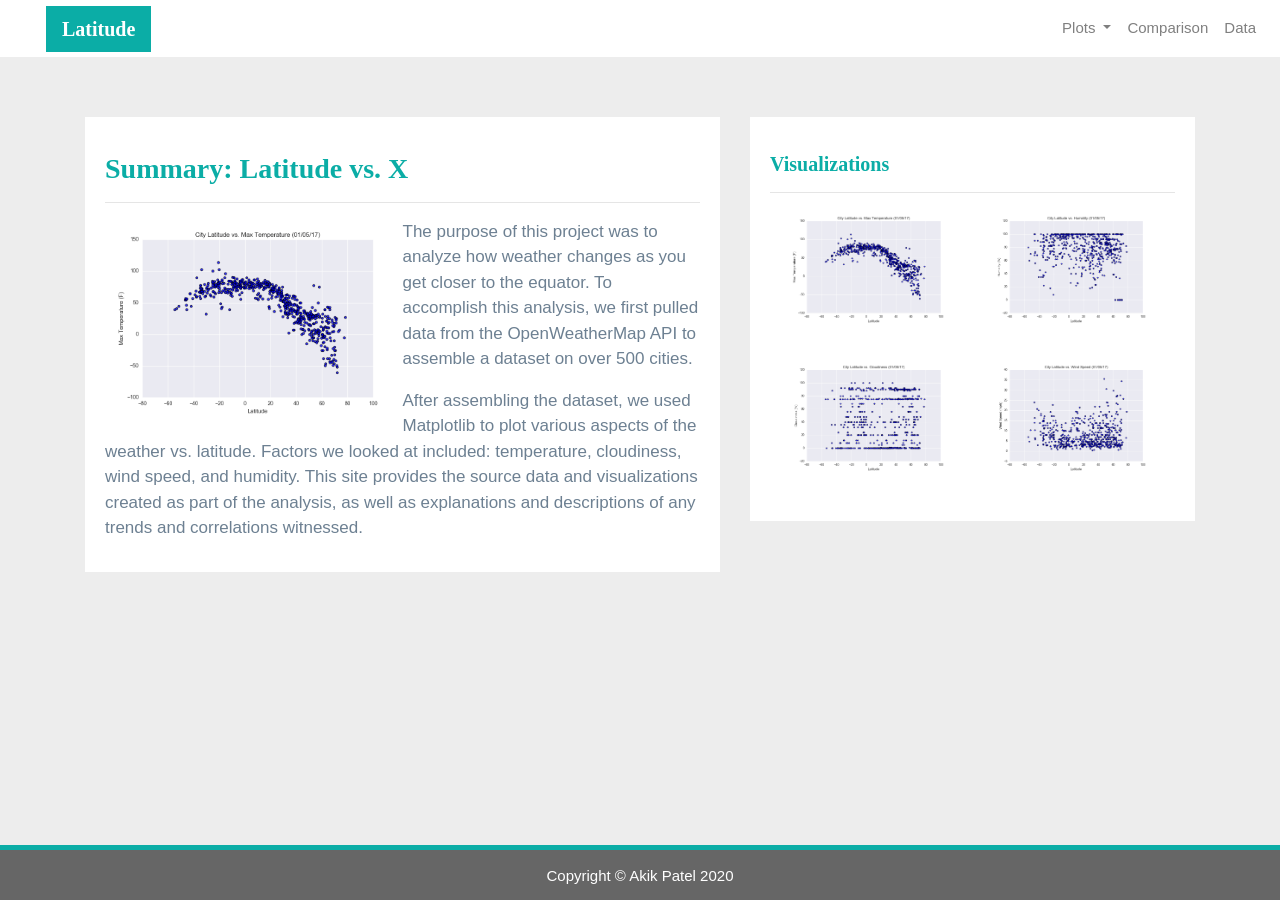
<file: index.html>
<!DOCTYPE html>
<html>

<head>
  <meta charset="utf-8" />
  <meta http-equiv="X-UA-Compatible" content="IE=edge">
  <title>Bootstrap Visualization Dashboard</title>
  <meta name="viewport" content="width=device-width, initial-scale=1">

  <!-- Bootstrap CSS -->
  <link rel="stylesheet" href="https://maxcdn.bootstrapcdn.com/bootstrap/4.0.0/css/bootstrap.min.css" integrity="sha384-Gn5384xqQ1aoWXA+058RXPxPg6fy4IWvTNh0E263XmFcJlSAwiGgFAW/dAiS6JXm"
    crossorigin="anonymous">

  <!--CSS Link-->
  <link rel="stylesheet" type="text/css" href="style.css">

</head>

<body>
  <!-- Navigation Section -->
  <div class="navigation">
    <nav class="navbar navbar-expand-lg navbar-light">
      <a class="navbar-brand" style="background-color: #0BADA6;" href="index.html">Latitude</a>
      <button class="navbar-toggler  border border-white" type="button" data-toggle="collapse" data-target="#navbarNavDropdown"
        aria-controls="navbarNavDropdown" aria-expanded="false" aria-label="Toggle navigation">
        <span class="navbar-toggler-icon"></span>
      </button>
      <div class="collapse navbar-collapse" id="navbarNavDropdown">
        <ul class="navbar-nav ml-auto">
          <li class="nav-item dropdown">
            <a class="nav-link dropdown-toggle" href="#" id="navbarDropdownMenuLink" data-toggle="dropdown"
              aria-haspopup="true" aria-expanded="false">
              Plots
            </a>
            <div class="dropdown-menu" aria-labelledby="navbarDropdownMenuLink">
              <a class="dropdown-item" href="max_temperature.html">Max Temperature</a>
              <a class="dropdown-item" href="humidity.html">Humidity</a>
              <a class="dropdown-item" href="cloudiness.html">Cloudiness</a>
              <a class="dropdown-item" href="wind_speed.html">Wind Speed</a>
            </div>
          </li>
          <li class="nav-item">
            <a class="nav-link" href="comparisons.html">Comparison</a>
          </li>
          <li class="nav-item">
            <a class="nav-link" href="data.html">Data</a>
          </li>

        </ul>
      </div>
    </nav>
  </div>
  <!-- Content Section -->
  <div class="container">
    <div class="row">
      <div class="col-lg-7 col-md-12">
        <!-- Left box  -->
        <div class="box">
          <h3 class="title">Summary: Latitude vs. X</h3>
          <hr>
          <img src="Resources/assets/images/Fig1.png" class="vizualization rounded float-left" alt="Max Temperature Graph">
          <p>The purpose of this project was to analyze how weather changes as you get closer to the equator. To
            accomplish this analysis, we first pulled data from the OpenWeatherMap API to assemble a dataset on over
            500 cities.</p>
          <p>After assembling the dataset, we used Matplotlib to plot various aspects of the weather vs. latitude.
            Factors we looked at included: temperature, cloudiness, wind speed, and humidity. This site provides the
            source data and visualizations created as part of the analysis, as well as explanations and descriptions of
            any trends and correlations witnessed.</p>
        </div>
      </div>
      <div class="col-lg-5 col-md-12">
        <!-- Right Box -->
        <div class="box">
          <h5 class="title">Visualizations</h5>
          <hr>


          <div class="container">
            <div class="row" style="padding-bottom: 30px;">
              <div class="col-6">
                <a href="max_temperature.html">
                  <img class="panel" src="Resources/assets/images/Fig1.png" alt="Max Temperature Image">
                </a>
              </div>
              <div class="col-6">
                <a href="humidity.html">
                  <img class="panel" src="Resources/assets/images/Fig2.png" alt="Humidity Graph">
                </a>
              </div>
            </div>

            <div class="row" style="padding-bottom: 30px;">
              <div class="col-6">
                <a href="cloudiness.html">
                  <img class="panel" src="Resources/assets/images/Fig3.png" alt="Cloudiness Graph">
                </a>
              </div>
              <div class="col-6">
                <a href="wind_speed.html">
                  <img class="panel" src="Resources/assets/images/Fig4.png" alt="Wind Speed Graph">
                </a>
              </div>


            </div>
          </div>


        </div>
      </div>
    </div>
  </div>
  <!-- Footer Section -->
  <footer>
    <div class="footer">Copyright &copy; Akik Patel 2020</div>
  </footer>

  <!-- Bootstrap JS -->
  <script src="https://code.jquery.com/jquery-3.2.1.slim.min.js" integrity="sha384-KJ3o2DKtIkvYIK3UENzmM7KCkRr/rE9/Qpg6aAZGJwFDMVNA/GpGFF93hXpG5KkN"
    crossorigin="anonymous"></script>
  <script src="https://cdnjs.cloudflare.com/ajax/libs/popper.js/1.12.9/umd/popper.min.js" integrity="sha384-ApNbgh9B+Y1QKtv3Rn7W3mgPxhU9K/ScQsAP7hUibX39j7fakFPskvXusvfa0b4Q"
    crossorigin="anonymous"></script>
  <script src="https://maxcdn.bootstrapcdn.com/bootstrap/4.0.0/js/bootstrap.min.js" integrity="sha384-JZR6Spejh4U02d8jOt6vLEHfe/JQGiRRSQQxSfFWpi1MquVdAyjUar5+76PVCmYl"
    crossorigin="anonymous"></script>

</body>

</html>
</file>
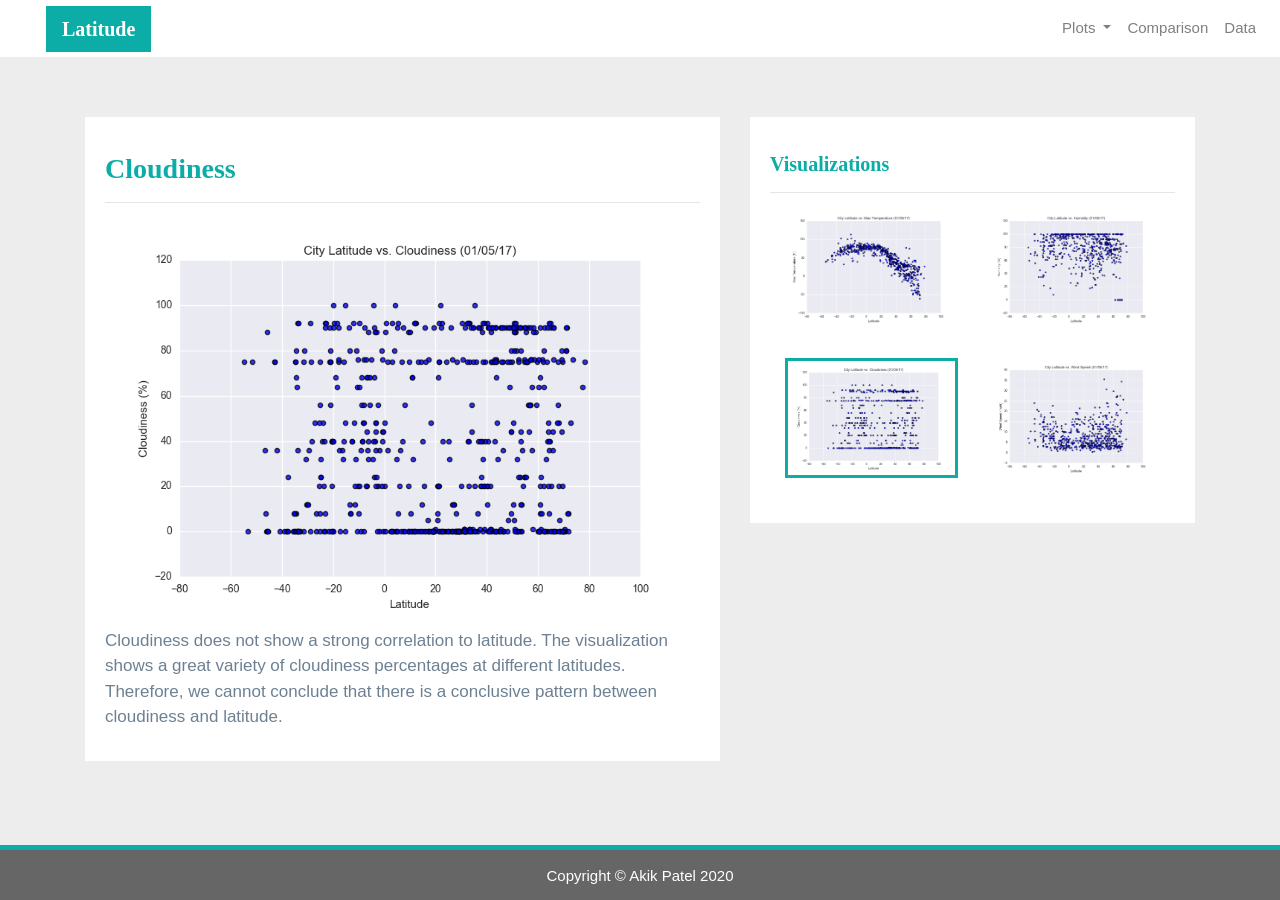
<file: cloudiness.html>
<!DOCTYPE html>
<html>

<head>
  <meta charset="utf-8" />
  <meta http-equiv="X-UA-Compatible" content="IE=edge">
  <title>Bootstrap Visualization Dashboard</title>
  <meta name="viewport" content="width=device-width, initial-scale=1">

  <!-- Bootstrap CSS -->
  <link rel="stylesheet" href="https://maxcdn.bootstrapcdn.com/bootstrap/4.0.0/css/bootstrap.min.css" integrity="sha384-Gn5384xqQ1aoWXA+058RXPxPg6fy4IWvTNh0E263XmFcJlSAwiGgFAW/dAiS6JXm"
    crossorigin="anonymous">

  <!--CSS Link-->
  <link rel="stylesheet" type="text/css" href="style.css">

</head>

<body>
  <!-- Navigation Section -->
  <div class="navigation">
    <nav class="navbar navbar-expand-lg navbar-light">
      <a class="navbar-brand" style="background-color: #0BADA6;" href="index.html">Latitude</a>
      <button class="navbar-toggler border border-white" type="button" data-toggle="collapse" data-target="#navbarNavDropdown"
        aria-controls="navbarNavDropdown" aria-expanded="false" aria-label="Toggle navigation">
        <span class="navbar-toggler-icon"></span>
      </button>
      <div class="collapse navbar-collapse" id="navbarNavDropdown">
        <ul class="navbar-nav ml-auto">
          <li class="nav-item dropdown">
            <a class="nav-link dropdown-toggle" href="#" id="navbarDropdownMenuLink" data-toggle="dropdown"
              aria-haspopup="true" aria-expanded="false">
              Plots
            </a>
            <div class="dropdown-menu" aria-labelledby="navbarDropdownMenuLink">
              <a class="dropdown-item" href="max_temperature.html">Max Temperature</a>
              <a class="dropdown-item" href="humidity.html">Humidity</a>
              <a class="dropdown-item active" href="cloudiness.html">Cloudiness</a>
              <a class="dropdown-item" href="wind_speed.html">Wind Speed</a>
            </div>
          </li>
          <li class="nav-item">
            <a class="nav-link" href="comparisons.html">Comparison</a>
          </li>
          <li class="nav-item">
            <a class="nav-link" href="data.html">Data</a>
          </li>

        </ul>
      </div>
    </nav>
  </div>
  <!-- Content Section -->
  <div class="container">
    <div class="row">
      <div class="col-lg-7 col-md-12">
        <!-- Left box  -->
        <div class="box">
          <h3 class="title">Cloudiness</h3>
          <hr>
          <img src="Resources/assets/images/Fig3.png" alt="Cloudines Graph">
          <p>Cloudiness does not show a strong correlation to latitude. The visualization shows a great variety of
            cloudiness percentages at different latitudes. Therefore, we cannot conclude that there is a conclusive
            pattern between cloudiness and latitude.</p>
        </div>
      </div>
      <div class="col-lg-5 col-md-12">
        <!-- Right Box -->
        <div class="box">
          <h5 class="title">Visualizations</h5>
          <hr>


          <div class="container">
            <div class="row" style="padding-bottom: 30px;">
              <div class="col-6">
                <a href="max_temperature.html">
                  <img class="panel" src="Resources/assets/images/Fig1.png" alt="Max Temperature Image">
                </a>
              </div>
              <div class="col-6">
                <a href="humidity.html">
                  <img class="panel" src="Resources/assets/images/Fig2.png" alt="Humidity Graph">
                </a>
              </div>
            </div>

            <div class="row" style="padding-bottom: 30px;">
              <div class="col-6">
                <a href="cloudiness.html">
                  <img class="panel active" src="Resources/assets/images/Fig3.png" alt="Cloudiness Graph">
                </a>
              </div>
              <div class="col-6">
                <a href="wind_speed.html">
                  <img class="panel" src="Resources/assets/images/Fig4.png" alt="Wind Speed Graph">
                </a>
              </div>


            </div>
          </div>


        </div>
      </div>
    </div>
  </div>
  <!-- Footer Section -->
  <footer>
    <div class="footer">Copyright &copy; Akik Patel 2020</div>
  </footer>

  <!-- Bootstrap JS -->
  <script src="https://code.jquery.com/jquery-3.2.1.slim.min.js" integrity="sha384-KJ3o2DKtIkvYIK3UENzmM7KCkRr/rE9/Qpg6aAZGJwFDMVNA/GpGFF93hXpG5KkN"
    crossorigin="anonymous"></script>
  <script src="https://cdnjs.cloudflare.com/ajax/libs/popper.js/1.12.9/umd/popper.min.js" integrity="sha384-ApNbgh9B+Y1QKtv3Rn7W3mgPxhU9K/ScQsAP7hUibX39j7fakFPskvXusvfa0b4Q"
    crossorigin="anonymous"></script>
  <script src="https://maxcdn.bootstrapcdn.com/bootstrap/4.0.0/js/bootstrap.min.js" integrity="sha384-JZR6Spejh4U02d8jOt6vLEHfe/JQGiRRSQQxSfFWpi1MquVdAyjUar5+76PVCmYl"
    crossorigin="anonymous"></script>

</body>

</html>
</file>
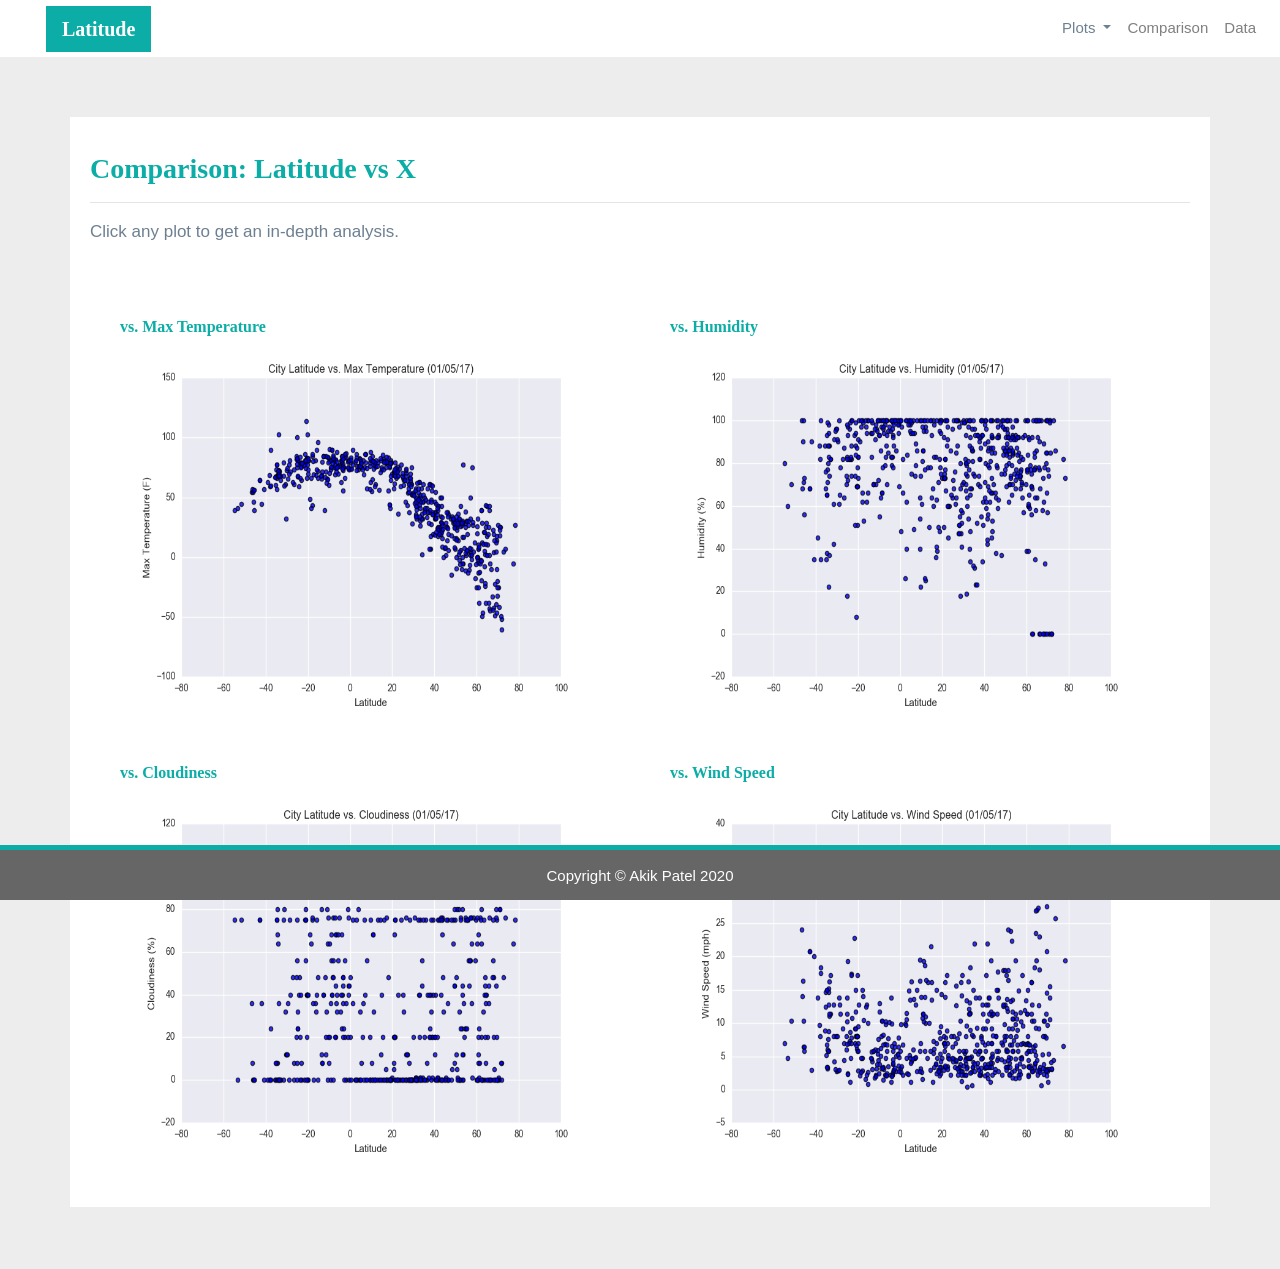
<file: comparisons.html>
<!DOCTYPE html>
<html>

<head>
  <meta charset="utf-8" />
  <meta http-equiv="X-UA-Compatible" content="IE=edge">
  <title>Bootstrap Visualization Dashboard</title>
  <meta name="viewport" content="width=device-width, initial-scale=1">

  <!-- Bootstrap CSS -->
  <link rel="stylesheet" href="https://maxcdn.bootstrapcdn.com/bootstrap/4.0.0/css/bootstrap.min.css" integrity="sha384-Gn5384xqQ1aoWXA+058RXPxPg6fy4IWvTNh0E263XmFcJlSAwiGgFAW/dAiS6JXm"
    crossorigin="anonymous">

  <!--CSS Link-->
  <link rel="stylesheet" type="text/css" href="style.css">

</head>

<body>
  <!-- Navigation Section -->
  <div class="navigation">
    <nav class="navbar navbar-expand-lg navbar-light">
      <a class="navbar-brand" style="background-color: #0BADA6;" href="index.html">Latitude</a>
      <button class="navbar-toggler  border border-white" type="button" data-toggle="collapse" data-target="#navbarNavDropdown"
        aria-controls="navbarNavDropdown" aria-expanded="false" aria-label="Toggle navigation">
        <span class="navbar-toggler-icon"></span>
      </button>
      <div class="collapse navbar-collapse" id="navbarNavDropdown">
        <ul class="navbar-nav ml-auto">
          <li class="nav-item dropdown">
            <a class="nav-link dropdown-toggle" href="#" id="navbarDropdownMenuLink" data-toggle="dropdown"
              aria-haspopup="true" aria-expanded="false" style="color: #6D8092">
              Plots
            </a>
            <div class="dropdown-menu" aria-labelledby="navbarDropdownMenuLink">
              <a class="dropdown-item" href="max_temperature.html">Max Temperature</a>
              <a class="dropdown-item" href="humidity.html">Humidity</a>
              <a class="dropdown-item" href="cloudiness.html">Cloudiness</a>
              <a class="dropdown-item" href="wind_speed.html">Wind Speed</a>
            </div>
          </li>
          <li class="nav-item">
            <a class="nav-link" href="comparisons.html">Comparison</a>
          </li>
          <li class="nav-item">
            <a class="nav-link" href="data.html">Data</a>
          </li>

        </ul>
      </div>
    </nav>
  </div>
  <!-- Content Section -->
  <div class="container">
    <div class="row">
      <div>
        <!-- Left box  -->
        <div class="box">
          <h3 class="title">Comparison: Latitude vs X</h3>
          <hr>
          <p>Click any plot to get an in-depth analysis.</p>
          <div class="container" style="padding-bottom: 40px;">
            <div class="row">
              <div class="col-lg-6" style="padding: 30px;">
                <div class="title">vs. Max Temperature</div>
                <a href="max_temperature.html">
                  <img class="panel" src="Resources/assets/images/Fig1.png" alt="Max Temperature Image">
                </a>
              </div>
              <div class="col-lg-6" style="padding: 30px;">
                <div class="title">vs. Humidity</div>
                <a href="humidity.html">
                  <img class="panel" src="Resources/assets/images/Fig2.png" alt="Humidity Graph">
                </a>
              </div>
            </div>

            <div class="row">
              <div class="col-lg-6" style="padding: 30px;">
                <div class="title">vs. Cloudiness</div>
                <a href="cloudiness.html">
                  <img class="panel" src="Resources/assets/images/Fig3.png" alt="Cloudiness Graph">
                </a>

              </div>
              <div class="col-lg-6" style="padding: 30px;">
                <div class="title">vs. Wind Speed</div>
                <a href="wind_speed.html">
                  <img class="panel" src="Resources/assets/images/Fig4.png" alt="Wind Speed Graph">
                </a>
              </div>
            </div>
          </div>
        </div>
      </div>
    </div>
  </div>

  <!-- Footer Section -->
  <footer>
    <div class="footer">Copyright &copy; Akik Patel 2020</div>
  </footer>

  <!-- Bootstrap JS -->
  <script src="https://code.jquery.com/jquery-3.2.1.slim.min.js" integrity="sha384-KJ3o2DKtIkvYIK3UENzmM7KCkRr/rE9/Qpg6aAZGJwFDMVNA/GpGFF93hXpG5KkN"
    crossorigin="anonymous"></script>
  <script src="https://cdnjs.cloudflare.com/ajax/libs/popper.js/1.12.9/umd/popper.min.js" integrity="sha384-ApNbgh9B+Y1QKtv3Rn7W3mgPxhU9K/ScQsAP7hUibX39j7fakFPskvXusvfa0b4Q"
    crossorigin="anonymous"></script>
  <script src="https://maxcdn.bootstrapcdn.com/bootstrap/4.0.0/js/bootstrap.min.js" integrity="sha384-JZR6Spejh4U02d8jOt6vLEHfe/JQGiRRSQQxSfFWpi1MquVdAyjUar5+76PVCmYl"
    crossorigin="anonymous"></script>

</body>

</html>
</file>
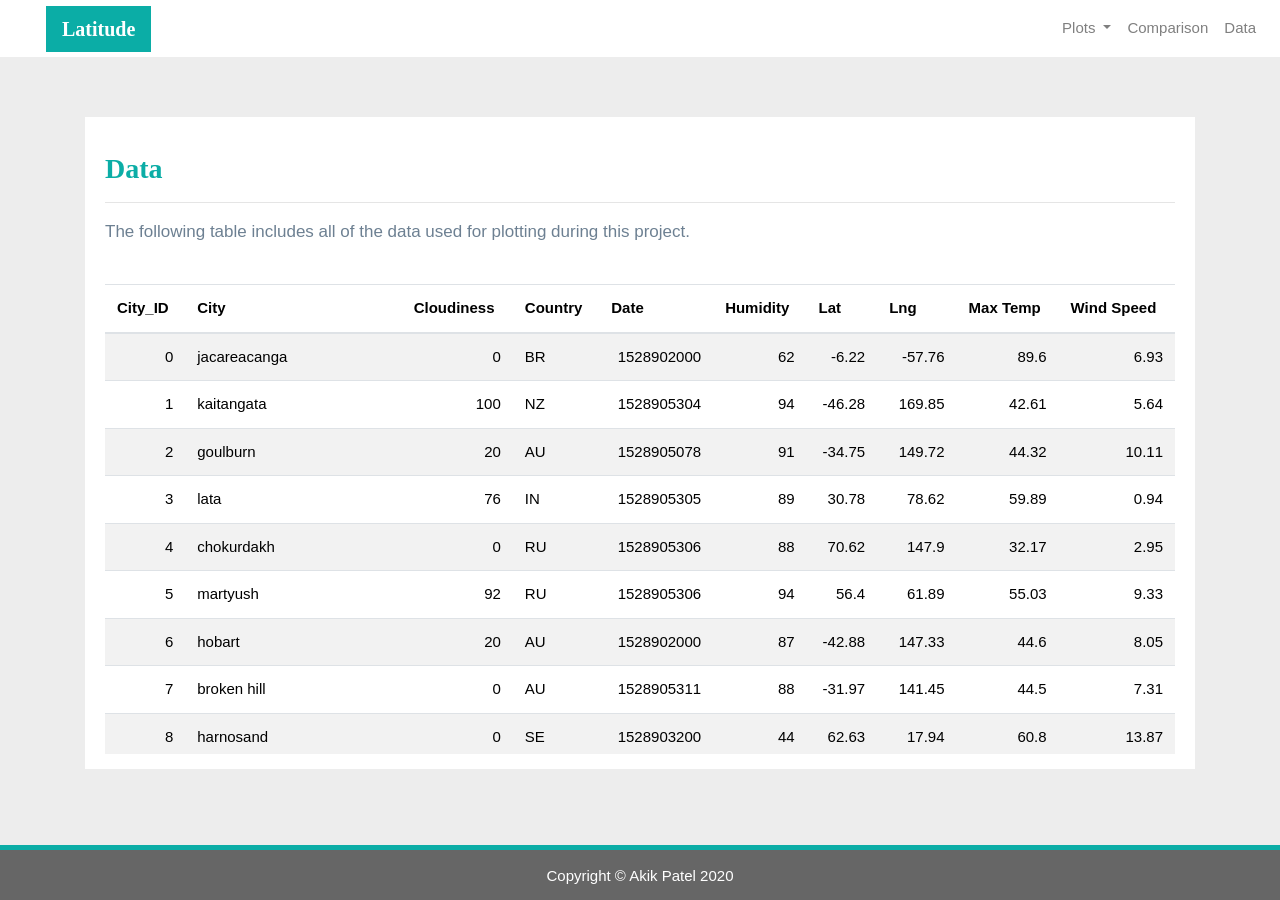
<file: data.html>
<!DOCTYPE html>
<html>

<head>
  <meta charset="utf-8" />
  <meta http-equiv="X-UA-Compatible" content="IE=edge">
  <title>Bootstrap Visualization Dashboard</title>
  <meta name="viewport" content="width=device-width, initial-scale=1">

  <!-- Bootstrap CSS -->
  <link rel="stylesheet" href="https://maxcdn.bootstrapcdn.com/bootstrap/4.0.0/css/bootstrap.min.css" integrity="sha384-Gn5384xqQ1aoWXA+058RXPxPg6fy4IWvTNh0E263XmFcJlSAwiGgFAW/dAiS6JXm"
    crossorigin="anonymous">

  <!--CSS Link-->
  <link rel="stylesheet" type="text/css" href="style.css">

</head>

<body>
  <!-- Navigation Section -->
  <div class="navigation">
    <nav class="navbar navbar-expand-lg navbar-light">
      <a class="navbar-brand" style="background-color: #0BADA6;" href="index.html">Latitude</a>
      <button class="navbar-toggler border border-white" type="button" data-toggle="collapse" data-target="#navbarNavDropdown"
        aria-controls="navbarNavDropdown" aria-expanded="false" aria-label="Toggle navigation">
        <span class="navbar-toggler-icon"></span>
      </button>
      <div class="collapse navbar-collapse" id="navbarNavDropdown">
        <ul class="navbar-nav ml-auto">
          <li class="nav-item dropdown">
            <a class="nav-link dropdown-toggle" href="#" id="navbarDropdownMenuLink" data-toggle="dropdown"
              aria-haspopup="true" aria-expanded="false">
              Plots
            </a>
            <div class="dropdown-menu" aria-labelledby="navbarDropdownMenuLink">
              <a class="dropdown-item" href="max_temperature.html">Max Temperature</a>
              <a class="dropdown-item" href="humidity.html">Humidity</a>
              <a class="dropdown-item" href="cloudiness.html">Cloudiness</a>
              <a class="dropdown-item" href="wind_speed.html">Wind Speed</a>
            </div>
          </li>
          <li class="nav-item">
            <a class="nav-link" href="comparisons.html">Comparison</a>
          </li>
          <li class="nav-item">
            <a class="nav-link" href="data.html">Data</a>
          </li>

        </ul>
      </div>
    </nav>
  </div>
  <!-- Content Section -->
  <div class="container">
    <div class="box">
      <h3 class="title">Data</h3>
      <hr>
      <p>The following table includes all of the data used for plotting during this project.</p>
      <br>
      <div class="table-responsive" style="overflow-x:auto; overflow-y:auto; max-height:470px; max-width: auto;">
        <table class="table table-striped">
          <thead>
            <tr>
              <th title="Field #1">City_ID</th>
              <th title="Field #2">City</th>
              <th title="Field #3">Cloudiness</th>
              <th title="Field #4">Country</th>
              <th title="Field #5">Date</th>
              <th title="Field #6">Humidity</th>
              <th title="Field #7">Lat</th>
              <th title="Field #8">Lng</th>
              <th title="Field #9">Max Temp</th>
              <th title="Field #10">Wind Speed</th>
            </tr>
          </thead>
          <tbody>
            <tr>
              <td align="right">0</td>
              <td>jacareacanga</td>
              <td align="right">0</td>
              <td>BR</td>
              <td align="right">1528902000</td>
              <td align="right">62</td>
              <td align="right">-6.22</td>
              <td align="right">-57.76</td>
              <td align="right">89.6</td>
              <td align="right">6.93</td>
            </tr>
            <tr>
              <td align="right">1</td>
              <td>kaitangata</td>
              <td align="right">100</td>
              <td>NZ</td>
              <td align="right">1528905304</td>
              <td align="right">94</td>
              <td align="right">-46.28</td>
              <td align="right">169.85</td>
              <td align="right">42.61</td>
              <td align="right">5.64</td>
            </tr>
            <tr>
              <td align="right">2</td>
              <td>goulburn</td>
              <td align="right">20</td>
              <td>AU</td>
              <td align="right">1528905078</td>
              <td align="right">91</td>
              <td align="right">-34.75</td>
              <td align="right">149.72</td>
              <td align="right">44.32</td>
              <td align="right">10.11</td>
            </tr>
            <tr>
              <td align="right">3</td>
              <td>lata</td>
              <td align="right">76</td>
              <td>IN</td>
              <td align="right">1528905305</td>
              <td align="right">89</td>
              <td align="right">30.78</td>
              <td align="right">78.62</td>
              <td align="right">59.89</td>
              <td align="right">0.94</td>
            </tr>
            <tr>
              <td align="right">4</td>
              <td>chokurdakh</td>
              <td align="right">0</td>
              <td>RU</td>
              <td align="right">1528905306</td>
              <td align="right">88</td>
              <td align="right">70.62</td>
              <td align="right">147.9</td>
              <td align="right">32.17</td>
              <td align="right">2.95</td>
            </tr>
            <tr>
              <td align="right">5</td>
              <td>martyush</td>
              <td align="right">92</td>
              <td>RU</td>
              <td align="right">1528905306</td>
              <td align="right">94</td>
              <td align="right">56.4</td>
              <td align="right">61.89</td>
              <td align="right">55.03</td>
              <td align="right">9.33</td>
            </tr>
            <tr>
              <td align="right">6</td>
              <td>hobart</td>
              <td align="right">20</td>
              <td>AU</td>
              <td align="right">1528902000</td>
              <td align="right">87</td>
              <td align="right">-42.88</td>
              <td align="right">147.33</td>
              <td align="right">44.6</td>
              <td align="right">8.05</td>
            </tr>
            <tr>
              <td align="right">7</td>
              <td>broken hill</td>
              <td align="right">0</td>
              <td>AU</td>
              <td align="right">1528905311</td>
              <td align="right">88</td>
              <td align="right">-31.97</td>
              <td align="right">141.45</td>
              <td align="right">44.5</td>
              <td align="right">7.31</td>
            </tr>
            <tr>
              <td align="right">8</td>
              <td>harnosand</td>
              <td align="right">0</td>
              <td>SE</td>
              <td align="right">1528903200</td>
              <td align="right">44</td>
              <td align="right">62.63</td>
              <td align="right">17.94</td>
              <td align="right">60.8</td>
              <td align="right">13.87</td>
            </tr>
            <tr>
              <td align="right">9</td>
              <td>tuatapere</td>
              <td align="right">0</td>
              <td>NZ</td>
              <td align="right">1528905312</td>
              <td align="right">100</td>
              <td align="right">-46.13</td>
              <td align="right">167.69</td>
              <td align="right">38.92</td>
              <td align="right">3.4</td>
            </tr>
            <tr>
              <td align="right">10</td>
              <td>puerto ayora</td>
              <td align="right">90</td>
              <td>EC</td>
              <td align="right">1528902000</td>
              <td align="right">69</td>
              <td align="right">-0.74</td>
              <td align="right">-90.35</td>
              <td align="right">77.0</td>
              <td align="right">13.87</td>
            </tr>
            <tr>
              <td align="right">11</td>
              <td>havre-saint-pierre</td>
              <td align="right">75</td>
              <td>CA</td>
              <td align="right">1528902000</td>
              <td align="right">58</td>
              <td align="right">50.23</td>
              <td align="right">-63.6</td>
              <td align="right">53.6</td>
              <td align="right">19.46</td>
            </tr>
            <tr>
              <td align="right">12</td>
              <td>punta arenas</td>
              <td align="right">0</td>
              <td>CL</td>
              <td align="right">1528902000</td>
              <td align="right">100</td>
              <td align="right">-53.16</td>
              <td align="right">-70.91</td>
              <td align="right">35.6</td>
              <td align="right">9.17</td>
            </tr>
            <tr>
              <td align="right">13</td>
              <td>tasiilaq</td>
              <td align="right">75</td>
              <td>GL</td>
              <td align="right">1528901400</td>
              <td align="right">60</td>
              <td align="right">65.61</td>
              <td align="right">-37.64</td>
              <td align="right">39.2</td>
              <td align="right">2.24</td>
            </tr>
            <tr>
              <td align="right">14</td>
              <td>chapais</td>
              <td align="right">40</td>
              <td>CA</td>
              <td align="right">1528902000</td>
              <td align="right">38</td>
              <td align="right">49.78</td>
              <td align="right">-74.86</td>
              <td align="right">59.0</td>
              <td align="right">10.29</td>
            </tr>
            <tr>
              <td align="right">15</td>
              <td>avarua</td>
              <td align="right">40</td>
              <td>CK</td>
              <td align="right">1528902000</td>
              <td align="right">56</td>
              <td align="right">-21.21</td>
              <td align="right">-159.78</td>
              <td align="right">73.4</td>
              <td align="right">10.29</td>
            </tr>
            <tr>
              <td align="right">16</td>
              <td>hofn</td>
              <td align="right">75</td>
              <td>IS</td>
              <td align="right">1528902000</td>
              <td align="right">87</td>
              <td align="right">64.25</td>
              <td align="right">-15.21</td>
              <td align="right">51.8</td>
              <td align="right">8.05</td>
            </tr>
            <tr>
              <td align="right">17</td>
              <td>yukamenskoye</td>
              <td align="right">92</td>
              <td>RU</td>
              <td align="right">1528905315</td>
              <td align="right">98</td>
              <td align="right">57.89</td>
              <td align="right">52.24</td>
              <td align="right">56.65</td>
              <td align="right">10.22</td>
            </tr>
            <tr>
              <td align="right">18</td>
              <td>khandbari</td>
              <td align="right">80</td>
              <td>NP</td>
              <td align="right">1528905315</td>
              <td align="right">67</td>
              <td align="right">27.38</td>
              <td align="right">87.21</td>
              <td align="right">44.59</td>
              <td align="right">1.39</td>
            </tr>
            <tr>
              <td align="right">19</td>
              <td>bethel</td>
              <td align="right">1</td>
              <td>US</td>
              <td align="right">1528901580</td>
              <td align="right">93</td>
              <td align="right">60.79</td>
              <td align="right">-161.76</td>
              <td align="right">44.6</td>
              <td align="right">8.05</td>
            </tr>
            <tr>
              <td align="right">20</td>
              <td>ushuaia</td>
              <td align="right">75</td>
              <td>AR</td>
              <td align="right">1528902000</td>
              <td align="right">64</td>
              <td align="right">-54.81</td>
              <td align="right">-68.31</td>
              <td align="right">41.0</td>
              <td align="right">3.36</td>
            </tr>
            <tr>
              <td align="right">21</td>
              <td>east london</td>
              <td align="right">0</td>
              <td>ZA</td>
              <td align="right">1528902000</td>
              <td align="right">37</td>
              <td align="right">-33.02</td>
              <td align="right">27.91</td>
              <td align="right">69.8</td>
              <td align="right">5.82</td>
            </tr>
            <tr>
              <td align="right">22</td>
              <td>bluff</td>
              <td align="right">76</td>
              <td>AU</td>
              <td align="right">1528905321</td>
              <td align="right">76</td>
              <td align="right">-23.58</td>
              <td align="right">149.07</td>
              <td align="right">61.96</td>
              <td align="right">4.74</td>
            </tr>
            <tr>
              <td align="right">23</td>
              <td>mount isa</td>
              <td align="right">75</td>
              <td>AU</td>
              <td align="right">1528902000</td>
              <td align="right">100</td>
              <td align="right">-20.73</td>
              <td align="right">139.49</td>
              <td align="right">64.4</td>
              <td align="right">3.29</td>
            </tr>
            <tr>
              <td align="right">24</td>
              <td>pevek</td>
              <td align="right">0</td>
              <td>RU</td>
              <td align="right">1528905321</td>
              <td align="right">71</td>
              <td align="right">69.7</td>
              <td align="right">170.27</td>
              <td align="right">36.94</td>
              <td align="right">6.98</td>
            </tr>
            <tr>
              <td align="right">25</td>
              <td>gao</td>
              <td align="right">24</td>
              <td>ML</td>
              <td align="right">1528905321</td>
              <td align="right">16</td>
              <td align="right">16.28</td>
              <td align="right">-0.04</td>
              <td align="right">110.02</td>
              <td align="right">4.97</td>
            </tr>
            <tr>
              <td align="right">26</td>
              <td>cabo san lucas</td>
              <td align="right">75</td>
              <td>MX</td>
              <td align="right">1528901160</td>
              <td align="right">74</td>
              <td align="right">22.89</td>
              <td align="right">-109.91</td>
              <td align="right">84.2</td>
              <td align="right">10.29</td>
            </tr>
            <tr>
              <td align="right">27</td>
              <td>sao filipe</td>
              <td align="right">0</td>
              <td>CV</td>
              <td align="right">1528905323</td>
              <td align="right">88</td>
              <td align="right">14.9</td>
              <td align="right">-24.5</td>
              <td align="right">75.73</td>
              <td align="right">13.02</td>
            </tr>
            <tr>
              <td align="right">28</td>
              <td>tiksi</td>
              <td align="right">44</td>
              <td>RU</td>
              <td align="right">1528905298</td>
              <td align="right">58</td>
              <td align="right">71.64</td>
              <td align="right">128.87</td>
              <td align="right">57.73</td>
              <td align="right">10.11</td>
            </tr>
            <tr>
              <td align="right">29</td>
              <td>busselton</td>
              <td align="right">92</td>
              <td>AU</td>
              <td align="right">1528905323</td>
              <td align="right">100</td>
              <td align="right">-33.64</td>
              <td align="right">115.35</td>
              <td align="right">60.43</td>
              <td align="right">10.56</td>
            </tr>
            <tr>
              <td align="right">30</td>
              <td>alofi</td>
              <td align="right">76</td>
              <td>NU</td>
              <td align="right">1528902000</td>
              <td align="right">88</td>
              <td align="right">-19.06</td>
              <td align="right">-169.92</td>
              <td align="right">71.6</td>
              <td align="right">3.36</td>
            </tr>
            <tr>
              <td align="right">31</td>
              <td>ola</td>
              <td align="right">75</td>
              <td>RU</td>
              <td align="right">1528902000</td>
              <td align="right">100</td>
              <td align="right">59.58</td>
              <td align="right">151.3</td>
              <td align="right">42.8</td>
              <td align="right">7.76</td>
            </tr>
            <tr>
              <td align="right">32</td>
              <td>atar</td>
              <td align="right">20</td>
              <td>MR</td>
              <td align="right">1528902000</td>
              <td align="right">19</td>
              <td align="right">20.52</td>
              <td align="right">-13.05</td>
              <td align="right">91.4</td>
              <td align="right">9.17</td>
            </tr>
            <tr>
              <td align="right">33</td>
              <td>rikitea</td>
              <td align="right">0</td>
              <td>PF</td>
              <td align="right">1528905325</td>
              <td align="right">100</td>
              <td align="right">-23.12</td>
              <td align="right">-134.97</td>
              <td align="right">73.57</td>
              <td align="right">8.66</td>
            </tr>
            <tr>
              <td align="right">34</td>
              <td>hermanus</td>
              <td align="right">0</td>
              <td>ZA</td>
              <td align="right">1528905325</td>
              <td align="right">24</td>
              <td align="right">-34.42</td>
              <td align="right">19.24</td>
              <td align="right">77.17</td>
              <td align="right">8.66</td>
            </tr>
            <tr>
              <td align="right">35</td>
              <td>ponta delgada</td>
              <td align="right">75</td>
              <td>PT</td>
              <td align="right">1528903800</td>
              <td align="right">88</td>
              <td align="right">37.73</td>
              <td align="right">-25.67</td>
              <td align="right">71.6</td>
              <td align="right">12.75</td>
            </tr>
            <tr>
              <td align="right">36</td>
              <td>bambari</td>
              <td align="right">24</td>
              <td>CF</td>
              <td align="right">1528905326</td>
              <td align="right">84</td>
              <td align="right">5.77</td>
              <td align="right">20.68</td>
              <td align="right">81.85</td>
              <td align="right">7.65</td>
            </tr>
            <tr>
              <td align="right">37</td>
              <td>cap malheureux</td>
              <td align="right">75</td>
              <td>MU</td>
              <td align="right">1528902000</td>
              <td align="right">69</td>
              <td align="right">-19.98</td>
              <td align="right">57.61</td>
              <td align="right">75.2</td>
              <td align="right">14.99</td>
            </tr>
            <tr>
              <td align="right">38</td>
              <td>puerto escondido</td>
              <td align="right">75</td>
              <td>MX</td>
              <td align="right">1528901100</td>
              <td align="right">65</td>
              <td align="right">15.86</td>
              <td align="right">-97.07</td>
              <td align="right">80.6</td>
              <td align="right">3.36</td>
            </tr>
            <tr>
              <td align="right">39</td>
              <td>qaanaaq</td>
              <td align="right">32</td>
              <td>GL</td>
              <td align="right">1528905330</td>
              <td align="right">100</td>
              <td align="right">77.48</td>
              <td align="right">-69.36</td>
              <td align="right">31.45</td>
              <td align="right">6.31</td>
            </tr>
            <tr>
              <td align="right">40</td>
              <td>new norfolk</td>
              <td align="right">20</td>
              <td>AU</td>
              <td align="right">1528902000</td>
              <td align="right">87</td>
              <td align="right">-42.78</td>
              <td align="right">147.06</td>
              <td align="right">44.6</td>
              <td align="right">8.05</td>
            </tr>
            <tr>
              <td align="right">41</td>
              <td>najran</td>
              <td align="right">40</td>
              <td>SA</td>
              <td align="right">1528902000</td>
              <td align="right">13</td>
              <td align="right">17.54</td>
              <td align="right">44.22</td>
              <td align="right">98.6</td>
              <td align="right">11.41</td>
            </tr>
            <tr>
              <td align="right">42</td>
              <td>isla mujeres</td>
              <td align="right">90</td>
              <td>MX</td>
              <td align="right">1528904340</td>
              <td align="right">100</td>
              <td align="right">21.23</td>
              <td align="right">-86.73</td>
              <td align="right">75.2</td>
              <td align="right">16.11</td>
            </tr>
            <tr>
              <td align="right">43</td>
              <td>mar del plata</td>
              <td align="right">0</td>
              <td>AR</td>
              <td align="right">1528905297</td>
              <td align="right">100</td>
              <td align="right">-46.43</td>
              <td align="right">-67.52</td>
              <td align="right">32.53</td>
              <td align="right">7.31</td>
            </tr>
            <tr>
              <td align="right">44</td>
              <td>provideniya</td>
              <td align="right">0</td>
              <td>RU</td>
              <td align="right">1528905332</td>
              <td align="right">91</td>
              <td align="right">64.42</td>
              <td align="right">-173.23</td>
              <td align="right">40.63</td>
              <td align="right">10.78</td>
            </tr>
            <tr>
              <td align="right">45</td>
              <td>jamestown</td>
              <td align="right">12</td>
              <td>AU</td>
              <td align="right">1528905333</td>
              <td align="right">88</td>
              <td align="right">-33.21</td>
              <td align="right">138.6</td>
              <td align="right">43.15</td>
              <td align="right">10.89</td>
            </tr>
            <tr>
              <td align="right">46</td>
              <td>medicine hat</td>
              <td align="right">20</td>
              <td>CA</td>
              <td align="right">1528902000</td>
              <td align="right">34</td>
              <td align="right">50.04</td>
              <td align="right">-110.68</td>
              <td align="right">66.2</td>
              <td align="right">14.99</td>
            </tr>
            <tr>
              <td align="right">47</td>
              <td>katsuura</td>
              <td align="right">8</td>
              <td>JP</td>
              <td align="right">1528905334</td>
              <td align="right">88</td>
              <td align="right">33.93</td>
              <td align="right">134.5</td>
              <td align="right">62.05</td>
              <td align="right">7.54</td>
            </tr>
            <tr>
              <td align="right">48</td>
              <td>aklavik</td>
              <td align="right">20</td>
              <td>CA</td>
              <td align="right">1528902000</td>
              <td align="right">53</td>
              <td align="right">68.22</td>
              <td align="right">-135.01</td>
              <td align="right">51.8</td>
              <td align="right">11.41</td>
            </tr>
            <tr>
              <td align="right">49</td>
              <td>tuktoyaktuk</td>
              <td align="right">20</td>
              <td>CA</td>
              <td align="right">1528902000</td>
              <td align="right">61</td>
              <td align="right">69.44</td>
              <td align="right">-133.03</td>
              <td align="right">46.4</td>
              <td align="right">6.93</td>
            </tr>
            <tr>
              <td align="right">50</td>
              <td>kapaa</td>
              <td align="right">90</td>
              <td>US</td>
              <td align="right">1528901760</td>
              <td align="right">88</td>
              <td align="right">22.08</td>
              <td align="right">-159.32</td>
              <td align="right">75.2</td>
              <td align="right">14.99</td>
            </tr>
            <tr>
              <td align="right">51</td>
              <td>mildura</td>
              <td align="right">0</td>
              <td>AU</td>
              <td align="right">1528905300</td>
              <td align="right">92</td>
              <td align="right">-34.18</td>
              <td align="right">142.16</td>
              <td align="right">45.67</td>
              <td align="right">9.66</td>
            </tr>
            <tr>
              <td align="right">52</td>
              <td>souillac</td>
              <td align="right">75</td>
              <td>FR</td>
              <td align="right">1528903800</td>
              <td align="right">49</td>
              <td align="right">45.6</td>
              <td align="right">-0.6</td>
              <td align="right">73.4</td>
              <td align="right">10.29</td>
            </tr>
            <tr>
              <td align="right">53</td>
              <td>lorengau</td>
              <td align="right">100</td>
              <td>PG</td>
              <td align="right">1528905336</td>
              <td align="right">100</td>
              <td align="right">-2.02</td>
              <td align="right">147.27</td>
              <td align="right">80.59</td>
              <td align="right">3.85</td>
            </tr>
            <tr>
              <td align="right">54</td>
              <td>praia</td>
              <td align="right">20</td>
              <td>BR</td>
              <td align="right">1528902000</td>
              <td align="right">47</td>
              <td align="right">-20.25</td>
              <td align="right">-43.81</td>
              <td align="right">82.4</td>
              <td align="right">3.36</td>
            </tr>
            <tr>
              <td align="right">55</td>
              <td>port alfred</td>
              <td align="right">0</td>
              <td>ZA</td>
              <td align="right">1528905338</td>
              <td align="right">50</td>
              <td align="right">-33.59</td>
              <td align="right">26.89</td>
              <td align="right">76.54</td>
              <td align="right">7.2</td>
            </tr>
            <tr>
              <td align="right">56</td>
              <td>barranca</td>
              <td align="right">0</td>
              <td>PE</td>
              <td align="right">1528905339</td>
              <td align="right">98</td>
              <td align="right">-10.75</td>
              <td align="right">-77.76</td>
              <td align="right">61.87</td>
              <td align="right">9.89</td>
            </tr>
            <tr>
              <td align="right">57</td>
              <td>nome</td>
              <td align="right">40</td>
              <td>US</td>
              <td align="right">1528902900</td>
              <td align="right">70</td>
              <td align="right">30.04</td>
              <td align="right">-94.42</td>
              <td align="right">87.8</td>
              <td align="right">3.36</td>
            </tr>
            <tr>
              <td align="right">58</td>
              <td>matay</td>
              <td align="right">0</td>
              <td>EG</td>
              <td align="right">1528905339</td>
              <td align="right">23</td>
              <td align="right">28.42</td>
              <td align="right">30.79</td>
              <td align="right">97.69</td>
              <td align="right">6.98</td>
            </tr>
            <tr>
              <td align="right">59</td>
              <td>saskylakh</td>
              <td align="right">48</td>
              <td>RU</td>
              <td align="right">1528905339</td>
              <td align="right">55</td>
              <td align="right">71.97</td>
              <td align="right">114.09</td>
              <td align="right">59.53</td>
              <td align="right">5.86</td>
            </tr>
            <tr>
              <td align="right">60</td>
              <td>itarema</td>
              <td align="right">0</td>
              <td>BR</td>
              <td align="right">1528905340</td>
              <td align="right">61</td>
              <td align="right">-2.92</td>
              <td align="right">-39.92</td>
              <td align="right">88.33</td>
              <td align="right">12.57</td>
            </tr>
            <tr>
              <td align="right">61</td>
              <td>butaritari</td>
              <td align="right">56</td>
              <td>KI</td>
              <td align="right">1528905340</td>
              <td align="right">100</td>
              <td align="right">3.07</td>
              <td align="right">172.79</td>
              <td align="right">81.13</td>
              <td align="right">7.31</td>
            </tr>
            <tr>
              <td align="right">62</td>
              <td>peniche</td>
              <td align="right">20</td>
              <td>PT</td>
              <td align="right">1528903800</td>
              <td align="right">64</td>
              <td align="right">39.36</td>
              <td align="right">-9.38</td>
              <td align="right">75.2</td>
              <td align="right">12.75</td>
            </tr>
            <tr>
              <td align="right">63</td>
              <td>beloha</td>
              <td align="right">0</td>
              <td>MG</td>
              <td align="right">1528905340</td>
              <td align="right">57</td>
              <td align="right">-25.17</td>
              <td align="right">45.06</td>
              <td align="right">71.95</td>
              <td align="right">16.37</td>
            </tr>
            <tr>
              <td align="right">64</td>
              <td>anadyr</td>
              <td align="right">0</td>
              <td>RU</td>
              <td align="right">1528902000</td>
              <td align="right">57</td>
              <td align="right">64.73</td>
              <td align="right">177.51</td>
              <td align="right">48.2</td>
              <td align="right">4.47</td>
            </tr>
            <tr>
              <td align="right">65</td>
              <td>luderitz</td>
              <td align="right">12</td>
              <td>NA</td>
              <td align="right">1528905342</td>
              <td align="right">64</td>
              <td align="right">-26.65</td>
              <td align="right">15.16</td>
              <td align="right">64.03</td>
              <td align="right">17.38</td>
            </tr>
            <tr>
              <td align="right">66</td>
              <td>rochester</td>
              <td align="right">1</td>
              <td>US</td>
              <td align="right">1528902960</td>
              <td align="right">37</td>
              <td align="right">44.02</td>
              <td align="right">-92.46</td>
              <td align="right">73.4</td>
              <td align="right">6.93</td>
            </tr>
            <tr>
              <td align="right">67</td>
              <td>bosaso</td>
              <td align="right">0</td>
              <td>SO</td>
              <td align="right">1528905347</td>
              <td align="right">86</td>
              <td align="right">11.28</td>
              <td align="right">49.18</td>
              <td align="right">89.77</td>
              <td align="right">3.96</td>
            </tr>
            <tr>
              <td align="right">68</td>
              <td>faanui</td>
              <td align="right">0</td>
              <td>PF</td>
              <td align="right">1528905347</td>
              <td align="right">100</td>
              <td align="right">-16.48</td>
              <td align="right">-151.75</td>
              <td align="right">79.96</td>
              <td align="right">11.79</td>
            </tr>
            <tr>
              <td align="right">69</td>
              <td>grindavik</td>
              <td align="right">75</td>
              <td>IS</td>
              <td align="right">1528902000</td>
              <td align="right">70</td>
              <td align="right">63.84</td>
              <td align="right">-22.43</td>
              <td align="right">48.2</td>
              <td align="right">5.82</td>
            </tr>
            <tr>
              <td align="right">70</td>
              <td>margate</td>
              <td align="right">20</td>
              <td>AU</td>
              <td align="right">1528902000</td>
              <td align="right">87</td>
              <td align="right">-43.03</td>
              <td align="right">147.26</td>
              <td align="right">44.6</td>
              <td align="right">8.05</td>
            </tr>
            <tr>
              <td align="right">71</td>
              <td>marsh harbour</td>
              <td align="right">88</td>
              <td>BS</td>
              <td align="right">1528905349</td>
              <td align="right">95</td>
              <td align="right">26.54</td>
              <td align="right">-77.06</td>
              <td align="right">82.39</td>
              <td align="right">10.0</td>
            </tr>
            <tr>
              <td align="right">72</td>
              <td>comodoro rivadavia</td>
              <td align="right">40</td>
              <td>AR</td>
              <td align="right">1528902000</td>
              <td align="right">60</td>
              <td align="right">-45.87</td>
              <td align="right">-67.48</td>
              <td align="right">42.8</td>
              <td align="right">9.17</td>
            </tr>
            <tr>
              <td align="right">73</td>
              <td>upernavik</td>
              <td align="right">92</td>
              <td>GL</td>
              <td align="right">1528905350</td>
              <td align="right">100</td>
              <td align="right">72.79</td>
              <td align="right">-56.15</td>
              <td align="right">29.29</td>
              <td align="right">3.74</td>
            </tr>
            <tr>
              <td align="right">74</td>
              <td>uige</td>
              <td align="right">0</td>
              <td>AO</td>
              <td align="right">1528905350</td>
              <td align="right">29</td>
              <td align="right">-7.61</td>
              <td align="right">15.06</td>
              <td align="right">86.8</td>
              <td align="right">3.18</td>
            </tr>
            <tr>
              <td align="right">75</td>
              <td>bredasdorp</td>
              <td align="right">0</td>
              <td>ZA</td>
              <td align="right">1528902000</td>
              <td align="right">23</td>
              <td align="right">-34.53</td>
              <td align="right">20.04</td>
              <td align="right">82.4</td>
              <td align="right">5.82</td>
            </tr>
            <tr>
              <td align="right">76</td>
              <td>bodden town</td>
              <td align="right">40</td>
              <td>KY</td>
              <td align="right">1528902000</td>
              <td align="right">78</td>
              <td align="right">19.28</td>
              <td align="right">-81.25</td>
              <td align="right">80.6</td>
              <td align="right">16.11</td>
            </tr>
            <tr>
              <td align="right">77</td>
              <td>guerrero negro</td>
              <td align="right">44</td>
              <td>MX</td>
              <td align="right">1528905350</td>
              <td align="right">88</td>
              <td align="right">27.97</td>
              <td align="right">-114.04</td>
              <td align="right">63.85</td>
              <td align="right">3.74</td>
            </tr>
            <tr>
              <td align="right">78</td>
              <td>bilma</td>
              <td align="right">0</td>
              <td>NE</td>
              <td align="right">1528905351</td>
              <td align="right">12</td>
              <td align="right">18.69</td>
              <td align="right">12.92</td>
              <td align="right">110.47</td>
              <td align="right">4.63</td>
            </tr>
            <tr>
              <td align="right">79</td>
              <td>carnarvon</td>
              <td align="right">0</td>
              <td>ZA</td>
              <td align="right">1528905351</td>
              <td align="right">30</td>
              <td align="right">-30.97</td>
              <td align="right">22.13</td>
              <td align="right">60.43</td>
              <td align="right">14.25</td>
            </tr>
            <tr>
              <td align="right">80</td>
              <td>ponta do sol</td>
              <td align="right">12</td>
              <td>BR</td>
              <td align="right">1528905352</td>
              <td align="right">72</td>
              <td align="right">-20.63</td>
              <td align="right">-46.0</td>
              <td align="right">78.25</td>
              <td align="right">3.96</td>
            </tr>
            <tr>
              <td align="right">81</td>
              <td>vila franca do campo</td>
              <td align="right">75</td>
              <td>PT</td>
              <td align="right">1528903800</td>
              <td align="right">88</td>
              <td align="right">37.72</td>
              <td align="right">-25.43</td>
              <td align="right">71.6</td>
              <td align="right">12.75</td>
            </tr>
            <tr>
              <td align="right">82</td>
              <td>puerto del rosario</td>
              <td align="right">20</td>
              <td>ES</td>
              <td align="right">1528903800</td>
              <td align="right">60</td>
              <td align="right">28.5</td>
              <td align="right">-13.86</td>
              <td align="right">73.4</td>
              <td align="right">17.22</td>
            </tr>
            <tr>
              <td align="right">83</td>
              <td>sitka</td>
              <td align="right">20</td>
              <td>US</td>
              <td align="right">1528905353</td>
              <td align="right">92</td>
              <td align="right">37.17</td>
              <td align="right">-99.65</td>
              <td align="right">74.02</td>
              <td align="right">5.97</td>
            </tr>
            <tr>
              <td align="right">84</td>
              <td>camacha</td>
              <td align="right">75</td>
              <td>PT</td>
              <td align="right">1528903800</td>
              <td align="right">72</td>
              <td align="right">33.08</td>
              <td align="right">-16.33</td>
              <td align="right">68.0</td>
              <td align="right">16.11</td>
            </tr>
            <tr>
              <td align="right">85</td>
              <td>saint-philippe</td>
              <td align="right">1</td>
              <td>CA</td>
              <td align="right">1528902900</td>
              <td align="right">54</td>
              <td align="right">45.36</td>
              <td align="right">-73.48</td>
              <td align="right">78.8</td>
              <td align="right">11.41</td>
            </tr>
            <tr>
              <td align="right">86</td>
              <td>port blair</td>
              <td align="right">92</td>
              <td>IN</td>
              <td align="right">1528905357</td>
              <td align="right">97</td>
              <td align="right">11.67</td>
              <td align="right">92.75</td>
              <td align="right">84.37</td>
              <td align="right">25.1</td>
            </tr>
            <tr>
              <td align="right">87</td>
              <td>albany</td>
              <td align="right">90</td>
              <td>US</td>
              <td align="right">1528903860</td>
              <td align="right">68</td>
              <td align="right">42.65</td>
              <td align="right">-73.75</td>
              <td align="right">69.8</td>
              <td align="right">3.36</td>
            </tr>
            <tr>
              <td align="right">88</td>
              <td>barrow</td>
              <td align="right">88</td>
              <td>AR</td>
              <td align="right">1528905182</td>
              <td align="right">72</td>
              <td align="right">-38.31</td>
              <td align="right">-60.23</td>
              <td align="right">50.26</td>
              <td align="right">8.21</td>
            </tr>
            <tr>
              <td align="right">89</td>
              <td>qorveh</td>
              <td align="right">92</td>
              <td>IR</td>
              <td align="right">1528905357</td>
              <td align="right">22</td>
              <td align="right">35.17</td>
              <td align="right">47.8</td>
              <td align="right">76.72</td>
              <td align="right">3.18</td>
            </tr>
            <tr>
              <td align="right">90</td>
              <td>san jeronimo</td>
              <td align="right">90</td>
              <td>PE</td>
              <td align="right">1528902000</td>
              <td align="right">81</td>
              <td align="right">-13.65</td>
              <td align="right">-73.37</td>
              <td align="right">46.4</td>
              <td align="right">2.39</td>
            </tr>
            <tr>
              <td align="right">91</td>
              <td>mataura</td>
              <td align="right">24</td>
              <td>NZ</td>
              <td align="right">1528905299</td>
              <td align="right">79</td>
              <td align="right">-46.19</td>
              <td align="right">168.86</td>
              <td align="right">25.69</td>
              <td align="right">3.18</td>
            </tr>
            <tr>
              <td align="right">92</td>
              <td>buala</td>
              <td align="right">64</td>
              <td>SB</td>
              <td align="right">1528905359</td>
              <td align="right">100</td>
              <td align="right">-8.15</td>
              <td align="right">159.59</td>
              <td align="right">78.7</td>
              <td align="right">4.18</td>
            </tr>
            <tr>
              <td align="right">93</td>
              <td>eyl</td>
              <td align="right">20</td>
              <td>SO</td>
              <td align="right">1528905359</td>
              <td align="right">57</td>
              <td align="right">7.98</td>
              <td align="right">49.82</td>
              <td align="right">86.62</td>
              <td align="right">22.41</td>
            </tr>
            <tr>
              <td align="right">94</td>
              <td>abu dhabi</td>
              <td align="right">0</td>
              <td>AE</td>
              <td align="right">1528902000</td>
              <td align="right">29</td>
              <td align="right">24.47</td>
              <td align="right">54.37</td>
              <td align="right">98.6</td>
              <td align="right">16.11</td>
            </tr>
            <tr>
              <td align="right">95</td>
              <td>tahe</td>
              <td align="right">92</td>
              <td>CN</td>
              <td align="right">1528905359</td>
              <td align="right">98</td>
              <td align="right">52.34</td>
              <td align="right">124.71</td>
              <td align="right">51.43</td>
              <td align="right">2.17</td>
            </tr>
            <tr>
              <td align="right">96</td>
              <td>chuy</td>
              <td align="right">80</td>
              <td>UY</td>
              <td align="right">1528905099</td>
              <td align="right">93</td>
              <td align="right">-33.69</td>
              <td align="right">-53.46</td>
              <td align="right">52.87</td>
              <td align="right">28.9</td>
            </tr>
            <tr>
              <td align="right">97</td>
              <td>dzerzhinskoye</td>
              <td align="right">8</td>
              <td>RU</td>
              <td align="right">1528905360</td>
              <td align="right">69</td>
              <td align="right">56.84</td>
              <td align="right">95.22</td>
              <td align="right">65.11</td>
              <td align="right">3.85</td>
            </tr>
            <tr>
              <td align="right">98</td>
              <td>vanavara</td>
              <td align="right">0</td>
              <td>RU</td>
              <td align="right">1528905360</td>
              <td align="right">50</td>
              <td align="right">60.35</td>
              <td align="right">102.28</td>
              <td align="right">64.21</td>
              <td align="right">5.64</td>
            </tr>
            <tr>
              <td align="right">99</td>
              <td>muros</td>
              <td align="right">40</td>
              <td>ES</td>
              <td align="right">1528903800</td>
              <td align="right">72</td>
              <td align="right">42.77</td>
              <td align="right">-9.06</td>
              <td align="right">66.2</td>
              <td align="right">10.29</td>
            </tr>
            <tr>
              <td align="right">100</td>
              <td>auchel</td>
              <td align="right">0</td>
              <td>FR</td>
              <td align="right">1528903800</td>
              <td align="right">49</td>
              <td align="right">50.51</td>
              <td align="right">2.47</td>
              <td align="right">68.0</td>
              <td align="right">3.36</td>
            </tr>
            <tr>
              <td align="right">101</td>
              <td>bubaque</td>
              <td align="right">40</td>
              <td>GW</td>
              <td align="right">1528902000</td>
              <td align="right">55</td>
              <td align="right">11.28</td>
              <td align="right">-15.83</td>
              <td align="right">91.4</td>
              <td align="right">11.41</td>
            </tr>
            <tr>
              <td align="right">102</td>
              <td>khatanga</td>
              <td align="right">8</td>
              <td>RU</td>
              <td align="right">1528905361</td>
              <td align="right">65</td>
              <td align="right">71.98</td>
              <td align="right">102.47</td>
              <td align="right">60.97</td>
              <td align="right">4.63</td>
            </tr>
            <tr>
              <td align="right">103</td>
              <td>los banos</td>
              <td align="right">1</td>
              <td>US</td>
              <td align="right">1528904100</td>
              <td align="right">67</td>
              <td align="right">37.06</td>
              <td align="right">-120.85</td>
              <td align="right">75.2</td>
              <td align="right">4.74</td>
            </tr>
            <tr>
              <td align="right">104</td>
              <td>labuhan</td>
              <td align="right">12</td>
              <td>ID</td>
              <td align="right">1528905361</td>
              <td align="right">95</td>
              <td align="right">-2.54</td>
              <td align="right">115.51</td>
              <td align="right">72.94</td>
              <td align="right">1.83</td>
            </tr>
            <tr>
              <td align="right">105</td>
              <td>saint-paul</td>
              <td align="right">75</td>
              <td>FR</td>
              <td align="right">1528903800</td>
              <td align="right">56</td>
              <td align="right">45.22</td>
              <td align="right">1.9</td>
              <td align="right">68.0</td>
              <td align="right">14.99</td>
            </tr>
            <tr>
              <td align="right">106</td>
              <td>petatlan</td>
              <td align="right">90</td>
              <td>MX</td>
              <td align="right">1528901220</td>
              <td align="right">74</td>
              <td align="right">17.52</td>
              <td align="right">-101.27</td>
              <td align="right">84.2</td>
              <td align="right">1.83</td>
            </tr>
            <tr>
              <td align="right">107</td>
              <td>baykit</td>
              <td align="right">36</td>
              <td>RU</td>
              <td align="right">1528905366</td>
              <td align="right">68</td>
              <td align="right">61.68</td>
              <td align="right">96.39</td>
              <td align="right">63.94</td>
              <td align="right">4.29</td>
            </tr>
            <tr>
              <td align="right">108</td>
              <td>dalby</td>
              <td align="right">75</td>
              <td>AU</td>
              <td align="right">1528902000</td>
              <td align="right">93</td>
              <td align="right">-27.18</td>
              <td align="right">151.26</td>
              <td align="right">53.6</td>
              <td align="right">2.24</td>
            </tr>
            <tr>
              <td align="right">109</td>
              <td>yellowknife</td>
              <td align="right">90</td>
              <td>CA</td>
              <td align="right">1528902540</td>
              <td align="right">93</td>
              <td align="right">62.45</td>
              <td align="right">-114.38</td>
              <td align="right">46.4</td>
              <td align="right">8.05</td>
            </tr>
            <tr>
              <td align="right">110</td>
              <td>hilo</td>
              <td align="right">75</td>
              <td>US</td>
              <td align="right">1528901580</td>
              <td align="right">88</td>
              <td align="right">19.71</td>
              <td align="right">-155.08</td>
              <td align="right">66.2</td>
              <td align="right">5.82</td>
            </tr>
            <tr>
              <td align="right">111</td>
              <td>turukhansk</td>
              <td align="right">36</td>
              <td>RU</td>
              <td align="right">1528905297</td>
              <td align="right">76</td>
              <td align="right">65.8</td>
              <td align="right">87.96</td>
              <td align="right">66.37</td>
              <td align="right">6.42</td>
            </tr>
            <tr>
              <td align="right">112</td>
              <td>dingle</td>
              <td align="right">68</td>
              <td>PH</td>
              <td align="right">1528905368</td>
              <td align="right">82</td>
              <td align="right">11.0</td>
              <td align="right">122.67</td>
              <td align="right">79.96</td>
              <td align="right">8.21</td>
            </tr>
            <tr>
              <td align="right">113</td>
              <td>dillon</td>
              <td align="right">1</td>
              <td>US</td>
              <td align="right">1528901580</td>
              <td align="right">44</td>
              <td align="right">45.22</td>
              <td align="right">-112.64</td>
              <td align="right">57.2</td>
              <td align="right">5.82</td>
            </tr>
            <tr>
              <td align="right">114</td>
              <td>labytnangi</td>
              <td align="right">64</td>
              <td>RU</td>
              <td align="right">1528905370</td>
              <td align="right">75</td>
              <td align="right">66.66</td>
              <td align="right">66.39</td>
              <td align="right">47.11</td>
              <td align="right">17.49</td>
            </tr>
            <tr>
              <td align="right">115</td>
              <td>gigmoto</td>
              <td align="right">36</td>
              <td>PH</td>
              <td align="right">1528905370</td>
              <td align="right">98</td>
              <td align="right">13.78</td>
              <td align="right">124.39</td>
              <td align="right">83.56</td>
              <td align="right">17.6</td>
            </tr>
            <tr>
              <td align="right">116</td>
              <td>nouakchott</td>
              <td align="right">68</td>
              <td>MR</td>
              <td align="right">1528905371</td>
              <td align="right">76</td>
              <td align="right">18.08</td>
              <td align="right">-15.98</td>
              <td align="right">76.72</td>
              <td align="right">1.39</td>
            </tr>
            <tr>
              <td align="right">117</td>
              <td>rumoi</td>
              <td align="right">92</td>
              <td>JP</td>
              <td align="right">1528905371</td>
              <td align="right">100</td>
              <td align="right">43.93</td>
              <td align="right">141.67</td>
              <td align="right">44.41</td>
              <td align="right">8.1</td>
            </tr>
            <tr>
              <td align="right">118</td>
              <td>dikson</td>
              <td align="right">32</td>
              <td>RU</td>
              <td align="right">1528905373</td>
              <td align="right">100</td>
              <td align="right">73.51</td>
              <td align="right">80.55</td>
              <td align="right">31.09</td>
              <td align="right">13.13</td>
            </tr>
            <tr>
              <td align="right">119</td>
              <td>chinsali</td>
              <td align="right">0</td>
              <td>ZM</td>
              <td align="right">1528905377</td>
              <td align="right">36</td>
              <td align="right">-10.55</td>
              <td align="right">32.07</td>
              <td align="right">73.39</td>
              <td align="right">9.22</td>
            </tr>
            <tr>
              <td align="right">120</td>
              <td>georgetown</td>
              <td align="right">75</td>
              <td>GY</td>
              <td align="right">1528902000</td>
              <td align="right">78</td>
              <td align="right">6.8</td>
              <td align="right">-58.16</td>
              <td align="right">82.4</td>
              <td align="right">9.17</td>
            </tr>
            <tr>
              <td align="right">121</td>
              <td>tooele</td>
              <td align="right">1</td>
              <td>US</td>
              <td align="right">1528902900</td>
              <td align="right">35</td>
              <td align="right">40.53</td>
              <td align="right">-112.3</td>
              <td align="right">73.4</td>
              <td align="right">9.17</td>
            </tr>
            <tr>
              <td align="right">122</td>
              <td>nikolskoye</td>
              <td align="right">40</td>
              <td>RU</td>
              <td align="right">1528902000</td>
              <td align="right">41</td>
              <td align="right">59.7</td>
              <td align="right">30.79</td>
              <td align="right">60.8</td>
              <td align="right">4.47</td>
            </tr>
            <tr>
              <td align="right">123</td>
              <td>bodo</td>
              <td align="right">80</td>
              <td>CI</td>
              <td align="right">1528905379</td>
              <td align="right">66</td>
              <td align="right">5.91</td>
              <td align="right">-4.68</td>
              <td align="right">87.7</td>
              <td align="right">8.21</td>
            </tr>
            <tr>
              <td align="right">124</td>
              <td>minador do negrao</td>
              <td align="right">32</td>
              <td>BR</td>
              <td align="right">1528905379</td>
              <td align="right">80</td>
              <td align="right">-9.31</td>
              <td align="right">-36.86</td>
              <td align="right">76.81</td>
              <td align="right">13.24</td>
            </tr>
            <tr>
              <td align="right">125</td>
              <td>sambava</td>
              <td align="right">88</td>
              <td>MG</td>
              <td align="right">1528905379</td>
              <td align="right">100</td>
              <td align="right">-14.27</td>
              <td align="right">50.17</td>
              <td align="right">77.35</td>
              <td align="right">19.73</td>
            </tr>
            <tr>
              <td align="right">126</td>
              <td>yerbogachen</td>
              <td align="right">0</td>
              <td>RU</td>
              <td align="right">1528905380</td>
              <td align="right">44</td>
              <td align="right">61.28</td>
              <td align="right">108.01</td>
              <td align="right">64.93</td>
              <td align="right">7.43</td>
            </tr>
            <tr>
              <td align="right">127</td>
              <td>kahului</td>
              <td align="right">1</td>
              <td>US</td>
              <td align="right">1528901760</td>
              <td align="right">93</td>
              <td align="right">20.89</td>
              <td align="right">-156.47</td>
              <td align="right">66.2</td>
              <td align="right">3.36</td>
            </tr>
            <tr>
              <td align="right">128</td>
              <td>clyde river</td>
              <td align="right">75</td>
              <td>CA</td>
              <td align="right">1528902660</td>
              <td align="right">100</td>
              <td align="right">70.47</td>
              <td align="right">-68.59</td>
              <td align="right">35.6</td>
              <td align="right">21.92</td>
            </tr>
            <tr>
              <td align="right">129</td>
              <td>ancud</td>
              <td align="right">20</td>
              <td>CL</td>
              <td align="right">1528905381</td>
              <td align="right">90</td>
              <td align="right">-41.87</td>
              <td align="right">-73.83</td>
              <td align="right">39.1</td>
              <td align="right">2.73</td>
            </tr>
            <tr>
              <td align="right">130</td>
              <td>beringovskiy</td>
              <td align="right">0</td>
              <td>RU</td>
              <td align="right">1528905381</td>
              <td align="right">88</td>
              <td align="right">63.05</td>
              <td align="right">179.32</td>
              <td align="right">39.37</td>
              <td align="right">3.4</td>
            </tr>
            <tr>
              <td align="right">131</td>
              <td>majene</td>
              <td align="right">32</td>
              <td>ID</td>
              <td align="right">1528905382</td>
              <td align="right">100</td>
              <td align="right">-3.54</td>
              <td align="right">118.97</td>
              <td align="right">81.85</td>
              <td align="right">11.01</td>
            </tr>
            <tr>
              <td align="right">132</td>
              <td>ahar</td>
              <td align="right">36</td>
              <td>IR</td>
              <td align="right">1528905382</td>
              <td align="right">62</td>
              <td align="right">38.48</td>
              <td align="right">47.07</td>
              <td align="right">62.77</td>
              <td align="right">3.74</td>
            </tr>
            <tr>
              <td align="right">133</td>
              <td>ilhabela</td>
              <td align="right">80</td>
              <td>BR</td>
              <td align="right">1528905382</td>
              <td align="right">98</td>
              <td align="right">-23.78</td>
              <td align="right">-45.36</td>
              <td align="right">72.85</td>
              <td align="right">2.28</td>
            </tr>
            <tr>
              <td align="right">134</td>
              <td>listvyagi</td>
              <td align="right">0</td>
              <td>RU</td>
              <td align="right">1528905382</td>
              <td align="right">78</td>
              <td align="right">53.68</td>
              <td align="right">86.95</td>
              <td align="right">65.11</td>
              <td align="right">2.06</td>
            </tr>
            <tr>
              <td align="right">135</td>
              <td>skjervoy</td>
              <td align="right">40</td>
              <td>NO</td>
              <td align="right">1528903200</td>
              <td align="right">65</td>
              <td align="right">70.03</td>
              <td align="right">20.97</td>
              <td align="right">44.6</td>
              <td align="right">10.29</td>
            </tr>
            <tr>
              <td align="right">136</td>
              <td>cape town</td>
              <td align="right">0</td>
              <td>ZA</td>
              <td align="right">1528902000</td>
              <td align="right">35</td>
              <td align="right">-33.93</td>
              <td align="right">18.42</td>
              <td align="right">73.4</td>
              <td align="right">9.17</td>
            </tr>
            <tr>
              <td align="right">137</td>
              <td>iqaluit</td>
              <td align="right">90</td>
              <td>CA</td>
              <td align="right">1528902000</td>
              <td align="right">96</td>
              <td align="right">63.75</td>
              <td align="right">-68.52</td>
              <td align="right">35.6</td>
              <td align="right">20.8</td>
            </tr>
            <tr>
              <td align="right">138</td>
              <td>fort-shevchenko</td>
              <td align="right">0</td>
              <td>KZ</td>
              <td align="right">1528905387</td>
              <td align="right">59</td>
              <td align="right">44.51</td>
              <td align="right">50.26</td>
              <td align="right">74.2</td>
              <td align="right">3.62</td>
            </tr>
            <tr>
              <td align="right">139</td>
              <td>severo-kurilsk</td>
              <td align="right">92</td>
              <td>RU</td>
              <td align="right">1528905387</td>
              <td align="right">100</td>
              <td align="right">50.68</td>
              <td align="right">156.12</td>
              <td align="right">38.02</td>
              <td align="right">16.26</td>
            </tr>
            <tr>
              <td align="right">140</td>
              <td>arraial do cabo</td>
              <td align="right">0</td>
              <td>BR</td>
              <td align="right">1528905600</td>
              <td align="right">65</td>
              <td align="right">-22.97</td>
              <td align="right">-42.02</td>
              <td align="right">80.6</td>
              <td align="right">4.7</td>
            </tr>
            <tr>
              <td align="right">141</td>
              <td>torbay</td>
              <td align="right">90</td>
              <td>CA</td>
              <td align="right">1528903560</td>
              <td align="right">93</td>
              <td align="right">47.66</td>
              <td align="right">-52.73</td>
              <td align="right">50.0</td>
              <td align="right">19.46</td>
            </tr>
            <tr>
              <td align="right">142</td>
              <td>ahipara</td>
              <td align="right">88</td>
              <td>NZ</td>
              <td align="right">1528905388</td>
              <td align="right">91</td>
              <td align="right">-35.17</td>
              <td align="right">173.16</td>
              <td align="right">56.65</td>
              <td align="right">9.66</td>
            </tr>
            <tr>
              <td align="right">143</td>
              <td>bandarbeyla</td>
              <td align="right">0</td>
              <td>SO</td>
              <td align="right">1528905389</td>
              <td align="right">79</td>
              <td align="right">9.49</td>
              <td align="right">50.81</td>
              <td align="right">79.15</td>
              <td align="right">32.93</td>
            </tr>
            <tr>
              <td align="right">144</td>
              <td>vuktyl</td>
              <td align="right">92</td>
              <td>RU</td>
              <td align="right">1528905389</td>
              <td align="right">96</td>
              <td align="right">63.86</td>
              <td align="right">57.31</td>
              <td align="right">52.6</td>
              <td align="right">7.43</td>
            </tr>
            <tr>
              <td align="right">145</td>
              <td>caravelas</td>
              <td align="right">0</td>
              <td>BR</td>
              <td align="right">1528905390</td>
              <td align="right">98</td>
              <td align="right">-17.73</td>
              <td align="right">-39.27</td>
              <td align="right">77.62</td>
              <td align="right">10.45</td>
            </tr>
            <tr>
              <td align="right">146</td>
              <td>waipawa</td>
              <td align="right">92</td>
              <td>NZ</td>
              <td align="right">1528905390</td>
              <td align="right">94</td>
              <td align="right">-39.94</td>
              <td align="right">176.59</td>
              <td align="right">50.89</td>
              <td align="right">9.44</td>
            </tr>
            <tr>
              <td align="right">147</td>
              <td>khomutovo</td>
              <td align="right">0</td>
              <td>RU</td>
              <td align="right">1528905390</td>
              <td align="right">65</td>
              <td align="right">52.85</td>
              <td align="right">37.45</td>
              <td align="right">72.31</td>
              <td align="right">5.97</td>
            </tr>
            <tr>
              <td align="right">148</td>
              <td>acajutla</td>
              <td align="right">40</td>
              <td>SV</td>
              <td align="right">1528901400</td>
              <td align="right">79</td>
              <td align="right">13.59</td>
              <td align="right">-89.83</td>
              <td align="right">84.2</td>
              <td align="right">1.12</td>
            </tr>
            <tr>
              <td align="right">149</td>
              <td>buritis</td>
              <td align="right">0</td>
              <td>BR</td>
              <td align="right">1528905391</td>
              <td align="right">53</td>
              <td align="right">-15.62</td>
              <td align="right">-46.42</td>
              <td align="right">83.74</td>
              <td align="right">6.87</td>
            </tr>
            <tr>
              <td align="right">150</td>
              <td>meulaboh</td>
              <td align="right">48</td>
              <td>ID</td>
              <td align="right">1528905392</td>
              <td align="right">100</td>
              <td align="right">4.14</td>
              <td align="right">96.13</td>
              <td align="right">82.03</td>
              <td align="right">3.4</td>
            </tr>
            <tr>
              <td align="right">151</td>
              <td>vaini</td>
              <td align="right">100</td>
              <td>IN</td>
              <td align="right">1528905392</td>
              <td align="right">98</td>
              <td align="right">15.34</td>
              <td align="right">74.49</td>
              <td align="right">70.42</td>
              <td align="right">4.29</td>
            </tr>
            <tr>
              <td align="right">152</td>
              <td>teya</td>
              <td align="right">75</td>
              <td>MX</td>
              <td align="right">1528901400</td>
              <td align="right">66</td>
              <td align="right">21.05</td>
              <td align="right">-89.07</td>
              <td align="right">86.0</td>
              <td align="right">13.87</td>
            </tr>
            <tr>
              <td align="right">153</td>
              <td>bambous virieux</td>
              <td align="right">75</td>
              <td>MU</td>
              <td align="right">1528902000</td>
              <td align="right">69</td>
              <td align="right">-20.34</td>
              <td align="right">57.76</td>
              <td align="right">75.2</td>
              <td align="right">14.99</td>
            </tr>
            <tr>
              <td align="right">154</td>
              <td>zaragoza</td>
              <td align="right">20</td>
              <td>ES</td>
              <td align="right">1528903800</td>
              <td align="right">49</td>
              <td align="right">41.65</td>
              <td align="right">-0.88</td>
              <td align="right">77.0</td>
              <td align="right">28.86</td>
            </tr>
            <tr>
              <td align="right">155</td>
              <td>thompson</td>
              <td align="right">75</td>
              <td>CA</td>
              <td align="right">1528902600</td>
              <td align="right">76</td>
              <td align="right">55.74</td>
              <td align="right">-97.86</td>
              <td align="right">57.2</td>
              <td align="right">3.36</td>
            </tr>
            <tr>
              <td align="right">156</td>
              <td>kodiak</td>
              <td align="right">1</td>
              <td>US</td>
              <td align="right">1528901580</td>
              <td align="right">50</td>
              <td align="right">39.95</td>
              <td align="right">-94.76</td>
              <td align="right">75.2</td>
              <td align="right">13.87</td>
            </tr>
            <tr>
              <td align="right">157</td>
              <td>nsanje</td>
              <td align="right">92</td>
              <td>MZ</td>
              <td align="right">1528905397</td>
              <td align="right">84</td>
              <td align="right">-16.92</td>
              <td align="right">35.26</td>
              <td align="right">70.33</td>
              <td align="right">4.18</td>
            </tr>
            <tr>
              <td align="right">158</td>
              <td>the pas</td>
              <td align="right">1</td>
              <td>CA</td>
              <td align="right">1528902000</td>
              <td align="right">63</td>
              <td align="right">53.82</td>
              <td align="right">-101.24</td>
              <td align="right">60.8</td>
              <td align="right">10.29</td>
            </tr>
            <tr>
              <td align="right">159</td>
              <td>masalli</td>
              <td align="right">12</td>
              <td>KR</td>
              <td align="right">1528902000</td>
              <td align="right">77</td>
              <td align="right">34.8</td>
              <td align="right">126.66</td>
              <td align="right">68.0</td>
              <td align="right">9.17</td>
            </tr>
            <tr>
              <td align="right">160</td>
              <td>talnakh</td>
              <td align="right">20</td>
              <td>RU</td>
              <td align="right">1528905398</td>
              <td align="right">100</td>
              <td align="right">69.49</td>
              <td align="right">88.39</td>
              <td align="right">42.79</td>
              <td align="right">3.18</td>
            </tr>
            <tr>
              <td align="right">161</td>
              <td>ilulissat</td>
              <td align="right">90</td>
              <td>GL</td>
              <td align="right">1528901400</td>
              <td align="right">97</td>
              <td align="right">69.22</td>
              <td align="right">-51.1</td>
              <td align="right">32.0</td>
              <td align="right">4.7</td>
            </tr>
            <tr>
              <td align="right">162</td>
              <td>vallenar</td>
              <td align="right">0</td>
              <td>CL</td>
              <td align="right">1528905399</td>
              <td align="right">56</td>
              <td align="right">-28.58</td>
              <td align="right">-70.76</td>
              <td align="right">54.4</td>
              <td align="right">1.28</td>
            </tr>
            <tr>
              <td align="right">163</td>
              <td>cap-aux-meules</td>
              <td align="right">40</td>
              <td>CA</td>
              <td align="right">1528902000</td>
              <td align="right">62</td>
              <td align="right">47.38</td>
              <td align="right">-61.86</td>
              <td align="right">51.8</td>
              <td align="right">20.8</td>
            </tr>
            <tr>
              <td align="right">164</td>
              <td>san quintin</td>
              <td align="right">90</td>
              <td>PH</td>
              <td align="right">1528902000</td>
              <td align="right">100</td>
              <td align="right">17.54</td>
              <td align="right">120.52</td>
              <td align="right">77.0</td>
              <td align="right">13.87</td>
            </tr>
            <tr>
              <td align="right">165</td>
              <td>victoria</td>
              <td align="right">75</td>
              <td>BN</td>
              <td align="right">1528902000</td>
              <td align="right">94</td>
              <td align="right">5.28</td>
              <td align="right">115.24</td>
              <td align="right">80.6</td>
              <td align="right">1.12</td>
            </tr>
            <tr>
              <td align="right">166</td>
              <td>okhotsk</td>
              <td align="right">12</td>
              <td>RU</td>
              <td align="right">1528905400</td>
              <td align="right">100</td>
              <td align="right">59.36</td>
              <td align="right">143.24</td>
              <td align="right">38.02</td>
              <td align="right">2.17</td>
            </tr>
            <tr>
              <td align="right">167</td>
              <td>bonavista</td>
              <td align="right">92</td>
              <td>CA</td>
              <td align="right">1528905401</td>
              <td align="right">82</td>
              <td align="right">48.65</td>
              <td align="right">-53.11</td>
              <td align="right">46.57</td>
              <td align="right">22.97</td>
            </tr>
            <tr>
              <td align="right">168</td>
              <td>manokwari</td>
              <td align="right">80</td>
              <td>ID</td>
              <td align="right">1528905401</td>
              <td align="right">100</td>
              <td align="right">-0.87</td>
              <td align="right">134.08</td>
              <td align="right">78.07</td>
              <td align="right">8.1</td>
            </tr>
            <tr>
              <td align="right">169</td>
              <td>lebu</td>
              <td align="right">92</td>
              <td>ET</td>
              <td align="right">1528905404</td>
              <td align="right">100</td>
              <td align="right">8.96</td>
              <td align="right">38.73</td>
              <td align="right">55.3</td>
              <td align="right">0.72</td>
            </tr>
            <tr>
              <td align="right">170</td>
              <td>qostanay</td>
              <td align="right">75</td>
              <td>KZ</td>
              <td align="right">1528902000</td>
              <td align="right">54</td>
              <td align="right">53.17</td>
              <td align="right">63.58</td>
              <td align="right">59.0</td>
              <td align="right">6.71</td>
            </tr>
            <tr>
              <td align="right">171</td>
              <td>victor harbor</td>
              <td align="right">75</td>
              <td>AU</td>
              <td align="right">1528902000</td>
              <td align="right">82</td>
              <td align="right">-35.55</td>
              <td align="right">138.62</td>
              <td align="right">55.4</td>
              <td align="right">17.22</td>
            </tr>
            <tr>
              <td align="right">172</td>
              <td>kamenka</td>
              <td align="right">12</td>
              <td>RU</td>
              <td align="right">1528905405</td>
              <td align="right">98</td>
              <td align="right">53.19</td>
              <td align="right">44.05</td>
              <td align="right">61.6</td>
              <td align="right">9.44</td>
            </tr>
            <tr>
              <td align="right">173</td>
              <td>cherskiy</td>
              <td align="right">8</td>
              <td>RU</td>
              <td align="right">1528905405</td>
              <td align="right">48</td>
              <td align="right">68.75</td>
              <td align="right">161.3</td>
              <td align="right">55.21</td>
              <td align="right">3.18</td>
            </tr>
            <tr>
              <td align="right">174</td>
              <td>kimbe</td>
              <td align="right">92</td>
              <td>PG</td>
              <td align="right">1528905405</td>
              <td align="right">100</td>
              <td align="right">-5.56</td>
              <td align="right">150.15</td>
              <td align="right">78.43</td>
              <td align="right">6.64</td>
            </tr>
            <tr>
              <td align="right">175</td>
              <td>guba</td>
              <td align="right">75</td>
              <td>PH</td>
              <td align="right">1528902000</td>
              <td align="right">74</td>
              <td align="right">10.43</td>
              <td align="right">123.89</td>
              <td align="right">84.2</td>
              <td align="right">8.05</td>
            </tr>
            <tr>
              <td align="right">176</td>
              <td>inuvik</td>
              <td align="right">40</td>
              <td>CA</td>
              <td align="right">1528902000</td>
              <td align="right">53</td>
              <td align="right">68.36</td>
              <td align="right">-133.71</td>
              <td align="right">51.8</td>
              <td align="right">3.36</td>
            </tr>
            <tr>
              <td align="right">177</td>
              <td>jiazi</td>
              <td align="right">20</td>
              <td>CN</td>
              <td align="right">1528902000</td>
              <td align="right">78</td>
              <td align="right">19.61</td>
              <td align="right">110.49</td>
              <td align="right">82.4</td>
              <td align="right">4.47</td>
            </tr>
            <tr>
              <td align="right">178</td>
              <td>namatanai</td>
              <td align="right">76</td>
              <td>PG</td>
              <td align="right">1528905407</td>
              <td align="right">100</td>
              <td align="right">-3.66</td>
              <td align="right">152.44</td>
              <td align="right">78.07</td>
              <td align="right">11.68</td>
            </tr>
            <tr>
              <td align="right">179</td>
              <td>port elizabeth</td>
              <td align="right">90</td>
              <td>US</td>
              <td align="right">1528903500</td>
              <td align="right">83</td>
              <td align="right">39.31</td>
              <td align="right">-74.98</td>
              <td align="right">75.2</td>
              <td align="right">9.17</td>
            </tr>
            <tr>
              <td align="right">180</td>
              <td>chilca</td>
              <td align="right">75</td>
              <td>PE</td>
              <td align="right">1528903800</td>
              <td align="right">47</td>
              <td align="right">-13.22</td>
              <td align="right">-72.34</td>
              <td align="right">55.4</td>
              <td align="right">3.36</td>
            </tr>
            <tr>
              <td align="right">181</td>
              <td>tual</td>
              <td align="right">68</td>
              <td>ID</td>
              <td align="right">1528905408</td>
              <td align="right">100</td>
              <td align="right">-5.67</td>
              <td align="right">132.75</td>
              <td align="right">79.78</td>
              <td align="right">12.12</td>
            </tr>
            <tr>
              <td align="right">182</td>
              <td>puerto colombia</td>
              <td align="right">40</td>
              <td>CO</td>
              <td align="right">1528902000</td>
              <td align="right">74</td>
              <td align="right">10.99</td>
              <td align="right">-74.96</td>
              <td align="right">87.8</td>
              <td align="right">6.93</td>
            </tr>
            <tr>
              <td align="right">183</td>
              <td>muzhi</td>
              <td align="right">0</td>
              <td>RU</td>
              <td align="right">1528905409</td>
              <td align="right">63</td>
              <td align="right">65.4</td>
              <td align="right">64.7</td>
              <td align="right">55.57</td>
              <td align="right">10.67</td>
            </tr>
            <tr>
              <td align="right">184</td>
              <td>tabuk</td>
              <td align="right">92</td>
              <td>PH</td>
              <td align="right">1528905413</td>
              <td align="right">86</td>
              <td align="right">17.41</td>
              <td align="right">121.44</td>
              <td align="right">72.4</td>
              <td align="right">1.83</td>
            </tr>
            <tr>
              <td align="right">185</td>
              <td>palauig</td>
              <td align="right">92</td>
              <td>PH</td>
              <td align="right">1528905413</td>
              <td align="right">100</td>
              <td align="right">15.44</td>
              <td align="right">119.9</td>
              <td align="right">74.11</td>
              <td align="right">10.67</td>
            </tr>
            <tr>
              <td align="right">186</td>
              <td>komsomolskiy</td>
              <td align="right">0</td>
              <td>RU</td>
              <td align="right">1528905413</td>
              <td align="right">84</td>
              <td align="right">67.55</td>
              <td align="right">63.78</td>
              <td align="right">37.39</td>
              <td align="right">9.22</td>
            </tr>
            <tr>
              <td align="right">187</td>
              <td>atuona</td>
              <td align="right">44</td>
              <td>PF</td>
              <td align="right">1528905298</td>
              <td align="right">100</td>
              <td align="right">-9.8</td>
              <td align="right">-139.03</td>
              <td align="right">79.6</td>
              <td align="right">12.91</td>
            </tr>
            <tr>
              <td align="right">188</td>
              <td>sinnamary</td>
              <td align="right">92</td>
              <td>GF</td>
              <td align="right">1528905414</td>
              <td align="right">100</td>
              <td align="right">5.38</td>
              <td align="right">-52.96</td>
              <td align="right">75.19</td>
              <td align="right">3.4</td>
            </tr>
            <tr>
              <td align="right">189</td>
              <td>kavieng</td>
              <td align="right">92</td>
              <td>PG</td>
              <td align="right">1528905414</td>
              <td align="right">100</td>
              <td align="right">-2.57</td>
              <td align="right">150.8</td>
              <td align="right">78.97</td>
              <td align="right">5.41</td>
            </tr>
            <tr>
              <td align="right">190</td>
              <td>moron</td>
              <td align="right">0</td>
              <td>VE</td>
              <td align="right">1528905415</td>
              <td align="right">70</td>
              <td align="right">10.49</td>
              <td align="right">-68.2</td>
              <td align="right">81.67</td>
              <td align="right">3.06</td>
            </tr>
            <tr>
              <td align="right">191</td>
              <td>fortuna</td>
              <td align="right">20</td>
              <td>ES</td>
              <td align="right">1528903800</td>
              <td align="right">64</td>
              <td align="right">38.18</td>
              <td align="right">-1.13</td>
              <td align="right">86.0</td>
              <td align="right">12.75</td>
            </tr>
            <tr>
              <td align="right">192</td>
              <td>pangnirtung</td>
              <td align="right">90</td>
              <td>CA</td>
              <td align="right">1528902000</td>
              <td align="right">93</td>
              <td align="right">66.15</td>
              <td align="right">-65.72</td>
              <td align="right">35.6</td>
              <td align="right">4.7</td>
            </tr>
            <tr>
              <td align="right">193</td>
              <td>paamiut</td>
              <td align="right">68</td>
              <td>GL</td>
              <td align="right">1528905416</td>
              <td align="right">100</td>
              <td align="right">61.99</td>
              <td align="right">-49.67</td>
              <td align="right">35.32</td>
              <td align="right">12.46</td>
            </tr>
            <tr>
              <td align="right">194</td>
              <td>juegang</td>
              <td align="right">36</td>
              <td>CN</td>
              <td align="right">1528905417</td>
              <td align="right">76</td>
              <td align="right">32.31</td>
              <td align="right">121.18</td>
              <td align="right">75.28</td>
              <td align="right">16.6</td>
            </tr>
            <tr>
              <td align="right">195</td>
              <td>kiama</td>
              <td align="right">0</td>
              <td>AU</td>
              <td align="right">1528905418</td>
              <td align="right">86</td>
              <td align="right">-34.67</td>
              <td align="right">150.86</td>
              <td align="right">50.44</td>
              <td align="right">6.87</td>
            </tr>
            <tr>
              <td align="right">196</td>
              <td>yamada</td>
              <td align="right">20</td>
              <td>JP</td>
              <td align="right">1528902000</td>
              <td align="right">72</td>
              <td align="right">36.58</td>
              <td align="right">137.08</td>
              <td align="right">60.8</td>
              <td align="right">14.99</td>
            </tr>
            <tr>
              <td align="right">197</td>
              <td>russell</td>
              <td align="right">0</td>
              <td>AR</td>
              <td align="right">1528902000</td>
              <td align="right">48</td>
              <td align="right">-33.01</td>
              <td align="right">-68.8</td>
              <td align="right">42.8</td>
              <td align="right">3.36</td>
            </tr>
            <tr>
              <td align="right">198</td>
              <td>port hawkesbury</td>
              <td align="right">1</td>
              <td>CA</td>
              <td align="right">1528902000</td>
              <td align="right">63</td>
              <td align="right">45.62</td>
              <td align="right">-61.36</td>
              <td align="right">64.4</td>
              <td align="right">16.11</td>
            </tr>
            <tr>
              <td align="right">199</td>
              <td>naze</td>
              <td align="right">75</td>
              <td>NG</td>
              <td align="right">1528902000</td>
              <td align="right">62</td>
              <td align="right">5.43</td>
              <td align="right">7.07</td>
              <td align="right">89.6</td>
              <td align="right">9.17</td>
            </tr>
            <tr>
              <td align="right">200</td>
              <td>namibe</td>
              <td align="right">0</td>
              <td>AO</td>
              <td align="right">1528905419</td>
              <td align="right">89</td>
              <td align="right">-15.19</td>
              <td align="right">12.15</td>
              <td align="right">74.02</td>
              <td align="right">17.49</td>
            </tr>
            <tr>
              <td align="right">201</td>
              <td>lodja</td>
              <td align="right">0</td>
              <td>CD</td>
              <td align="right">1528905419</td>
              <td align="right">20</td>
              <td align="right">-3.52</td>
              <td align="right">23.6</td>
              <td align="right">94.36</td>
              <td align="right">4.97</td>
            </tr>
            <tr>
              <td align="right">202</td>
              <td>basco</td>
              <td align="right">1</td>
              <td>US</td>
              <td align="right">1528904100</td>
              <td align="right">44</td>
              <td align="right">40.33</td>
              <td align="right">-91.2</td>
              <td align="right">77.0</td>
              <td align="right">13.87</td>
            </tr>
            <tr>
              <td align="right">203</td>
              <td>suleja</td>
              <td align="right">20</td>
              <td>NG</td>
              <td align="right">1528905420</td>
              <td align="right">74</td>
              <td align="right">9.18</td>
              <td align="right">7.18</td>
              <td align="right">87.34</td>
              <td align="right">2.95</td>
            </tr>
            <tr>
              <td align="right">204</td>
              <td>tazovskiy</td>
              <td align="right">12</td>
              <td>RU</td>
              <td align="right">1528905420</td>
              <td align="right">60</td>
              <td align="right">67.47</td>
              <td align="right">78.7</td>
              <td align="right">67.72</td>
              <td align="right">14.81</td>
            </tr>
            <tr>
              <td align="right">205</td>
              <td>waterloo</td>
              <td align="right">75</td>
              <td>CA</td>
              <td align="right">1528902000</td>
              <td align="right">78</td>
              <td align="right">43.47</td>
              <td align="right">-80.52</td>
              <td align="right">75.2</td>
              <td align="right">12.75</td>
            </tr>
            <tr>
              <td align="right">206</td>
              <td>kruisfontein</td>
              <td align="right">0</td>
              <td>ZA</td>
              <td align="right">1528905421</td>
              <td align="right">47</td>
              <td align="right">-34.0</td>
              <td align="right">24.73</td>
              <td align="right">75.82</td>
              <td align="right">8.43</td>
            </tr>
            <tr>
              <td align="right">207</td>
              <td>hithadhoo</td>
              <td align="right">12</td>
              <td>MV</td>
              <td align="right">1528905421</td>
              <td align="right">100</td>
              <td align="right">-0.6</td>
              <td align="right">73.08</td>
              <td align="right">83.65</td>
              <td align="right">6.42</td>
            </tr>
            <tr>
              <td align="right">208</td>
              <td>aqtobe</td>
              <td align="right">0</td>
              <td>KZ</td>
              <td align="right">1528902000</td>
              <td align="right">24</td>
              <td align="right">50.28</td>
              <td align="right">57.21</td>
              <td align="right">71.6</td>
              <td align="right">6.71</td>
            </tr>
            <tr>
              <td align="right">209</td>
              <td>trinidad</td>
              <td align="right">75</td>
              <td>UY</td>
              <td align="right">1528902000</td>
              <td align="right">76</td>
              <td align="right">-33.52</td>
              <td align="right">-56.9</td>
              <td align="right">50.0</td>
              <td align="right">17.22</td>
            </tr>
            <tr>
              <td align="right">210</td>
              <td>jasper</td>
              <td align="right">12</td>
              <td>US</td>
              <td align="right">1528904100</td>
              <td align="right">83</td>
              <td align="right">33.83</td>
              <td align="right">-87.28</td>
              <td align="right">78.8</td>
              <td align="right">5.19</td>
            </tr>
            <tr>
              <td align="right">211</td>
              <td>tempio pausania</td>
              <td align="right">40</td>
              <td>IT</td>
              <td align="right">1528903800</td>
              <td align="right">77</td>
              <td align="right">40.9</td>
              <td align="right">9.1</td>
              <td align="right">69.8</td>
              <td align="right">11.41</td>
            </tr>
            <tr>
              <td align="right">212</td>
              <td>kununurra</td>
              <td align="right">75</td>
              <td>AU</td>
              <td align="right">1528902000</td>
              <td align="right">73</td>
              <td align="right">-15.77</td>
              <td align="right">128.74</td>
              <td align="right">73.4</td>
              <td align="right">5.82</td>
            </tr>
            <tr>
              <td align="right">213</td>
              <td>zhob</td>
              <td align="right">0</td>
              <td>PK</td>
              <td align="right">1528905423</td>
              <td align="right">10</td>
              <td align="right">31.34</td>
              <td align="right">69.45</td>
              <td align="right">80.95</td>
              <td align="right">5.64</td>
            </tr>
            <tr>
              <td align="right">214</td>
              <td>los llanos de aridane</td>
              <td align="right">20</td>
              <td>ES</td>
              <td align="right">1528903800</td>
              <td align="right">60</td>
              <td align="right">28.66</td>
              <td align="right">-17.92</td>
              <td align="right">73.4</td>
              <td align="right">12.75</td>
            </tr>
            <tr>
              <td align="right">215</td>
              <td>nohar</td>
              <td align="right">0</td>
              <td>IN</td>
              <td align="right">1528905423</td>
              <td align="right">22</td>
              <td align="right">29.18</td>
              <td align="right">74.77</td>
              <td align="right">98.5</td>
              <td align="right">9.55</td>
            </tr>
            <tr>
              <td align="right">216</td>
              <td>sainte-suzanne</td>
              <td align="right">76</td>
              <td>CH</td>
              <td align="right">1528903800</td>
              <td align="right">48</td>
              <td align="right">47.51</td>
              <td align="right">6.77</td>
              <td align="right">66.2</td>
              <td align="right">10.29</td>
            </tr>
            <tr>
              <td align="right">217</td>
              <td>crotone</td>
              <td align="right">0</td>
              <td>IT</td>
              <td align="right">1528901400</td>
              <td align="right">42</td>
              <td align="right">39.09</td>
              <td align="right">17.12</td>
              <td align="right">82.4</td>
              <td align="right">23.04</td>
            </tr>
            <tr>
              <td align="right">218</td>
              <td>gambela</td>
              <td align="right">92</td>
              <td>ET</td>
              <td align="right">1528905424</td>
              <td align="right">94</td>
              <td align="right">8.25</td>
              <td align="right">34.59</td>
              <td align="right">68.62</td>
              <td align="right">2.95</td>
            </tr>
            <tr>
              <td align="right">219</td>
              <td>kavaratti</td>
              <td align="right">80</td>
              <td>IN</td>
              <td align="right">1528905424</td>
              <td align="right">100</td>
              <td align="right">10.57</td>
              <td align="right">72.64</td>
              <td align="right">81.67</td>
              <td align="right">22.64</td>
            </tr>
            <tr>
              <td align="right">220</td>
              <td>ust-ilimsk</td>
              <td align="right">12</td>
              <td>RU</td>
              <td align="right">1528905425</td>
              <td align="right">87</td>
              <td align="right">57.96</td>
              <td align="right">102.73</td>
              <td align="right">60.61</td>
              <td align="right">1.95</td>
            </tr>
            <tr>
              <td align="right">221</td>
              <td>leo</td>
              <td align="right">0</td>
              <td>BF</td>
              <td align="right">1528905429</td>
              <td align="right">66</td>
              <td align="right">11.1</td>
              <td align="right">-2.1</td>
              <td align="right">94.72</td>
              <td align="right">4.63</td>
            </tr>
            <tr>
              <td align="right">222</td>
              <td>totolapan</td>
              <td align="right">75</td>
              <td>MX</td>
              <td align="right">1528902840</td>
              <td align="right">77</td>
              <td align="right">18.99</td>
              <td align="right">-98.92</td>
              <td align="right">59.0</td>
              <td align="right">5.82</td>
            </tr>
            <tr>
              <td align="right">223</td>
              <td>funtua</td>
              <td align="right">44</td>
              <td>NG</td>
              <td align="right">1528905429</td>
              <td align="right">50</td>
              <td align="right">11.52</td>
              <td align="right">7.31</td>
              <td align="right">90.67</td>
              <td align="right">2.17</td>
            </tr>
            <tr>
              <td align="right">224</td>
              <td>salalah</td>
              <td align="right">75</td>
              <td>OM</td>
              <td align="right">1528901400</td>
              <td align="right">89</td>
              <td align="right">17.01</td>
              <td align="right">54.1</td>
              <td align="right">84.2</td>
              <td align="right">10.29</td>
            </tr>
            <tr>
              <td align="right">225</td>
              <td>burnie</td>
              <td align="right">92</td>
              <td>AU</td>
              <td align="right">1528905430</td>
              <td align="right">100</td>
              <td align="right">-41.05</td>
              <td align="right">145.91</td>
              <td align="right">51.88</td>
              <td align="right">21.07</td>
            </tr>
            <tr>
              <td align="right">226</td>
              <td>boulder city</td>
              <td align="right">1</td>
              <td>US</td>
              <td align="right">1528902900</td>
              <td align="right">11</td>
              <td align="right">35.98</td>
              <td align="right">-114.83</td>
              <td align="right">89.6</td>
              <td align="right">3.51</td>
            </tr>
            <tr>
              <td align="right">227</td>
              <td>massakory</td>
              <td align="right">0</td>
              <td>TD</td>
              <td align="right">1528905431</td>
              <td align="right">46</td>
              <td align="right">13.0</td>
              <td align="right">15.73</td>
              <td align="right">100.21</td>
              <td align="right">6.98</td>
            </tr>
            <tr>
              <td align="right">228</td>
              <td>arlit</td>
              <td align="right">0</td>
              <td>NE</td>
              <td align="right">1528905432</td>
              <td align="right">14</td>
              <td align="right">18.74</td>
              <td align="right">7.39</td>
              <td align="right">110.92</td>
              <td align="right">4.74</td>
            </tr>
            <tr>
              <td align="right">229</td>
              <td>zhigansk</td>
              <td align="right">0</td>
              <td>RU</td>
              <td align="right">1528905432</td>
              <td align="right">56</td>
              <td align="right">66.77</td>
              <td align="right">123.37</td>
              <td align="right">56.83</td>
              <td align="right">4.97</td>
            </tr>
            <tr>
              <td align="right">230</td>
              <td>florianopolis</td>
              <td align="right">40</td>
              <td>BR</td>
              <td align="right">1528902000</td>
              <td align="right">64</td>
              <td align="right">-27.6</td>
              <td align="right">-48.55</td>
              <td align="right">69.8</td>
              <td align="right">3.36</td>
            </tr>
            <tr>
              <td align="right">231</td>
              <td>lavrentiya</td>
              <td align="right">0</td>
              <td>RU</td>
              <td align="right">1528905432</td>
              <td align="right">76</td>
              <td align="right">65.58</td>
              <td align="right">-170.99</td>
              <td align="right">35.95</td>
              <td align="right">8.43</td>
            </tr>
            <tr>
              <td align="right">232</td>
              <td>bluefield</td>
              <td align="right">90</td>
              <td>US</td>
              <td align="right">1528902900</td>
              <td align="right">78</td>
              <td align="right">37.27</td>
              <td align="right">-81.22</td>
              <td align="right">78.8</td>
              <td align="right">11.41</td>
            </tr>
            <tr>
              <td align="right">233</td>
              <td>te anau</td>
              <td align="right">8</td>
              <td>NZ</td>
              <td align="right">1528905433</td>
              <td align="right">80</td>
              <td align="right">-45.41</td>
              <td align="right">167.72</td>
              <td align="right">27.22</td>
              <td align="right">2.84</td>
            </tr>
            <tr>
              <td align="right">234</td>
              <td>marawi</td>
              <td align="right">44</td>
              <td>PH</td>
              <td align="right">1528905433</td>
              <td align="right">99</td>
              <td align="right">8.0</td>
              <td align="right">124.29</td>
              <td align="right">66.73</td>
              <td align="right">2.28</td>
            </tr>
            <tr>
              <td align="right">235</td>
              <td>amapa</td>
              <td align="right">75</td>
              <td>HN</td>
              <td align="right">1528905600</td>
              <td align="right">83</td>
              <td align="right">15.09</td>
              <td align="right">-87.97</td>
              <td align="right">84.2</td>
              <td align="right">4.7</td>
            </tr>
            <tr>
              <td align="right">236</td>
              <td>palmer</td>
              <td align="right">75</td>
              <td>AU</td>
              <td align="right">1528902000</td>
              <td align="right">82</td>
              <td align="right">-34.85</td>
              <td align="right">139.16</td>
              <td align="right">55.4</td>
              <td align="right">17.22</td>
            </tr>
            <tr>
              <td align="right">237</td>
              <td>cidreira</td>
              <td align="right">0</td>
              <td>BR</td>
              <td align="right">1528905434</td>
              <td align="right">81</td>
              <td align="right">-30.17</td>
              <td align="right">-50.22</td>
              <td align="right">51.97</td>
              <td align="right">26.33</td>
            </tr>
            <tr>
              <td align="right">238</td>
              <td>saint-pierre</td>
              <td align="right">90</td>
              <td>FR</td>
              <td align="right">1528903800</td>
              <td align="right">67</td>
              <td align="right">48.95</td>
              <td align="right">4.24</td>
              <td align="right">66.2</td>
              <td align="right">12.75</td>
            </tr>
            <tr>
              <td align="right">239</td>
              <td>aykhal</td>
              <td align="right">32</td>
              <td>RU</td>
              <td align="right">1528905439</td>
              <td align="right">57</td>
              <td align="right">65.95</td>
              <td align="right">111.51</td>
              <td align="right">62.23</td>
              <td align="right">4.74</td>
            </tr>
            <tr>
              <td align="right">240</td>
              <td>ondangwa</td>
              <td align="right">0</td>
              <td>NA</td>
              <td align="right">1528902000</td>
              <td align="right">13</td>
              <td align="right">-17.91</td>
              <td align="right">15.98</td>
              <td align="right">84.2</td>
              <td align="right">2.24</td>
            </tr>
            <tr>
              <td align="right">241</td>
              <td>pitimbu</td>
              <td align="right">40</td>
              <td>BR</td>
              <td align="right">1528902000</td>
              <td align="right">54</td>
              <td align="right">-7.47</td>
              <td align="right">-34.81</td>
              <td align="right">84.2</td>
              <td align="right">17.22</td>
            </tr>
            <tr>
              <td align="right">242</td>
              <td>grandview</td>
              <td align="right">1</td>
              <td>US</td>
              <td align="right">1528905300</td>
              <td align="right">65</td>
              <td align="right">38.89</td>
              <td align="right">-94.53</td>
              <td align="right">80.6</td>
              <td align="right">10.29</td>
            </tr>
            <tr>
              <td align="right">243</td>
              <td>williston</td>
              <td align="right">1</td>
              <td>US</td>
              <td align="right">1528902900</td>
              <td align="right">36</td>
              <td align="right">48.15</td>
              <td align="right">-103.62</td>
              <td align="right">71.6</td>
              <td align="right">8.05</td>
            </tr>
            <tr>
              <td align="right">244</td>
              <td>maniitsoq</td>
              <td align="right">68</td>
              <td>GL</td>
              <td align="right">1528905442</td>
              <td align="right">97</td>
              <td align="right">65.42</td>
              <td align="right">-52.9</td>
              <td align="right">36.31</td>
              <td align="right">5.53</td>
            </tr>
            <tr>
              <td align="right">245</td>
              <td>krasnyy yar</td>
              <td align="right">92</td>
              <td>RU</td>
              <td align="right">1528905443</td>
              <td align="right">86</td>
              <td align="right">50.7</td>
              <td align="right">44.73</td>
              <td align="right">64.03</td>
              <td align="right">8.21</td>
            </tr>
            <tr>
              <td align="right">246</td>
              <td>nouadhibou</td>
              <td align="right">20</td>
              <td>MR</td>
              <td align="right">1528902000</td>
              <td align="right">47</td>
              <td align="right">20.93</td>
              <td align="right">-17.03</td>
              <td align="right">80.6</td>
              <td align="right">14.99</td>
            </tr>
            <tr>
              <td align="right">247</td>
              <td>buritama</td>
              <td align="right">68</td>
              <td>BR</td>
              <td align="right">1528905444</td>
              <td align="right">95</td>
              <td align="right">-21.07</td>
              <td align="right">-50.14</td>
              <td align="right">75.1</td>
              <td align="right">6.31</td>
            </tr>
            <tr>
              <td align="right">248</td>
              <td>longyearbyen</td>
              <td align="right">90</td>
              <td>NO</td>
              <td align="right">1528901400</td>
              <td align="right">86</td>
              <td align="right">78.22</td>
              <td align="right">15.63</td>
              <td align="right">33.8</td>
              <td align="right">18.34</td>
            </tr>
            <tr>
              <td align="right">249</td>
              <td>lasa</td>
              <td align="right">20</td>
              <td>CY</td>
              <td align="right">1528903800</td>
              <td align="right">74</td>
              <td align="right">34.92</td>
              <td align="right">32.53</td>
              <td align="right">80.6</td>
              <td align="right">6.93</td>
            </tr>
            <tr>
              <td align="right">250</td>
              <td>college</td>
              <td align="right">1</td>
              <td>US</td>
              <td align="right">1528901880</td>
              <td align="right">75</td>
              <td align="right">64.86</td>
              <td align="right">-147.8</td>
              <td align="right">42.8</td>
              <td align="right">3.36</td>
            </tr>
            <tr>
              <td align="right">251</td>
              <td>ust-tsilma</td>
              <td align="right">12</td>
              <td>RU</td>
              <td align="right">1528905445</td>
              <td align="right">84</td>
              <td align="right">65.44</td>
              <td align="right">52.15</td>
              <td align="right">54.4</td>
              <td align="right">3.62</td>
            </tr>
            <tr>
              <td align="right">252</td>
              <td>saint-augustin</td>
              <td align="right">64</td>
              <td>FR</td>
              <td align="right">1528903800</td>
              <td align="right">82</td>
              <td align="right">44.83</td>
              <td align="right">-0.61</td>
              <td align="right">69.8</td>
              <td align="right">12.75</td>
            </tr>
            <tr>
              <td align="right">253</td>
              <td>berlevag</td>
              <td align="right">75</td>
              <td>NO</td>
              <td align="right">1528901400</td>
              <td align="right">70</td>
              <td align="right">70.86</td>
              <td align="right">29.09</td>
              <td align="right">42.8</td>
              <td align="right">13.87</td>
            </tr>
            <tr>
              <td align="right">254</td>
              <td>havoysund</td>
              <td align="right">75</td>
              <td>NO</td>
              <td align="right">1528903200</td>
              <td align="right">87</td>
              <td align="right">71.0</td>
              <td align="right">24.66</td>
              <td align="right">42.8</td>
              <td align="right">13.87</td>
            </tr>
            <tr>
              <td align="right">255</td>
              <td>kamina</td>
              <td align="right">0</td>
              <td>CD</td>
              <td align="right">1528905450</td>
              <td align="right">23</td>
              <td align="right">-8.74</td>
              <td align="right">25.0</td>
              <td align="right">85.0</td>
              <td align="right">7.99</td>
            </tr>
            <tr>
              <td align="right">256</td>
              <td>yaan</td>
              <td align="right">48</td>
              <td>NG</td>
              <td align="right">1528905450</td>
              <td align="right">100</td>
              <td align="right">7.38</td>
              <td align="right">8.57</td>
              <td align="right">85.9</td>
              <td align="right">7.09</td>
            </tr>
            <tr>
              <td align="right">257</td>
              <td>makakilo city</td>
              <td align="right">1</td>
              <td>US</td>
              <td align="right">1528901820</td>
              <td align="right">83</td>
              <td align="right">21.35</td>
              <td align="right">-158.09</td>
              <td align="right">77.0</td>
              <td align="right">4.7</td>
            </tr>
            <tr>
              <td align="right">258</td>
              <td>along</td>
              <td align="right">100</td>
              <td>IN</td>
              <td align="right">1528905450</td>
              <td align="right">98</td>
              <td align="right">28.17</td>
              <td align="right">94.8</td>
              <td align="right">68.89</td>
              <td align="right">1.5</td>
            </tr>
            <tr>
              <td align="right">259</td>
              <td>vanimo</td>
              <td align="right">88</td>
              <td>PG</td>
              <td align="right">1528905451</td>
              <td align="right">100</td>
              <td align="right">-2.67</td>
              <td align="right">141.3</td>
              <td align="right">83.65</td>
              <td align="right">4.29</td>
            </tr>
            <tr>
              <td align="right">260</td>
              <td>hovd</td>
              <td align="right">75</td>
              <td>NO</td>
              <td align="right">1528903200</td>
              <td align="right">48</td>
              <td align="right">63.83</td>
              <td align="right">10.7</td>
              <td align="right">62.6</td>
              <td align="right">4.7</td>
            </tr>
            <tr>
              <td align="right">261</td>
              <td>la maddalena</td>
              <td align="right">40</td>
              <td>IT</td>
              <td align="right">1528903200</td>
              <td align="right">57</td>
              <td align="right">39.15</td>
              <td align="right">9.02</td>
              <td align="right">75.2</td>
              <td align="right">17.22</td>
            </tr>
            <tr>
              <td align="right">262</td>
              <td>grand gaube</td>
              <td align="right">75</td>
              <td>MU</td>
              <td align="right">1528902000</td>
              <td align="right">69</td>
              <td align="right">-20.01</td>
              <td align="right">57.66</td>
              <td align="right">75.2</td>
              <td align="right">14.99</td>
            </tr>
            <tr>
              <td align="right">263</td>
              <td>novoagansk</td>
              <td align="right">20</td>
              <td>RU</td>
              <td align="right">1528905453</td>
              <td align="right">37</td>
              <td align="right">61.94</td>
              <td align="right">76.66</td>
              <td align="right">67.81</td>
              <td align="right">8.43</td>
            </tr>
            <tr>
              <td align="right">264</td>
              <td>kearney</td>
              <td align="right">90</td>
              <td>US</td>
              <td align="right">1528902900</td>
              <td align="right">64</td>
              <td align="right">40.7</td>
              <td align="right">-99.08</td>
              <td align="right">71.6</td>
              <td align="right">14.99</td>
            </tr>
            <tr>
              <td align="right">265</td>
              <td>geraldton</td>
              <td align="right">75</td>
              <td>CA</td>
              <td align="right">1528902000</td>
              <td align="right">63</td>
              <td align="right">49.72</td>
              <td align="right">-86.95</td>
              <td align="right">62.6</td>
              <td align="right">8.05</td>
            </tr>
            <tr>
              <td align="right">266</td>
              <td>castro</td>
              <td align="right">0</td>
              <td>CL</td>
              <td align="right">1528905454</td>
              <td align="right">99</td>
              <td align="right">-42.48</td>
              <td align="right">-73.76</td>
              <td align="right">39.73</td>
              <td align="right">2.73</td>
            </tr>
            <tr>
              <td align="right">267</td>
              <td>luganville</td>
              <td align="right">92</td>
              <td>VU</td>
              <td align="right">1528905455</td>
              <td align="right">100</td>
              <td align="right">-15.51</td>
              <td align="right">167.18</td>
              <td align="right">75.19</td>
              <td align="right">4.85</td>
            </tr>
            <tr>
              <td align="right">268</td>
              <td>mahebourg</td>
              <td align="right">75</td>
              <td>MU</td>
              <td align="right">1528902000</td>
              <td align="right">69</td>
              <td align="right">-20.41</td>
              <td align="right">57.7</td>
              <td align="right">75.2</td>
              <td align="right">14.99</td>
            </tr>
            <tr>
              <td align="right">269</td>
              <td>vostok</td>
              <td align="right">44</td>
              <td>RU</td>
              <td align="right">1528905455</td>
              <td align="right">83</td>
              <td align="right">46.45</td>
              <td align="right">135.83</td>
              <td align="right">45.04</td>
              <td align="right">1.95</td>
            </tr>
            <tr>
              <td align="right">270</td>
              <td>esperance</td>
              <td align="right">75</td>
              <td>TT</td>
              <td align="right">1528902000</td>
              <td align="right">88</td>
              <td align="right">10.24</td>
              <td align="right">-61.45</td>
              <td align="right">80.6</td>
              <td align="right">12.75</td>
            </tr>
            <tr>
              <td align="right">271</td>
              <td>fare</td>
              <td align="right">0</td>
              <td>PF</td>
              <td align="right">1528905456</td>
              <td align="right">100</td>
              <td align="right">-16.7</td>
              <td align="right">-151.02</td>
              <td align="right">79.42</td>
              <td align="right">13.91</td>
            </tr>
            <tr>
              <td align="right">272</td>
              <td>toora-khem</td>
              <td align="right">92</td>
              <td>RU</td>
              <td align="right">1528905456</td>
              <td align="right">83</td>
              <td align="right">52.47</td>
              <td align="right">96.11</td>
              <td align="right">57.82</td>
              <td align="right">2.84</td>
            </tr>
            <tr>
              <td align="right">273</td>
              <td>santa rita</td>
              <td align="right">36</td>
              <td>VE</td>
              <td align="right">1528905458</td>
              <td align="right">64</td>
              <td align="right">10.21</td>
              <td align="right">-67.56</td>
              <td align="right">83.65</td>
              <td align="right">2.73</td>
            </tr>
            <tr>
              <td align="right">274</td>
              <td>west bay</td>
              <td align="right">40</td>
              <td>GB</td>
              <td align="right">1528903200</td>
              <td align="right">77</td>
              <td align="right">50.71</td>
              <td align="right">-2.76</td>
              <td align="right">68.0</td>
              <td align="right">12.75</td>
            </tr>
            <tr>
              <td align="right">275</td>
              <td>gamba</td>
              <td align="right">92</td>
              <td>CN</td>
              <td align="right">1528905459</td>
              <td align="right">91</td>
              <td align="right">28.28</td>
              <td align="right">88.52</td>
              <td align="right">32.35</td>
              <td align="right">2.28</td>
            </tr>
            <tr>
              <td align="right">276</td>
              <td>rudnya</td>
              <td align="right">92</td>
              <td>RU</td>
              <td align="right">1528905459</td>
              <td align="right">88</td>
              <td align="right">50.8</td>
              <td align="right">44.56</td>
              <td align="right">63.31</td>
              <td align="right">7.65</td>
            </tr>
            <tr>
              <td align="right">277</td>
              <td>norman wells</td>
              <td align="right">90</td>
              <td>CA</td>
              <td align="right">1528902000</td>
              <td align="right">65</td>
              <td align="right">65.28</td>
              <td align="right">-126.83</td>
              <td align="right">44.6</td>
              <td align="right">5.82</td>
            </tr>
            <tr>
              <td align="right">278</td>
              <td>salinas</td>
              <td align="right">1</td>
              <td>US</td>
              <td align="right">1528904100</td>
              <td align="right">67</td>
              <td align="right">36.67</td>
              <td align="right">-121.66</td>
              <td align="right">60.8</td>
              <td align="right">3.62</td>
            </tr>
            <tr>
              <td align="right">279</td>
              <td>ugoofaaru</td>
              <td align="right">80</td>
              <td>MV</td>
              <td align="right">1528905461</td>
              <td align="right">100</td>
              <td align="right">5.67</td>
              <td align="right">73.0</td>
              <td align="right">82.93</td>
              <td align="right">8.77</td>
            </tr>
            <tr>
              <td align="right">280</td>
              <td>kiunga</td>
              <td align="right">88</td>
              <td>PG</td>
              <td align="right">1528905464</td>
              <td align="right">94</td>
              <td align="right">-6.12</td>
              <td align="right">141.3</td>
              <td align="right">74.29</td>
              <td align="right">2.06</td>
            </tr>
            <tr>
              <td align="right">281</td>
              <td>koumac</td>
              <td align="right">76</td>
              <td>NC</td>
              <td align="right">1528905465</td>
              <td align="right">96</td>
              <td align="right">-20.56</td>
              <td align="right">164.28</td>
              <td align="right">67.9</td>
              <td align="right">4.07</td>
            </tr>
            <tr>
              <td align="right">282</td>
              <td>adre</td>
              <td align="right">20</td>
              <td>TD</td>
              <td align="right">1528905465</td>
              <td align="right">16</td>
              <td align="right">13.47</td>
              <td align="right">22.2</td>
              <td align="right">103.27</td>
              <td align="right">8.66</td>
            </tr>
            <tr>
              <td align="right">283</td>
              <td>ahtopol</td>
              <td align="right">0</td>
              <td>BG</td>
              <td align="right">1528903800</td>
              <td align="right">57</td>
              <td align="right">42.1</td>
              <td align="right">27.94</td>
              <td align="right">77.0</td>
              <td align="right">13.87</td>
            </tr>
            <tr>
              <td align="right">284</td>
              <td>slantsy</td>
              <td align="right">0</td>
              <td>RU</td>
              <td align="right">1528905466</td>
              <td align="right">55</td>
              <td align="right">59.12</td>
              <td align="right">28.09</td>
              <td align="right">62.5</td>
              <td align="right">4.18</td>
            </tr>
            <tr>
              <td align="right">285</td>
              <td>mallaig</td>
              <td align="right">92</td>
              <td>GB</td>
              <td align="right">1528905466</td>
              <td align="right">99</td>
              <td align="right">57.01</td>
              <td align="right">-5.83</td>
              <td align="right">53.95</td>
              <td align="right">24.09</td>
            </tr>
            <tr>
              <td align="right">286</td>
              <td>auch</td>
              <td align="right">40</td>
              <td>FR</td>
              <td align="right">1528903800</td>
              <td align="right">56</td>
              <td align="right">43.65</td>
              <td align="right">0.59</td>
              <td align="right">73.4</td>
              <td align="right">10.29</td>
            </tr>
            <tr>
              <td align="right">287</td>
              <td>pathein</td>
              <td align="right">92</td>
              <td>MM</td>
              <td align="right">1528905467</td>
              <td align="right">96</td>
              <td align="right">16.78</td>
              <td align="right">94.73</td>
              <td align="right">76.9</td>
              <td align="right">14.81</td>
            </tr>
            <tr>
              <td align="right">288</td>
              <td>maceio</td>
              <td align="right">75</td>
              <td>BR</td>
              <td align="right">1528905600</td>
              <td align="right">88</td>
              <td align="right">-9.67</td>
              <td align="right">-35.74</td>
              <td align="right">75.2</td>
              <td align="right">6.93</td>
            </tr>
            <tr>
              <td align="right">289</td>
              <td>oloron-sainte-marie</td>
              <td align="right">88</td>
              <td>FR</td>
              <td align="right">1528903800</td>
              <td align="right">93</td>
              <td align="right">43.19</td>
              <td align="right">-0.61</td>
              <td align="right">68.0</td>
              <td align="right">11.41</td>
            </tr>
            <tr>
              <td align="right">290</td>
              <td>isangel</td>
              <td align="right">68</td>
              <td>VU</td>
              <td align="right">1528905468</td>
              <td align="right">100</td>
              <td align="right">-19.55</td>
              <td align="right">169.27</td>
              <td align="right">74.2</td>
              <td align="right">14.36</td>
            </tr>
            <tr>
              <td align="right">291</td>
              <td>manglaur</td>
              <td align="right">0</td>
              <td>IN</td>
              <td align="right">1528905468</td>
              <td align="right">64</td>
              <td align="right">29.79</td>
              <td align="right">77.88</td>
              <td align="right">82.57</td>
              <td align="right">2.39</td>
            </tr>
            <tr>
              <td align="right">292</td>
              <td>wenling</td>
              <td align="right">92</td>
              <td>CN</td>
              <td align="right">1528905468</td>
              <td align="right">95</td>
              <td align="right">28.38</td>
              <td align="right">121.38</td>
              <td align="right">74.56</td>
              <td align="right">3.96</td>
            </tr>
            <tr>
              <td align="right">293</td>
              <td>pak phanang</td>
              <td align="right">48</td>
              <td>TH</td>
              <td align="right">1528905469</td>
              <td align="right">93</td>
              <td align="right">8.35</td>
              <td align="right">100.2</td>
              <td align="right">85.99</td>
              <td align="right">10.22</td>
            </tr>
            <tr>
              <td align="right">294</td>
              <td>aksay</td>
              <td align="right">0</td>
              <td>RU</td>
              <td align="right">1528905469</td>
              <td align="right">21</td>
              <td align="right">47.27</td>
              <td align="right">39.86</td>
              <td align="right">87.43</td>
              <td align="right">3.74</td>
            </tr>
            <tr>
              <td align="right">295</td>
              <td>baghdad</td>
              <td align="right">0</td>
              <td>IQ</td>
              <td align="right">1528902000</td>
              <td align="right">14</td>
              <td align="right">33.3</td>
              <td align="right">44.38</td>
              <td align="right">104.0</td>
              <td align="right">4.7</td>
            </tr>
            <tr>
              <td align="right">296</td>
              <td>fort nelson</td>
              <td align="right">90</td>
              <td>CA</td>
              <td align="right">1528902000</td>
              <td align="right">86</td>
              <td align="right">58.81</td>
              <td align="right">-122.69</td>
              <td align="right">41.0</td>
              <td align="right">9.17</td>
            </tr>
            <tr>
              <td align="right">297</td>
              <td>fuerte olimpo</td>
              <td align="right">92</td>
              <td>BR</td>
              <td align="right">1528905470</td>
              <td align="right">75</td>
              <td align="right">-21.04</td>
              <td align="right">-57.87</td>
              <td align="right">60.97</td>
              <td align="right">12.8</td>
            </tr>
            <tr>
              <td align="right">298</td>
              <td>bandarban</td>
              <td align="right">90</td>
              <td>BD</td>
              <td align="right">1528902000</td>
              <td align="right">94</td>
              <td align="right">22.2</td>
              <td align="right">92.22</td>
              <td align="right">80.6</td>
              <td align="right">13.87</td>
            </tr>
            <tr>
              <td align="right">299</td>
              <td>mao</td>
              <td align="right">40</td>
              <td>DO</td>
              <td align="right">1528902000</td>
              <td align="right">62</td>
              <td align="right">19.55</td>
              <td align="right">-71.08</td>
              <td align="right">89.6</td>
              <td align="right">12.75</td>
            </tr>
            <tr>
              <td align="right">300</td>
              <td>christchurch</td>
              <td align="right">100</td>
              <td>NZ</td>
              <td align="right">1528903800</td>
              <td align="right">93</td>
              <td align="right">-43.53</td>
              <td align="right">172.64</td>
              <td align="right">48.2</td>
              <td align="right">8.05</td>
            </tr>
            <tr>
              <td align="right">301</td>
              <td>goderich</td>
              <td align="right">32</td>
              <td>CA</td>
              <td align="right">1528905435</td>
              <td align="right">88</td>
              <td align="right">43.74</td>
              <td align="right">-81.71</td>
              <td align="right">68.17</td>
              <td align="right">11.45</td>
            </tr>
            <tr>
              <td align="right">302</td>
              <td>kizema</td>
              <td align="right">56</td>
              <td>RU</td>
              <td align="right">1528905476</td>
              <td align="right">66</td>
              <td align="right">61.11</td>
              <td align="right">44.83</td>
              <td align="right">53.86</td>
              <td align="right">18.39</td>
            </tr>
            <tr>
              <td align="right">303</td>
              <td>quatre cocos</td>
              <td align="right">75</td>
              <td>MU</td>
              <td align="right">1528902000</td>
              <td align="right">69</td>
              <td align="right">-20.21</td>
              <td align="right">57.76</td>
              <td align="right">75.2</td>
              <td align="right">14.99</td>
            </tr>
            <tr>
              <td align="right">304</td>
              <td>kalur kot</td>
              <td align="right">44</td>
              <td>PK</td>
              <td align="right">1528905476</td>
              <td align="right">41</td>
              <td align="right">32.16</td>
              <td align="right">71.27</td>
              <td align="right">91.03</td>
              <td align="right">1.95</td>
            </tr>
            <tr>
              <td align="right">305</td>
              <td>singaraja</td>
              <td align="right">64</td>
              <td>ID</td>
              <td align="right">1528905476</td>
              <td align="right">100</td>
              <td align="right">-8.11</td>
              <td align="right">115.08</td>
              <td align="right">66.73</td>
              <td align="right">1.95</td>
            </tr>
            <tr>
              <td align="right">306</td>
              <td>coquimbo</td>
              <td align="right">0</td>
              <td>CL</td>
              <td align="right">1528902000</td>
              <td align="right">62</td>
              <td align="right">-29.95</td>
              <td align="right">-71.34</td>
              <td align="right">53.6</td>
              <td align="right">8.05</td>
            </tr>
            <tr>
              <td align="right">307</td>
              <td>urengoy</td>
              <td align="right">12</td>
              <td>RU</td>
              <td align="right">1528905477</td>
              <td align="right">59</td>
              <td align="right">65.96</td>
              <td align="right">78.37</td>
              <td align="right">69.25</td>
              <td align="right">12.24</td>
            </tr>
            <tr>
              <td align="right">308</td>
              <td>yaypan</td>
              <td align="right">24</td>
              <td>UZ</td>
              <td align="right">1528905477</td>
              <td align="right">43</td>
              <td align="right">40.38</td>
              <td align="right">70.82</td>
              <td align="right">76.54</td>
              <td align="right">3.62</td>
            </tr>
            <tr>
              <td align="right">309</td>
              <td>seoul</td>
              <td align="right">75</td>
              <td>KR</td>
              <td align="right">1528902000</td>
              <td align="right">68</td>
              <td align="right">37.57</td>
              <td align="right">126.98</td>
              <td align="right">71.6</td>
              <td align="right">3.36</td>
            </tr>
            <tr>
              <td align="right">310</td>
              <td>acopiara</td>
              <td align="right">0</td>
              <td>BR</td>
              <td align="right">1528905477</td>
              <td align="right">51</td>
              <td align="right">-6.09</td>
              <td align="right">-39.45</td>
              <td align="right">83.2</td>
              <td align="right">11.23</td>
            </tr>
            <tr>
              <td align="right">311</td>
              <td>warrnambool</td>
              <td align="right">76</td>
              <td>AU</td>
              <td align="right">1528905363</td>
              <td align="right">100</td>
              <td align="right">-38.38</td>
              <td align="right">142.48</td>
              <td align="right">51.43</td>
              <td align="right">17.72</td>
            </tr>
            <tr>
              <td align="right">312</td>
              <td>phan thiet</td>
              <td align="right">36</td>
              <td>VN</td>
              <td align="right">1528905478</td>
              <td align="right">100</td>
              <td align="right">10.93</td>
              <td align="right">108.1</td>
              <td align="right">78.61</td>
              <td align="right">10.0</td>
            </tr>
            <tr>
              <td align="right">313</td>
              <td>ilebo</td>
              <td align="right">12</td>
              <td>CD</td>
              <td align="right">1528905478</td>
              <td align="right">22</td>
              <td align="right">-4.33</td>
              <td align="right">20.59</td>
              <td align="right">94.72</td>
              <td align="right">5.19</td>
            </tr>
            <tr>
              <td align="right">314</td>
              <td>kijang</td>
              <td align="right">40</td>
              <td>KR</td>
              <td align="right">1528902000</td>
              <td align="right">72</td>
              <td align="right">35.24</td>
              <td align="right">129.21</td>
              <td align="right">68.0</td>
              <td align="right">13.87</td>
            </tr>
            <tr>
              <td align="right">315</td>
              <td>krasnogorsk</td>
              <td align="right">75</td>
              <td>RU</td>
              <td align="right">1528902000</td>
              <td align="right">59</td>
              <td align="right">55.82</td>
              <td align="right">37.34</td>
              <td align="right">69.8</td>
              <td align="right">13.42</td>
            </tr>
            <tr>
              <td align="right">316</td>
              <td>husavik</td>
              <td align="right">44</td>
              <td>CA</td>
              <td align="right">1528905479</td>
              <td align="right">72</td>
              <td align="right">50.56</td>
              <td align="right">-96.99</td>
              <td align="right">67.27</td>
              <td align="right">7.31</td>
            </tr>
            <tr>
              <td align="right">317</td>
              <td>araouane</td>
              <td align="right">0</td>
              <td>ML</td>
              <td align="right">1528905479</td>
              <td align="right">15</td>
              <td align="right">18.9</td>
              <td align="right">-3.53</td>
              <td align="right">111.46</td>
              <td align="right">5.75</td>
            </tr>
            <tr>
              <td align="right">318</td>
              <td>tilichiki</td>
              <td align="right">0</td>
              <td>RU</td>
              <td align="right">1528905480</td>
              <td align="right">88</td>
              <td align="right">60.47</td>
              <td align="right">166.1</td>
              <td align="right">37.93</td>
              <td align="right">2.62</td>
            </tr>
            <tr>
              <td align="right">319</td>
              <td>bosobolo</td>
              <td align="right">20</td>
              <td>CD</td>
              <td align="right">1528905481</td>
              <td align="right">70</td>
              <td align="right">4.19</td>
              <td align="right">19.88</td>
              <td align="right">84.19</td>
              <td align="right">6.42</td>
            </tr>
            <tr>
              <td align="right">320</td>
              <td>villarrobledo</td>
              <td align="right">0</td>
              <td>ES</td>
              <td align="right">1528905482</td>
              <td align="right">28</td>
              <td align="right">39.27</td>
              <td align="right">-2.6</td>
              <td align="right">76.99</td>
              <td align="right">12.01</td>
            </tr>
            <tr>
              <td align="right">321</td>
              <td>ribeira grande</td>
              <td align="right">40</td>
              <td>PT</td>
              <td align="right">1528903800</td>
              <td align="right">83</td>
              <td align="right">38.52</td>
              <td align="right">-28.7</td>
              <td align="right">75.2</td>
              <td align="right">11.41</td>
            </tr>
            <tr>
              <td align="right">322</td>
              <td>shakawe</td>
              <td align="right">0</td>
              <td>BW</td>
              <td align="right">1528905485</td>
              <td align="right">23</td>
              <td align="right">-18.36</td>
              <td align="right">21.84</td>
              <td align="right">73.93</td>
              <td align="right">5.19</td>
            </tr>
            <tr>
              <td align="right">323</td>
              <td>nemuro</td>
              <td align="right">80</td>
              <td>JP</td>
              <td align="right">1528905486</td>
              <td align="right">100</td>
              <td align="right">43.32</td>
              <td align="right">145.57</td>
              <td align="right">48.64</td>
              <td align="right">17.83</td>
            </tr>
            <tr>
              <td align="right">324</td>
              <td>miramar</td>
              <td align="right">0</td>
              <td>CR</td>
              <td align="right">1528902000</td>
              <td align="right">61</td>
              <td align="right">10.09</td>
              <td align="right">-84.73</td>
              <td align="right">80.6</td>
              <td align="right">3.36</td>
            </tr>
            <tr>
              <td align="right">325</td>
              <td>kerman</td>
              <td align="right">20</td>
              <td>IR</td>
              <td align="right">1528902000</td>
              <td align="right">5</td>
              <td align="right">30.29</td>
              <td align="right">57.06</td>
              <td align="right">91.4</td>
              <td align="right">13.87</td>
            </tr>
            <tr>
              <td align="right">326</td>
              <td>davidson</td>
              <td align="right">40</td>
              <td>US</td>
              <td align="right">1528905600</td>
              <td align="right">65</td>
              <td align="right">35.5</td>
              <td align="right">-80.85</td>
              <td align="right">78.8</td>
              <td align="right">4.7</td>
            </tr>
            <tr>
              <td align="right">327</td>
              <td>oksfjord</td>
              <td align="right">40</td>
              <td>NO</td>
              <td align="right">1528903200</td>
              <td align="right">65</td>
              <td align="right">70.24</td>
              <td align="right">22.35</td>
              <td align="right">46.4</td>
              <td align="right">10.29</td>
            </tr>
            <tr>
              <td align="right">328</td>
              <td>wattegama</td>
              <td align="right">92</td>
              <td>LK</td>
              <td align="right">1528905487</td>
              <td align="right">97</td>
              <td align="right">7.35</td>
              <td align="right">80.68</td>
              <td align="right">71.41</td>
              <td align="right">5.75</td>
            </tr>
            <tr>
              <td align="right">329</td>
              <td>inyonga</td>
              <td align="right">0</td>
              <td>TZ</td>
              <td align="right">1528905487</td>
              <td align="right">32</td>
              <td align="right">-6.72</td>
              <td align="right">32.06</td>
              <td align="right">79.42</td>
              <td align="right">3.18</td>
            </tr>
            <tr>
              <td align="right">330</td>
              <td>saint george</td>
              <td align="right">40</td>
              <td>GR</td>
              <td align="right">1528903200</td>
              <td align="right">54</td>
              <td align="right">39.45</td>
              <td align="right">22.34</td>
              <td align="right">80.6</td>
              <td align="right">8.05</td>
            </tr>
            <tr>
              <td align="right">331</td>
              <td>jabinyanah</td>
              <td align="right">0</td>
              <td>TN</td>
              <td align="right">1528902000</td>
              <td align="right">47</td>
              <td align="right">35.03</td>
              <td align="right">10.91</td>
              <td align="right">80.6</td>
              <td align="right">13.87</td>
            </tr>
            <tr>
              <td align="right">332</td>
              <td>siddipet</td>
              <td align="right">56</td>
              <td>IN</td>
              <td align="right">1528905488</td>
              <td align="right">58</td>
              <td align="right">18.1</td>
              <td align="right">78.85</td>
              <td align="right">84.1</td>
              <td align="right">11.68</td>
            </tr>
            <tr>
              <td align="right">333</td>
              <td>praia da vitoria</td>
              <td align="right">40</td>
              <td>PT</td>
              <td align="right">1528902000</td>
              <td align="right">78</td>
              <td align="right">38.73</td>
              <td align="right">-27.07</td>
              <td align="right">75.2</td>
              <td align="right">10.22</td>
            </tr>
            <tr>
              <td align="right">334</td>
              <td>duluth</td>
              <td align="right">1</td>
              <td>US</td>
              <td align="right">1528904100</td>
              <td align="right">46</td>
              <td align="right">46.77</td>
              <td align="right">-92.13</td>
              <td align="right">73.4</td>
              <td align="right">8.05</td>
            </tr>
            <tr>
              <td align="right">335</td>
              <td>oistins</td>
              <td align="right">20</td>
              <td>BB</td>
              <td align="right">1528902000</td>
              <td align="right">66</td>
              <td align="right">13.07</td>
              <td align="right">-59.53</td>
              <td align="right">86.0</td>
              <td align="right">25.28</td>
            </tr>
            <tr>
              <td align="right">336</td>
              <td>san onofre</td>
              <td align="right">0</td>
              <td>CO</td>
              <td align="right">1528905495</td>
              <td align="right">93</td>
              <td align="right">9.74</td>
              <td align="right">-75.52</td>
              <td align="right">86.44</td>
              <td align="right">5.3</td>
            </tr>
            <tr>
              <td align="right">337</td>
              <td>avera</td>
              <td align="right">90</td>
              <td>US</td>
              <td align="right">1528904100</td>
              <td align="right">83</td>
              <td align="right">33.19</td>
              <td align="right">-82.53</td>
              <td align="right">78.8</td>
              <td align="right">3.74</td>
            </tr>
            <tr>
              <td align="right">338</td>
              <td>alizai</td>
              <td align="right">0</td>
              <td>PK</td>
              <td align="right">1528905496</td>
              <td align="right">30</td>
              <td align="right">33.94</td>
              <td align="right">71.55</td>
              <td align="right">89.77</td>
              <td align="right">3.29</td>
            </tr>
            <tr>
              <td align="right">339</td>
              <td>bela</td>
              <td align="right">36</td>
              <td>PK</td>
              <td align="right">1528905496</td>
              <td align="right">29</td>
              <td align="right">26.23</td>
              <td align="right">66.31</td>
              <td align="right">93.37</td>
              <td align="right">10.33</td>
            </tr>
            <tr>
              <td align="right">340</td>
              <td>kalas</td>
              <td align="right">0</td>
              <td>PK</td>
              <td align="right">1528903800</td>
              <td align="right">25</td>
              <td align="right">33.49</td>
              <td align="right">72.96</td>
              <td align="right">98.6</td>
              <td align="right">4.97</td>
            </tr>
            <tr>
              <td align="right">341</td>
              <td>gisborne</td>
              <td align="right">12</td>
              <td>NZ</td>
              <td align="right">1528905498</td>
              <td align="right">86</td>
              <td align="right">-38.66</td>
              <td align="right">178.02</td>
              <td align="right">52.6</td>
              <td align="right">10.67</td>
            </tr>
            <tr>
              <td align="right">342</td>
              <td>yuryevets</td>
              <td align="right">24</td>
              <td>RU</td>
              <td align="right">1528905498</td>
              <td align="right">69</td>
              <td align="right">57.32</td>
              <td align="right">43.11</td>
              <td align="right">60.7</td>
              <td align="right">15.03</td>
            </tr>
            <tr>
              <td align="right">343</td>
              <td>bundaberg</td>
              <td align="right">88</td>
              <td>AU</td>
              <td align="right">1528905498</td>
              <td align="right">100</td>
              <td align="right">-24.87</td>
              <td align="right">152.35</td>
              <td align="right">64.66</td>
              <td align="right">12.01</td>
            </tr>
            <tr>
              <td align="right">344</td>
              <td>griffith</td>
              <td align="right">80</td>
              <td>AU</td>
              <td align="right">1528905499</td>
              <td align="right">90</td>
              <td align="right">-34.29</td>
              <td align="right">146.06</td>
              <td align="right">50.62</td>
              <td align="right">8.88</td>
            </tr>
            <tr>
              <td align="right">345</td>
              <td>raudeberg</td>
              <td align="right">75</td>
              <td>NO</td>
              <td align="right">1528903200</td>
              <td align="right">71</td>
              <td align="right">61.99</td>
              <td align="right">5.14</td>
              <td align="right">60.8</td>
              <td align="right">11.41</td>
            </tr>
            <tr>
              <td align="right">346</td>
              <td>rio gallegos</td>
              <td align="right">20</td>
              <td>AR</td>
              <td align="right">1528902000</td>
              <td align="right">86</td>
              <td align="right">-51.62</td>
              <td align="right">-69.22</td>
              <td align="right">33.8</td>
              <td align="right">5.82</td>
            </tr>
            <tr>
              <td align="right">347</td>
              <td>antalaha</td>
              <td align="right">88</td>
              <td>MG</td>
              <td align="right">1528905500</td>
              <td align="right">85</td>
              <td align="right">-14.9</td>
              <td align="right">50.28</td>
              <td align="right">75.01</td>
              <td align="right">14.14</td>
            </tr>
            <tr>
              <td align="right">348</td>
              <td>houma</td>
              <td align="right">0</td>
              <td>CN</td>
              <td align="right">1528905500</td>
              <td align="right">58</td>
              <td align="right">35.63</td>
              <td align="right">111.36</td>
              <td align="right">62.32</td>
              <td align="right">2.51</td>
            </tr>
            <tr>
              <td align="right">349</td>
              <td>verkhoyansk</td>
              <td align="right">0</td>
              <td>RU</td>
              <td align="right">1528905500</td>
              <td align="right">63</td>
              <td align="right">67.55</td>
              <td align="right">133.39</td>
              <td align="right">56.29</td>
              <td align="right">2.62</td>
            </tr>
            <tr>
              <td align="right">350</td>
              <td>donskoye</td>
              <td align="right">0</td>
              <td>RU</td>
              <td align="right">1528902000</td>
              <td align="right">30</td>
              <td align="right">45.45</td>
              <td align="right">41.98</td>
              <td align="right">80.6</td>
              <td align="right">6.71</td>
            </tr>
            <tr>
              <td align="right">351</td>
              <td>mogadishu</td>
              <td align="right">64</td>
              <td>SO</td>
              <td align="right">1528905402</td>
              <td align="right">100</td>
              <td align="right">2.04</td>
              <td align="right">45.34</td>
              <td align="right">78.25</td>
              <td align="right">22.08</td>
            </tr>
            <tr>
              <td align="right">352</td>
              <td>lewistown</td>
              <td align="right">1</td>
              <td>US</td>
              <td align="right">1528904100</td>
              <td align="right">53</td>
              <td align="right">40.39</td>
              <td align="right">-90.15</td>
              <td align="right">78.8</td>
              <td align="right">12.75</td>
            </tr>
            <tr>
              <td align="right">353</td>
              <td>leningradskiy</td>
              <td align="right">0</td>
              <td>RU</td>
              <td align="right">1528905501</td>
              <td align="right">88</td>
              <td align="right">69.38</td>
              <td align="right">178.42</td>
              <td align="right">33.79</td>
              <td align="right">21.74</td>
            </tr>
            <tr>
              <td align="right">354</td>
              <td>airai</td>
              <td align="right">76</td>
              <td>TL</td>
              <td align="right">1528905503</td>
              <td align="right">93</td>
              <td align="right">-8.93</td>
              <td align="right">125.41</td>
              <td align="right">68.98</td>
              <td align="right">1.72</td>
            </tr>
            <tr>
              <td align="right">355</td>
              <td>nantucket</td>
              <td align="right">90</td>
              <td>US</td>
              <td align="right">1528904100</td>
              <td align="right">77</td>
              <td align="right">41.28</td>
              <td align="right">-70.1</td>
              <td align="right">69.8</td>
              <td align="right">17.22</td>
            </tr>
            <tr>
              <td align="right">356</td>
              <td>mount gambier</td>
              <td align="right">92</td>
              <td>AU</td>
              <td align="right">1528905506</td>
              <td align="right">81</td>
              <td align="right">-37.83</td>
              <td align="right">140.78</td>
              <td align="right">49.72</td>
              <td align="right">6.87</td>
            </tr>
            <tr>
              <td align="right">357</td>
              <td>katobu</td>
              <td align="right">24</td>
              <td>ID</td>
              <td align="right">1528905506</td>
              <td align="right">100</td>
              <td align="right">-4.94</td>
              <td align="right">122.53</td>
              <td align="right">77.98</td>
              <td align="right">2.62</td>
            </tr>
            <tr>
              <td align="right">358</td>
              <td>baiyin</td>
              <td align="right">0</td>
              <td>CN</td>
              <td align="right">1528902000</td>
              <td align="right">31</td>
              <td align="right">36.55</td>
              <td align="right">104.13</td>
              <td align="right">60.8</td>
              <td align="right">4.47</td>
            </tr>
            <tr>
              <td align="right">359</td>
              <td>jumla</td>
              <td align="right">88</td>
              <td>NP</td>
              <td align="right">1528905507</td>
              <td align="right">95</td>
              <td align="right">29.28</td>
              <td align="right">82.18</td>
              <td align="right">37.75</td>
              <td align="right">2.51</td>
            </tr>
            <tr>
              <td align="right">360</td>
              <td>voh</td>
              <td align="right">8</td>
              <td>NC</td>
              <td align="right">1528905507</td>
              <td align="right">100</td>
              <td align="right">-20.95</td>
              <td align="right">164.69</td>
              <td align="right">71.59</td>
              <td align="right">14.81</td>
            </tr>
            <tr>
              <td align="right">361</td>
              <td>kamaishi</td>
              <td align="right">0</td>
              <td>JP</td>
              <td align="right">1528905507</td>
              <td align="right">78</td>
              <td align="right">39.28</td>
              <td align="right">141.86</td>
              <td align="right">53.95</td>
              <td align="right">12.8</td>
            </tr>
            <tr>
              <td align="right">362</td>
              <td>jurm</td>
              <td align="right">56</td>
              <td>AF</td>
              <td align="right">1528905508</td>
              <td align="right">100</td>
              <td align="right">36.86</td>
              <td align="right">70.83</td>
              <td align="right">40.09</td>
              <td align="right">1.61</td>
            </tr>
            <tr>
              <td align="right">363</td>
              <td>la ronge</td>
              <td align="right">75</td>
              <td>CA</td>
              <td align="right">1528902000</td>
              <td align="right">76</td>
              <td align="right">55.1</td>
              <td align="right">-105.3</td>
              <td align="right">53.6</td>
              <td align="right">8.05</td>
            </tr>
            <tr>
              <td align="right">364</td>
              <td>paragominas</td>
              <td align="right">20</td>
              <td>BR</td>
              <td align="right">1528905508</td>
              <td align="right">56</td>
              <td align="right">-3.0</td>
              <td align="right">-47.35</td>
              <td align="right">91.93</td>
              <td align="right">5.41</td>
            </tr>
            <tr>
              <td align="right">365</td>
              <td>fairbanks</td>
              <td align="right">1</td>
              <td>US</td>
              <td align="right">1528901880</td>
              <td align="right">75</td>
              <td align="right">64.84</td>
              <td align="right">-147.72</td>
              <td align="right">42.8</td>
              <td align="right">3.36</td>
            </tr>
            <tr>
              <td align="right">366</td>
              <td>poum</td>
              <td align="right">40</td>
              <td>MK</td>
              <td align="right">1528903800</td>
              <td align="right">47</td>
              <td align="right">41.28</td>
              <td align="right">20.71</td>
              <td align="right">78.8</td>
              <td align="right">8.05</td>
            </tr>
            <tr>
              <td align="right">367</td>
              <td>boyle</td>
              <td align="right">75</td>
              <td>IE</td>
              <td align="right">1528902000</td>
              <td align="right">100</td>
              <td align="right">53.97</td>
              <td align="right">-8.3</td>
              <td align="right">55.4</td>
              <td align="right">18.34</td>
            </tr>
            <tr>
              <td align="right">368</td>
              <td>klaksvik</td>
              <td align="right">92</td>
              <td>FO</td>
              <td align="right">1528903200</td>
              <td align="right">93</td>
              <td align="right">62.23</td>
              <td align="right">-6.59</td>
              <td align="right">48.2</td>
              <td align="right">19.46</td>
            </tr>
            <tr>
              <td align="right">369</td>
              <td>aleksandro-nevskiy</td>
              <td align="right">0</td>
              <td>RU</td>
              <td align="right">1528905510</td>
              <td align="right">49</td>
              <td align="right">53.48</td>
              <td align="right">40.21</td>
              <td align="right">74.2</td>
              <td align="right">9.78</td>
            </tr>
            <tr>
              <td align="right">370</td>
              <td>graham</td>
              <td align="right">75</td>
              <td>US</td>
              <td align="right">1528905240</td>
              <td align="right">78</td>
              <td align="right">36.07</td>
              <td align="right">-79.4</td>
              <td align="right">75.2</td>
              <td align="right">9.17</td>
            </tr>
            <tr>
              <td align="right">371</td>
              <td>paraiso</td>
              <td align="right">75</td>
              <td>MX</td>
              <td align="right">1528901040</td>
              <td align="right">68</td>
              <td align="right">24.01</td>
              <td align="right">-104.61</td>
              <td align="right">66.2</td>
              <td align="right">3.36</td>
            </tr>
            <tr>
              <td align="right">372</td>
              <td>nishihara</td>
              <td align="right">75</td>
              <td>JP</td>
              <td align="right">1528902000</td>
              <td align="right">68</td>
              <td align="right">35.74</td>
              <td align="right">139.53</td>
              <td align="right">69.8</td>
              <td align="right">3.36</td>
            </tr>
            <tr>
              <td align="right">373</td>
              <td>charyshskoye</td>
              <td align="right">8</td>
              <td>RU</td>
              <td align="right">1528905511</td>
              <td align="right">37</td>
              <td align="right">51.4</td>
              <td align="right">83.56</td>
              <td align="right">69.7</td>
              <td align="right">3.4</td>
            </tr>
            <tr>
              <td align="right">374</td>
              <td>struer</td>
              <td align="right">8</td>
              <td>DK</td>
              <td align="right">1528903200</td>
              <td align="right">63</td>
              <td align="right">56.48</td>
              <td align="right">8.6</td>
              <td align="right">60.8</td>
              <td align="right">17.22</td>
            </tr>
            <tr>
              <td align="right">375</td>
              <td>hualmay</td>
              <td align="right">12</td>
              <td>PE</td>
              <td align="right">1528905511</td>
              <td align="right">77</td>
              <td align="right">-11.1</td>
              <td align="right">-77.61</td>
              <td align="right">65.02</td>
              <td align="right">3.62</td>
            </tr>
            <tr>
              <td align="right">376</td>
              <td>ystad</td>
              <td align="right">75</td>
              <td>SE</td>
              <td align="right">1528903200</td>
              <td align="right">60</td>
              <td align="right">55.43</td>
              <td align="right">13.82</td>
              <td align="right">68.0</td>
              <td align="right">13.87</td>
            </tr>
            <tr>
              <td align="right">377</td>
              <td>buin</td>
              <td align="right">0</td>
              <td>CL</td>
              <td align="right">1528905600</td>
              <td align="right">65</td>
              <td align="right">-33.73</td>
              <td align="right">-70.74</td>
              <td align="right">46.4</td>
              <td align="right">3.36</td>
            </tr>
            <tr>
              <td align="right">378</td>
              <td>gamboma</td>
              <td align="right">0</td>
              <td>CG</td>
              <td align="right">1528905516</td>
              <td align="right">64</td>
              <td align="right">-1.87</td>
              <td align="right">15.88</td>
              <td align="right">87.34</td>
              <td align="right">6.53</td>
            </tr>
            <tr>
              <td align="right">379</td>
              <td>bristol</td>
              <td align="right">75</td>
              <td>GB</td>
              <td align="right">1528903200</td>
              <td align="right">77</td>
              <td align="right">51.45</td>
              <td align="right">-2.6</td>
              <td align="right">68.0</td>
              <td align="right">10.29</td>
            </tr>
            <tr>
              <td align="right">380</td>
              <td>imbituba</td>
              <td align="right">40</td>
              <td>BR</td>
              <td align="right">1528902000</td>
              <td align="right">64</td>
              <td align="right">-28.24</td>
              <td align="right">-48.67</td>
              <td align="right">69.8</td>
              <td align="right">3.36</td>
            </tr>
            <tr>
              <td align="right">381</td>
              <td>comrie</td>
              <td align="right">40</td>
              <td>GB</td>
              <td align="right">1528903200</td>
              <td align="right">72</td>
              <td align="right">56.09</td>
              <td align="right">-3.58</td>
              <td align="right">60.8</td>
              <td align="right">14.99</td>
            </tr>
            <tr>
              <td align="right">382</td>
              <td>esil</td>
              <td align="right">0</td>
              <td>KZ</td>
              <td align="right">1528905517</td>
              <td align="right">50</td>
              <td align="right">51.96</td>
              <td align="right">66.41</td>
              <td align="right">60.25</td>
              <td align="right">7.65</td>
            </tr>
            <tr>
              <td align="right">383</td>
              <td>lompoc</td>
              <td align="right">1</td>
              <td>US</td>
              <td align="right">1528904100</td>
              <td align="right">63</td>
              <td align="right">34.64</td>
              <td align="right">-120.46</td>
              <td align="right">62.6</td>
              <td align="right">2.51</td>
            </tr>
            <tr>
              <td align="right">384</td>
              <td>coihaique</td>
              <td align="right">80</td>
              <td>CL</td>
              <td align="right">1528902000</td>
              <td align="right">85</td>
              <td align="right">-45.58</td>
              <td align="right">-72.07</td>
              <td align="right">33.8</td>
              <td align="right">2.24</td>
            </tr>
            <tr>
              <td align="right">385</td>
              <td>hamilton</td>
              <td align="right">40</td>
              <td>BM</td>
              <td align="right">1528901700</td>
              <td align="right">73</td>
              <td align="right">32.3</td>
              <td align="right">-64.78</td>
              <td align="right">77.0</td>
              <td align="right">10.29</td>
            </tr>
            <tr>
              <td align="right">386</td>
              <td>hasaki</td>
              <td align="right">75</td>
              <td>JP</td>
              <td align="right">1528902000</td>
              <td align="right">93</td>
              <td align="right">35.73</td>
              <td align="right">140.83</td>
              <td align="right">64.4</td>
              <td align="right">3.36</td>
            </tr>
            <tr>
              <td align="right">387</td>
              <td>kajaani</td>
              <td align="right">0</td>
              <td>FI</td>
              <td align="right">1528903200</td>
              <td align="right">52</td>
              <td align="right">64.22</td>
              <td align="right">27.73</td>
              <td align="right">53.6</td>
              <td align="right">4.7</td>
            </tr>
            <tr>
              <td align="right">388</td>
              <td>tupik</td>
              <td align="right">0</td>
              <td>RU</td>
              <td align="right">1528905520</td>
              <td align="right">63</td>
              <td align="right">54.43</td>
              <td align="right">119.94</td>
              <td align="right">51.25</td>
              <td align="right">4.63</td>
            </tr>
            <tr>
              <td align="right">389</td>
              <td>kloulklubed</td>
              <td align="right">90</td>
              <td>PW</td>
              <td align="right">1528901700</td>
              <td align="right">83</td>
              <td align="right">7.04</td>
              <td align="right">134.26</td>
              <td align="right">82.4</td>
              <td align="right">9.17</td>
            </tr>
            <tr>
              <td align="right">390</td>
              <td>kieta</td>
              <td align="right">32</td>
              <td>PG</td>
              <td align="right">1528905520</td>
              <td align="right">100</td>
              <td align="right">-6.22</td>
              <td align="right">155.63</td>
              <td align="right">76.81</td>
              <td align="right">2.73</td>
            </tr>
            <tr>
              <td align="right">391</td>
              <td>maldonado</td>
              <td align="right">75</td>
              <td>UY</td>
              <td align="right">1528902000</td>
              <td align="right">76</td>
              <td align="right">-34.91</td>
              <td align="right">-54.96</td>
              <td align="right">51.8</td>
              <td align="right">19.46</td>
            </tr>
            <tr>
              <td align="right">392</td>
              <td>smithers</td>
              <td align="right">75</td>
              <td>CA</td>
              <td align="right">1528902000</td>
              <td align="right">81</td>
              <td align="right">54.78</td>
              <td align="right">-127.17</td>
              <td align="right">48.2</td>
              <td align="right">2.62</td>
            </tr>
            <tr>
              <td align="right">393</td>
              <td>mareeba</td>
              <td align="right">0</td>
              <td>AU</td>
              <td align="right">1528902000</td>
              <td align="right">93</td>
              <td align="right">-16.99</td>
              <td align="right">145.42</td>
              <td align="right">60.8</td>
              <td align="right">3.4</td>
            </tr>
            <tr>
              <td align="right">394</td>
              <td>kaputa</td>
              <td align="right">0</td>
              <td>ZM</td>
              <td align="right">1528905521</td>
              <td align="right">29</td>
              <td align="right">-8.47</td>
              <td align="right">29.66</td>
              <td align="right">78.88</td>
              <td align="right">3.62</td>
            </tr>
            <tr>
              <td align="right">395</td>
              <td>lira</td>
              <td align="right">68</td>
              <td>UG</td>
              <td align="right">1528905521</td>
              <td align="right">45</td>
              <td align="right">2.25</td>
              <td align="right">32.9</td>
              <td align="right">82.39</td>
              <td align="right">8.21</td>
            </tr>
            <tr>
              <td align="right">396</td>
              <td>constitucion</td>
              <td align="right">75</td>
              <td>MX</td>
              <td align="right">1528901040</td>
              <td align="right">68</td>
              <td align="right">23.99</td>
              <td align="right">-104.67</td>
              <td align="right">66.2</td>
              <td align="right">3.36</td>
            </tr>
            <tr>
              <td align="right">397</td>
              <td>ternate</td>
              <td align="right">90</td>
              <td>PH</td>
              <td align="right">1528902000</td>
              <td align="right">100</td>
              <td align="right">14.29</td>
              <td align="right">120.72</td>
              <td align="right">77.0</td>
              <td align="right">10.29</td>
            </tr>
            <tr>
              <td align="right">398</td>
              <td>haines junction</td>
              <td align="right">68</td>
              <td>CA</td>
              <td align="right">1528905526</td>
              <td align="right">52</td>
              <td align="right">60.75</td>
              <td align="right">-137.51</td>
              <td align="right">42.79</td>
              <td align="right">2.62</td>
            </tr>
            <tr>
              <td align="right">399</td>
              <td>zagora</td>
              <td align="right">75</td>
              <td>HR</td>
              <td align="right">1528903800</td>
              <td align="right">73</td>
              <td align="right">46.19</td>
              <td align="right">15.87</td>
              <td align="right">71.6</td>
              <td align="right">2.24</td>
            </tr>
            <tr>
              <td align="right">400</td>
              <td>zhongxing</td>
              <td align="right">8</td>
              <td>CN</td>
              <td align="right">1528905527</td>
              <td align="right">69</td>
              <td align="right">32.02</td>
              <td align="right">116.14</td>
              <td align="right">74.29</td>
              <td align="right">7.99</td>
            </tr>
            <tr>
              <td align="right">401</td>
              <td>snezhnogorsk</td>
              <td align="right">75</td>
              <td>RU</td>
              <td align="right">1528903800</td>
              <td align="right">70</td>
              <td align="right">69.19</td>
              <td align="right">33.23</td>
              <td align="right">42.8</td>
              <td align="right">2.24</td>
            </tr>
            <tr>
              <td align="right">402</td>
              <td>sola</td>
              <td align="right">75</td>
              <td>FI</td>
              <td align="right">1528903200</td>
              <td align="right">76</td>
              <td align="right">62.78</td>
              <td align="right">29.36</td>
              <td align="right">50.0</td>
              <td align="right">10.29</td>
            </tr>
            <tr>
              <td align="right">403</td>
              <td>sioux lookout</td>
              <td align="right">20</td>
              <td>CA</td>
              <td align="right">1528902000</td>
              <td align="right">59</td>
              <td align="right">50.1</td>
              <td align="right">-91.92</td>
              <td align="right">66.2</td>
              <td align="right">4.7</td>
            </tr>
            <tr>
              <td align="right">404</td>
              <td>sur</td>
              <td align="right">0</td>
              <td>OM</td>
              <td align="right">1528905530</td>
              <td align="right">82</td>
              <td align="right">22.57</td>
              <td align="right">59.53</td>
              <td align="right">89.32</td>
              <td align="right">4.85</td>
            </tr>
            <tr>
              <td align="right">405</td>
              <td>utete</td>
              <td align="right">12</td>
              <td>TZ</td>
              <td align="right">1528905531</td>
              <td align="right">51</td>
              <td align="right">-7.99</td>
              <td align="right">38.76</td>
              <td align="right">81.76</td>
              <td align="right">6.08</td>
            </tr>
            <tr>
              <td align="right">406</td>
              <td>saint-joseph</td>
              <td align="right">75</td>
              <td>FR</td>
              <td align="right">1528903800</td>
              <td align="right">60</td>
              <td align="right">43.56</td>
              <td align="right">6.97</td>
              <td align="right">71.6</td>
              <td align="right">4.7</td>
            </tr>
            <tr>
              <td align="right">407</td>
              <td>sadao</td>
              <td align="right">75</td>
              <td>TH</td>
              <td align="right">1528902000</td>
              <td align="right">83</td>
              <td align="right">6.63</td>
              <td align="right">100.42</td>
              <td align="right">82.4</td>
              <td align="right">2.24</td>
            </tr>
            <tr>
              <td align="right">408</td>
              <td>petropavlovsk-kamchatskiy</td>
              <td align="right">90</td>
              <td>RU</td>
              <td align="right">1528902000</td>
              <td align="right">86</td>
              <td align="right">53.05</td>
              <td align="right">158.65</td>
              <td align="right">41.0</td>
              <td align="right">2.24</td>
            </tr>
            <tr>
              <td align="right">409</td>
              <td>vestmanna</td>
              <td align="right">92</td>
              <td>FO</td>
              <td align="right">1528903200</td>
              <td align="right">93</td>
              <td align="right">62.16</td>
              <td align="right">-7.17</td>
              <td align="right">48.2</td>
              <td align="right">19.46</td>
            </tr>
            <tr>
              <td align="right">410</td>
              <td>chifeng</td>
              <td align="right">8</td>
              <td>CN</td>
              <td align="right">1528905536</td>
              <td align="right">90</td>
              <td align="right">42.27</td>
              <td align="right">118.96</td>
              <td align="right">52.42</td>
              <td align="right">0.72</td>
            </tr>
            <tr>
              <td align="right">411</td>
              <td>grants pass</td>
              <td align="right">90</td>
              <td>US</td>
              <td align="right">1528901760</td>
              <td align="right">50</td>
              <td align="right">42.44</td>
              <td align="right">-123.33</td>
              <td align="right">59.0</td>
              <td align="right">2.62</td>
            </tr>
            <tr>
              <td align="right">412</td>
              <td>lampazos de naranjo</td>
              <td align="right">0</td>
              <td>MX</td>
              <td align="right">1528905536</td>
              <td align="right">57</td>
              <td align="right">27.02</td>
              <td align="right">-100.51</td>
              <td align="right">82.93</td>
              <td align="right">6.76</td>
            </tr>
            <tr>
              <td align="right">413</td>
              <td>salym</td>
              <td align="right">48</td>
              <td>RU</td>
              <td align="right">1528905536</td>
              <td align="right">51</td>
              <td align="right">60.06</td>
              <td align="right">71.48</td>
              <td align="right">60.61</td>
              <td align="right">5.08</td>
            </tr>
            <tr>
              <td align="right">414</td>
              <td>verkh-chebula</td>
              <td align="right">0</td>
              <td>RU</td>
              <td align="right">1528905536</td>
              <td align="right">75</td>
              <td align="right">56.03</td>
              <td align="right">87.61</td>
              <td align="right">67.36</td>
              <td align="right">2.73</td>
            </tr>
            <tr>
              <td align="right">415</td>
              <td>tsiroanomandidy</td>
              <td align="right">64</td>
              <td>MG</td>
              <td align="right">1528905537</td>
              <td align="right">36</td>
              <td align="right">-18.77</td>
              <td align="right">46.05</td>
              <td align="right">71.86</td>
              <td align="right">4.97</td>
            </tr>
            <tr>
              <td align="right">416</td>
              <td>lagoa</td>
              <td align="right">20</td>
              <td>PT</td>
              <td align="right">1528903800</td>
              <td align="right">56</td>
              <td align="right">37.14</td>
              <td align="right">-8.45</td>
              <td align="right">71.6</td>
              <td align="right">10.29</td>
            </tr>
            <tr>
              <td align="right">417</td>
              <td>les cayes</td>
              <td align="right">88</td>
              <td>HT</td>
              <td align="right">1528905538</td>
              <td align="right">92</td>
              <td align="right">18.19</td>
              <td align="right">-73.75</td>
              <td align="right">82.93</td>
              <td align="right">22.41</td>
            </tr>
            <tr>
              <td align="right">418</td>
              <td>mackay</td>
              <td align="right">75</td>
              <td>CA</td>
              <td align="right">1528902000</td>
              <td align="right">81</td>
              <td align="right">53.65</td>
              <td align="right">-115.58</td>
              <td align="right">50.0</td>
              <td align="right">3.36</td>
            </tr>
            <tr>
              <td align="right">419</td>
              <td>treuchtlingen</td>
              <td align="right">75</td>
              <td>DE</td>
              <td align="right">1528903200</td>
              <td align="right">67</td>
              <td align="right">48.96</td>
              <td align="right">10.91</td>
              <td align="right">60.8</td>
              <td align="right">8.05</td>
            </tr>
            <tr>
              <td align="right">420</td>
              <td>witney</td>
              <td align="right">40</td>
              <td>GB</td>
              <td align="right">1528903200</td>
              <td align="right">56</td>
              <td align="right">51.78</td>
              <td align="right">-1.49</td>
              <td align="right">69.8</td>
              <td align="right">16.11</td>
            </tr>
            <tr>
              <td align="right">421</td>
              <td>tabou</td>
              <td align="right">0</td>
              <td>CI</td>
              <td align="right">1528905538</td>
              <td align="right">100</td>
              <td align="right">4.42</td>
              <td align="right">-7.36</td>
              <td align="right">80.86</td>
              <td align="right">9.78</td>
            </tr>
            <tr>
              <td align="right">422</td>
              <td>koson</td>
              <td align="right">0</td>
              <td>UZ</td>
              <td align="right">1528902000</td>
              <td align="right">19</td>
              <td align="right">39.04</td>
              <td align="right">65.59</td>
              <td align="right">89.6</td>
              <td align="right">9.17</td>
            </tr>
            <tr>
              <td align="right">423</td>
              <td>burewala</td>
              <td align="right">0</td>
              <td>PK</td>
              <td align="right">1528905539</td>
              <td align="right">34</td>
              <td align="right">30.16</td>
              <td align="right">72.68</td>
              <td align="right">95.62</td>
              <td align="right">7.2</td>
            </tr>
            <tr>
              <td align="right">424</td>
              <td>aksum</td>
              <td align="right">80</td>
              <td>ET</td>
              <td align="right">1528905539</td>
              <td align="right">94</td>
              <td align="right">14.12</td>
              <td align="right">38.72</td>
              <td align="right">61.15</td>
              <td align="right">3.4</td>
            </tr>
            <tr>
              <td align="right">425</td>
              <td>iquitos</td>
              <td align="right">20</td>
              <td>PE</td>
              <td align="right">1528902000</td>
              <td align="right">74</td>
              <td align="right">-3.75</td>
              <td align="right">-73.25</td>
              <td align="right">84.2</td>
              <td align="right">4.7</td>
            </tr>
            <tr>
              <td align="right">426</td>
              <td>bealanana</td>
              <td align="right">20</td>
              <td>MG</td>
              <td align="right">1528905541</td>
              <td align="right">53</td>
              <td align="right">-14.54</td>
              <td align="right">48.75</td>
              <td align="right">69.07</td>
              <td align="right">6.98</td>
            </tr>
            <tr>
              <td align="right">427</td>
              <td>linqiong</td>
              <td align="right">92</td>
              <td>CN</td>
              <td align="right">1528902000</td>
              <td align="right">83</td>
              <td align="right">30.42</td>
              <td align="right">103.46</td>
              <td align="right">75.2</td>
              <td align="right">6.71</td>
            </tr>
            <tr>
              <td align="right">428</td>
              <td>bonaventure</td>
              <td align="right">75</td>
              <td>CA</td>
              <td align="right">1528902000</td>
              <td align="right">32</td>
              <td align="right">48.04</td>
              <td align="right">-65.49</td>
              <td align="right">66.2</td>
              <td align="right">8.05</td>
            </tr>
            <tr>
              <td align="right">429</td>
              <td>ostrovnoy</td>
              <td align="right">92</td>
              <td>RU</td>
              <td align="right">1528905546</td>
              <td align="right">82</td>
              <td align="right">68.05</td>
              <td align="right">39.51</td>
              <td align="right">36.58</td>
              <td align="right">18.28</td>
            </tr>
            <tr>
              <td align="right">430</td>
              <td>narsaq</td>
              <td align="right">40</td>
              <td>GL</td>
              <td align="right">1528905000</td>
              <td align="right">43</td>
              <td align="right">60.91</td>
              <td align="right">-46.05</td>
              <td align="right">55.4</td>
              <td align="right">9.17</td>
            </tr>
            <tr>
              <td align="right">431</td>
              <td>richards bay</td>
              <td align="right">0</td>
              <td>ZA</td>
              <td align="right">1528905547</td>
              <td align="right">75</td>
              <td align="right">-28.77</td>
              <td align="right">32.06</td>
              <td align="right">68.53</td>
              <td align="right">1.72</td>
            </tr>
            <tr>
              <td align="right">432</td>
              <td>antofagasta</td>
              <td align="right">40</td>
              <td>CL</td>
              <td align="right">1528902000</td>
              <td align="right">67</td>
              <td align="right">-23.65</td>
              <td align="right">-70.4</td>
              <td align="right">57.2</td>
              <td align="right">8.05</td>
            </tr>
            <tr>
              <td align="right">433</td>
              <td>yeniseysk</td>
              <td align="right">8</td>
              <td>RU</td>
              <td align="right">1528905547</td>
              <td align="right">71</td>
              <td align="right">58.45</td>
              <td align="right">92.17</td>
              <td align="right">63.49</td>
              <td align="right">2.84</td>
            </tr>
            <tr>
              <td align="right">434</td>
              <td>taguatinga</td>
              <td align="right">20</td>
              <td>BR</td>
              <td align="right">1528902000</td>
              <td align="right">36</td>
              <td align="right">-15.83</td>
              <td align="right">-48.06</td>
              <td align="right">78.8</td>
              <td align="right">5.82</td>
            </tr>
            <tr>
              <td align="right">435</td>
              <td>port-gentil</td>
              <td align="right">20</td>
              <td>GA</td>
              <td align="right">1528902000</td>
              <td align="right">78</td>
              <td align="right">-0.72</td>
              <td align="right">8.78</td>
              <td align="right">82.4</td>
              <td align="right">16.11</td>
            </tr>
            <tr>
              <td align="right">436</td>
              <td>yulara</td>
              <td align="right">0</td>
              <td>AU</td>
              <td align="right">1528902000</td>
              <td align="right">56</td>
              <td align="right">-25.24</td>
              <td align="right">130.99</td>
              <td align="right">41.0</td>
              <td align="right">4.7</td>
            </tr>
            <tr>
              <td align="right">437</td>
              <td>adrar</td>
              <td align="right">0</td>
              <td>DZ</td>
              <td align="right">1528902000</td>
              <td align="right">12</td>
              <td align="right">27.87</td>
              <td align="right">-0.29</td>
              <td align="right">109.4</td>
              <td align="right">11.41</td>
            </tr>
            <tr>
              <td align="right">438</td>
              <td>samur</td>
              <td align="right">0</td>
              <td>RU</td>
              <td align="right">1528905549</td>
              <td align="right">84</td>
              <td align="right">41.83</td>
              <td align="right">48.49</td>
              <td align="right">71.23</td>
              <td align="right">13.13</td>
            </tr>
            <tr>
              <td align="right">439</td>
              <td>chicla</td>
              <td align="right">20</td>
              <td>PE</td>
              <td align="right">1528905550</td>
              <td align="right">74</td>
              <td align="right">-11.71</td>
              <td align="right">-76.27</td>
              <td align="right">43.69</td>
              <td align="right">2.39</td>
            </tr>
            <tr>
              <td align="right">440</td>
              <td>tombouctou</td>
              <td align="right">24</td>
              <td>ML</td>
              <td align="right">1528905550</td>
              <td align="right">18</td>
              <td align="right">16.77</td>
              <td align="right">-3.01</td>
              <td align="right">110.65</td>
              <td align="right">4.74</td>
            </tr>
            <tr>
              <td align="right">441</td>
              <td>pyaozerskiy</td>
              <td align="right">48</td>
              <td>RU</td>
              <td align="right">1528905550</td>
              <td align="right">57</td>
              <td align="right">65.83</td>
              <td align="right">31.17</td>
              <td align="right">49.0</td>
              <td align="right">3.96</td>
            </tr>
            <tr>
              <td align="right">442</td>
              <td>vagur</td>
              <td align="right">92</td>
              <td>FO</td>
              <td align="right">1528905550</td>
              <td align="right">97</td>
              <td align="right">61.47</td>
              <td align="right">-6.81</td>
              <td align="right">49.63</td>
              <td align="right">27.89</td>
            </tr>
            <tr>
              <td align="right">443</td>
              <td>yar-sale</td>
              <td align="right">76</td>
              <td>RU</td>
              <td align="right">1528905551</td>
              <td align="right">89</td>
              <td align="right">66.83</td>
              <td align="right">70.83</td>
              <td align="right">36.22</td>
              <td align="right">14.81</td>
            </tr>
            <tr>
              <td align="right">444</td>
              <td>ust-nera</td>
              <td align="right">48</td>
              <td>RU</td>
              <td align="right">1528905551</td>
              <td align="right">65</td>
              <td align="right">64.57</td>
              <td align="right">143.24</td>
              <td align="right">46.93</td>
              <td align="right">1.72</td>
            </tr>
            <tr>
              <td align="right">445</td>
              <td>solnechnyy</td>
              <td align="right">0</td>
              <td>RU</td>
              <td align="right">1528905551</td>
              <td align="right">78</td>
              <td align="right">50.72</td>
              <td align="right">136.64</td>
              <td align="right">51.52</td>
              <td align="right">4.18</td>
            </tr>
            <tr>
              <td align="right">446</td>
              <td>san patricio</td>
              <td align="right">0</td>
              <td>PY</td>
              <td align="right">1528905551</td>
              <td align="right">74</td>
              <td align="right">-26.98</td>
              <td align="right">-56.83</td>
              <td align="right">51.79</td>
              <td align="right">4.63</td>
            </tr>
            <tr>
              <td align="right">447</td>
              <td>angoram</td>
              <td align="right">88</td>
              <td>PG</td>
              <td align="right">1528905555</td>
              <td align="right">100</td>
              <td align="right">-4.06</td>
              <td align="right">144.07</td>
              <td align="right">74.47</td>
              <td align="right">1.95</td>
            </tr>
            <tr>
              <td align="right">448</td>
              <td>champerico</td>
              <td align="right">90</td>
              <td>MX</td>
              <td align="right">1528900860</td>
              <td align="right">94</td>
              <td align="right">16.38</td>
              <td align="right">-93.6</td>
              <td align="right">71.6</td>
              <td align="right">2.62</td>
            </tr>
            <tr>
              <td align="right">449</td>
              <td>san policarpo</td>
              <td align="right">80</td>
              <td>PH</td>
              <td align="right">1528905556</td>
              <td align="right">100</td>
              <td align="right">12.18</td>
              <td align="right">125.51</td>
              <td align="right">78.43</td>
              <td align="right">7.76</td>
            </tr>
            <tr>
              <td align="right">450</td>
              <td>port-cartier</td>
              <td align="right">40</td>
              <td>CA</td>
              <td align="right">1528902000</td>
              <td align="right">47</td>
              <td align="right">50.03</td>
              <td align="right">-66.88</td>
              <td align="right">55.4</td>
              <td align="right">16.11</td>
            </tr>
            <tr>
              <td align="right">451</td>
              <td>tateyama</td>
              <td align="right">12</td>
              <td>JP</td>
              <td align="right">1528905556</td>
              <td align="right">100</td>
              <td align="right">36.66</td>
              <td align="right">137.31</td>
              <td align="right">49.45</td>
              <td align="right">1.95</td>
            </tr>
            <tr>
              <td align="right">452</td>
              <td>mandalgovi</td>
              <td align="right">8</td>
              <td>MN</td>
              <td align="right">1528905556</td>
              <td align="right">35</td>
              <td align="right">45.76</td>
              <td align="right">106.27</td>
              <td align="right">62.59</td>
              <td align="right">6.64</td>
            </tr>
            <tr>
              <td align="right">453</td>
              <td>bartica</td>
              <td align="right">75</td>
              <td>GY</td>
              <td align="right">1528902000</td>
              <td align="right">78</td>
              <td align="right">6.41</td>
              <td align="right">-58.62</td>
              <td align="right">82.4</td>
              <td align="right">9.17</td>
            </tr>
            <tr>
              <td align="right">454</td>
              <td>bathsheba</td>
              <td align="right">20</td>
              <td>BB</td>
              <td align="right">1528902000</td>
              <td align="right">66</td>
              <td align="right">13.22</td>
              <td align="right">-59.52</td>
              <td align="right">86.0</td>
              <td align="right">25.28</td>
            </tr>
            <tr>
              <td align="right">455</td>
              <td>bueu</td>
              <td align="right">0</td>
              <td>ES</td>
              <td align="right">1528903800</td>
              <td align="right">53</td>
              <td align="right">42.33</td>
              <td align="right">-8.79</td>
              <td align="right">71.6</td>
              <td align="right">16.11</td>
            </tr>
            <tr>
              <td align="right">456</td>
              <td>chaltyr</td>
              <td align="right">0</td>
              <td>RU</td>
              <td align="right">1528905557</td>
              <td align="right">21</td>
              <td align="right">47.28</td>
              <td align="right">39.48</td>
              <td align="right">87.43</td>
              <td align="right">3.74</td>
            </tr>
            <tr>
              <td align="right">457</td>
              <td>prince rupert</td>
              <td align="right">90</td>
              <td>CA</td>
              <td align="right">1528902000</td>
              <td align="right">93</td>
              <td align="right">54.32</td>
              <td align="right">-130.32</td>
              <td align="right">53.6</td>
              <td align="right">6.93</td>
            </tr>
            <tr>
              <td align="right">458</td>
              <td>plouzane</td>
              <td align="right">90</td>
              <td>FR</td>
              <td align="right">1528903800</td>
              <td align="right">63</td>
              <td align="right">48.38</td>
              <td align="right">-4.62</td>
              <td align="right">66.2</td>
              <td align="right">8.05</td>
            </tr>
            <tr>
              <td align="right">459</td>
              <td>belaya gora</td>
              <td align="right">36</td>
              <td>RU</td>
              <td align="right">1528905558</td>
              <td align="right">35</td>
              <td align="right">68.54</td>
              <td align="right">146.19</td>
              <td align="right">62.77</td>
              <td align="right">4.07</td>
            </tr>
            <tr>
              <td align="right">460</td>
              <td>tongren</td>
              <td align="right">12</td>
              <td>CN</td>
              <td align="right">1528905558</td>
              <td align="right">85</td>
              <td align="right">27.72</td>
              <td align="right">109.18</td>
              <td align="right">67.9</td>
              <td align="right">1.95</td>
            </tr>
            <tr>
              <td align="right">461</td>
              <td>narsimhapur</td>
              <td align="right">88</td>
              <td>IN</td>
              <td align="right">1528905558</td>
              <td align="right">78</td>
              <td align="right">17.14</td>
              <td align="right">74.26</td>
              <td align="right">76.0</td>
              <td align="right">9.22</td>
            </tr>
            <tr>
              <td align="right">462</td>
              <td>sao joao da barra</td>
              <td align="right">0</td>
              <td>BR</td>
              <td align="right">1528902000</td>
              <td align="right">43</td>
              <td align="right">-21.64</td>
              <td align="right">-41.05</td>
              <td align="right">87.8</td>
              <td align="right">5.82</td>
            </tr>
            <tr>
              <td align="right">463</td>
              <td>mamakan</td>
              <td align="right">32</td>
              <td>RU</td>
              <td align="right">1528905559</td>
              <td align="right">83</td>
              <td align="right">57.82</td>
              <td align="right">114.02</td>
              <td align="right">51.7</td>
              <td align="right">2.06</td>
            </tr>
            <tr>
              <td align="right">464</td>
              <td>inirida</td>
              <td align="right">80</td>
              <td>CO</td>
              <td align="right">1528905559</td>
              <td align="right">84</td>
              <td align="right">3.87</td>
              <td align="right">-67.92</td>
              <td align="right">80.32</td>
              <td align="right">2.95</td>
            </tr>
            <tr>
              <td align="right">465</td>
              <td>payo</td>
              <td align="right">56</td>
              <td>ID</td>
              <td align="right">1528905559</td>
              <td align="right">84</td>
              <td align="right">-3.75</td>
              <td align="right">103.64</td>
              <td align="right">77.98</td>
              <td align="right">4.74</td>
            </tr>
            <tr>
              <td align="right">466</td>
              <td>san carlos de bariloche</td>
              <td align="right">75</td>
              <td>AR</td>
              <td align="right">1528902000</td>
              <td align="right">86</td>
              <td align="right">-41.13</td>
              <td align="right">-71.31</td>
              <td align="right">26.6</td>
              <td align="right">10.29</td>
            </tr>
            <tr>
              <td align="right">467</td>
              <td>piacabucu</td>
              <td align="right">44</td>
              <td>BR</td>
              <td align="right">1528905560</td>
              <td align="right">57</td>
              <td align="right">-10.41</td>
              <td align="right">-36.43</td>
              <td align="right">84.37</td>
              <td align="right">15.48</td>
            </tr>
            <tr>
              <td align="right">468</td>
              <td>auki</td>
              <td align="right">44</td>
              <td>NG</td>
              <td align="right">1528905560</td>
              <td align="right">55</td>
              <td align="right">12.18</td>
              <td align="right">6.51</td>
              <td align="right">94.81</td>
              <td align="right">1.61</td>
            </tr>
            <tr>
              <td align="right">469</td>
              <td>ambon</td>
              <td align="right">90</td>
              <td>FR</td>
              <td align="right">1528903800</td>
              <td align="right">64</td>
              <td align="right">47.55</td>
              <td align="right">-2.56</td>
              <td align="right">69.8</td>
              <td align="right">8.05</td>
            </tr>
            <tr>
              <td align="right">470</td>
              <td>bilibino</td>
              <td align="right">0</td>
              <td>RU</td>
              <td align="right">1528905560</td>
              <td align="right">60</td>
              <td align="right">68.06</td>
              <td align="right">166.44</td>
              <td align="right">52.33</td>
              <td align="right">1.95</td>
            </tr>
            <tr>
              <td align="right">471</td>
              <td>jiangyou</td>
              <td align="right">92</td>
              <td>CN</td>
              <td align="right">1528905561</td>
              <td align="right">64</td>
              <td align="right">31.78</td>
              <td align="right">104.73</td>
              <td align="right">73.3</td>
              <td align="right">4.18</td>
            </tr>
            <tr>
              <td align="right">472</td>
              <td>ambilobe</td>
              <td align="right">8</td>
              <td>MG</td>
              <td align="right">1528905561</td>
              <td align="right">44</td>
              <td align="right">-13.19</td>
              <td align="right">49.05</td>
              <td align="right">80.95</td>
              <td align="right">13.8</td>
            </tr>
            <tr>
              <td align="right">473</td>
              <td>shebunino</td>
              <td align="right">0</td>
              <td>RU</td>
              <td align="right">1528905561</td>
              <td align="right">69</td>
              <td align="right">57.66</td>
              <td align="right">40.04</td>
              <td align="right">59.98</td>
              <td align="right">14.14</td>
            </tr>
            <tr>
              <td align="right">474</td>
              <td>broome</td>
              <td align="right">20</td>
              <td>GB</td>
              <td align="right">1528903200</td>
              <td align="right">52</td>
              <td align="right">52.47</td>
              <td align="right">1.45</td>
              <td align="right">71.6</td>
              <td align="right">11.41</td>
            </tr>
            <tr>
              <td align="right">475</td>
              <td>biedenkopf</td>
              <td align="right">75</td>
              <td>DE</td>
              <td align="right">1528903200</td>
              <td align="right">71</td>
              <td align="right">50.92</td>
              <td align="right">8.53</td>
              <td align="right">59.0</td>
              <td align="right">6.93</td>
            </tr>
            <tr>
              <td align="right">476</td>
              <td>aquiraz</td>
              <td align="right">20</td>
              <td>BR</td>
              <td align="right">1528905600</td>
              <td align="right">52</td>
              <td align="right">-3.9</td>
              <td align="right">-38.39</td>
              <td align="right">87.8</td>
              <td align="right">19.46</td>
            </tr>
            <tr>
              <td align="right">477</td>
              <td>karangasem</td>
              <td align="right">20</td>
              <td>ID</td>
              <td align="right">1528905563</td>
              <td align="right">100</td>
              <td align="right">-6.7</td>
              <td align="right">108.49</td>
              <td align="right">81.4</td>
              <td align="right">15.7</td>
            </tr>
            <tr>
              <td align="right">478</td>
              <td>boca do acre</td>
              <td align="right">76</td>
              <td>BR</td>
              <td align="right">1528905563</td>
              <td align="right">77</td>
              <td align="right">-8.76</td>
              <td align="right">-67.39</td>
              <td align="right">83.56</td>
              <td align="right">2.84</td>
            </tr>
            <tr>
              <td align="right">479</td>
              <td>la antigua</td>
              <td align="right">48</td>
              <td>CO</td>
              <td align="right">1528905564</td>
              <td align="right">94</td>
              <td align="right">6.72</td>
              <td align="right">-76.08</td>
              <td align="right">68.35</td>
              <td align="right">1.5</td>
            </tr>
            <tr>
              <td align="right">480</td>
              <td>sibolga</td>
              <td align="right">76</td>
              <td>ID</td>
              <td align="right">1528905564</td>
              <td align="right">94</td>
              <td align="right">1.74</td>
              <td align="right">98.78</td>
              <td align="right">74.56</td>
              <td align="right">1.95</td>
            </tr>
            <tr>
              <td align="right">481</td>
              <td>glebychevo</td>
              <td align="right">68</td>
              <td>RU</td>
              <td align="right">1528905564</td>
              <td align="right">46</td>
              <td align="right">60.44</td>
              <td align="right">28.72</td>
              <td align="right">60.79</td>
              <td align="right">4.63</td>
            </tr>
            <tr>
              <td align="right">482</td>
              <td>campos altos</td>
              <td align="right">0</td>
              <td>BR</td>
              <td align="right">1528905564</td>
              <td align="right">62</td>
              <td align="right">-19.7</td>
              <td align="right">-46.17</td>
              <td align="right">79.69</td>
              <td align="right">6.42</td>
            </tr>
            <tr>
              <td align="right">483</td>
              <td>santiago del estero</td>
              <td align="right">0</td>
              <td>AR</td>
              <td align="right">1528905565</td>
              <td align="right">49</td>
              <td align="right">-27.8</td>
              <td align="right">-64.26</td>
              <td align="right">52.33</td>
              <td align="right">6.2</td>
            </tr>
            <tr>
              <td align="right">484</td>
              <td>banff</td>
              <td align="right">24</td>
              <td>CA</td>
              <td align="right">1528905565</td>
              <td align="right">36</td>
              <td align="right">51.18</td>
              <td align="right">-115.57</td>
              <td align="right">48.01</td>
              <td align="right">2.17</td>
            </tr>
            <tr>
              <td align="right">485</td>
              <td>santa helena</td>
              <td align="right">36</td>
              <td>BR</td>
              <td align="right">1528905565</td>
              <td align="right">71</td>
              <td align="right">-2.23</td>
              <td align="right">-45.3</td>
              <td align="right">88.51</td>
              <td align="right">6.53</td>
            </tr>
            <tr>
              <td align="right">486</td>
              <td>lewiston</td>
              <td align="right">1</td>
              <td>US</td>
              <td align="right">1528901760</td>
              <td align="right">55</td>
              <td align="right">46.42</td>
              <td align="right">-117.02</td>
              <td align="right">64.4</td>
              <td align="right">4.7</td>
            </tr>
            <tr>
              <td align="right">487</td>
              <td>bouna</td>
              <td align="right">0</td>
              <td>CI</td>
              <td align="right">1528905567</td>
              <td align="right">78</td>
              <td align="right">9.27</td>
              <td align="right">-3.0</td>
              <td align="right">89.86</td>
              <td align="right">4.18</td>
            </tr>
            <tr>
              <td align="right">488</td>
              <td>upington</td>
              <td align="right">0</td>
              <td>ZA</td>
              <td align="right">1528902000</td>
              <td align="right">19</td>
              <td align="right">-28.46</td>
              <td align="right">21.24</td>
              <td align="right">69.8</td>
              <td align="right">5.82</td>
            </tr>
            <tr>
              <td align="right">489</td>
              <td>acaponeta</td>
              <td align="right">68</td>
              <td>MX</td>
              <td align="right">1528905567</td>
              <td align="right">100</td>
              <td align="right">22.49</td>
              <td align="right">-105.36</td>
              <td align="right">77.35</td>
              <td align="right">4.29</td>
            </tr>
            <tr>
              <td align="right">490</td>
              <td>orito</td>
              <td align="right">88</td>
              <td>CO</td>
              <td align="right">1528905567</td>
              <td align="right">97</td>
              <td align="right">0.67</td>
              <td align="right">-76.88</td>
              <td align="right">70.42</td>
              <td align="right">2.73</td>
            </tr>
            <tr>
              <td align="right">491</td>
              <td>vao</td>
              <td align="right">0</td>
              <td>EE</td>
              <td align="right">1528905567</td>
              <td align="right">45</td>
              <td align="right">59.1</td>
              <td align="right">26.19</td>
              <td align="right">62.95</td>
              <td align="right">5.41</td>
            </tr>
            <tr>
              <td align="right">492</td>
              <td>nkhotakota</td>
              <td align="right">0</td>
              <td>MW</td>
              <td align="right">1528905568</td>
              <td align="right">74</td>
              <td align="right">-12.93</td>
              <td align="right">34.3</td>
              <td align="right">70.69</td>
              <td align="right">6.08</td>
            </tr>
            <tr>
              <td align="right">493</td>
              <td>boyuibe</td>
              <td align="right">90</td>
              <td>BO</td>
              <td align="right">1528902000</td>
              <td align="right">47</td>
              <td align="right">-20.43</td>
              <td align="right">-63.28</td>
              <td align="right">55.4</td>
              <td align="right">5.82</td>
            </tr>
            <tr>
              <td align="right">494</td>
              <td>necochea</td>
              <td align="right">80</td>
              <td>AR</td>
              <td align="right">1528905573</td>
              <td align="right">81</td>
              <td align="right">-38.55</td>
              <td align="right">-58.74</td>
              <td align="right">50.26</td>
              <td align="right">14.03</td>
            </tr>
            <tr>
              <td align="right">495</td>
              <td>paitan</td>
              <td align="right">0</td>
              <td>CN</td>
              <td align="right">1528902000</td>
              <td align="right">78</td>
              <td align="right">23.49</td>
              <td align="right">113.78</td>
              <td align="right">77.0</td>
              <td align="right">11.18</td>
            </tr>
            <tr>
              <td align="right">496</td>
              <td>claresholm</td>
              <td align="right">1</td>
              <td>CA</td>
              <td align="right">1528902000</td>
              <td align="right">31</td>
              <td align="right">50.02</td>
              <td align="right">-113.58</td>
              <td align="right">60.8</td>
              <td align="right">23.04</td>
            </tr>
            <tr>
              <td align="right">497</td>
              <td>sabha</td>
              <td align="right">24</td>
              <td>LY</td>
              <td align="right">1528905575</td>
              <td align="right">10</td>
              <td align="right">27.03</td>
              <td align="right">14.43</td>
              <td align="right">112.45</td>
              <td align="right">9.66</td>
            </tr>
            <tr>
              <td align="right">498</td>
              <td>northam</td>
              <td align="right">40</td>
              <td>GB</td>
              <td align="right">1528903200</td>
              <td align="right">77</td>
              <td align="right">51.04</td>
              <td align="right">-4.21</td>
              <td align="right">66.2</td>
              <td align="right">12.75</td>
            </tr>
            <tr>
              <td align="right">499</td>
              <td>sarakhs</td>
              <td align="right">80</td>
              <td>TM</td>
              <td align="right">1528902000</td>
              <td align="right">37</td>
              <td align="right">36.54</td>
              <td align="right">61.16</td>
              <td align="right">82.4</td>
              <td align="right">6.93</td>
            </tr>
            <tr>
              <td align="right">500</td>
              <td>moroni</td>
              <td align="right">0</td>
              <td>US</td>
              <td align="right">1528905577</td>
              <td align="right">19</td>
              <td align="right">39.52</td>
              <td align="right">-111.59</td>
              <td align="right">70.69</td>
              <td align="right">3.06</td>
            </tr>
            <tr>
              <td align="right">501</td>
              <td>nisia floresta</td>
              <td align="right">75</td>
              <td>BR</td>
              <td align="right">1528905600</td>
              <td align="right">51</td>
              <td align="right">-6.09</td>
              <td align="right">-35.21</td>
              <td align="right">86.0</td>
              <td align="right">24.16</td>
            </tr>
            <tr>
              <td align="right">502</td>
              <td>yantarnyy</td>
              <td align="right">20</td>
              <td>RU</td>
              <td align="right">1528903800</td>
              <td align="right">72</td>
              <td align="right">54.87</td>
              <td align="right">19.94</td>
              <td align="right">64.4</td>
              <td align="right">6.71</td>
            </tr>
            <tr>
              <td align="right">503</td>
              <td>banjar</td>
              <td align="right">12</td>
              <td>ID</td>
              <td align="right">1528905582</td>
              <td align="right">88</td>
              <td align="right">-7.37</td>
              <td align="right">108.54</td>
              <td align="right">71.5</td>
              <td align="right">3.62</td>
            </tr>
            <tr>
              <td align="right">504</td>
              <td>khandyga</td>
              <td align="right">48</td>
              <td>RU</td>
              <td align="right">1528905583</td>
              <td align="right">47</td>
              <td align="right">62.65</td>
              <td align="right">135.58</td>
              <td align="right">54.85</td>
              <td align="right">6.2</td>
            </tr>
            <tr>
              <td align="right">505</td>
              <td>heinola</td>
              <td align="right">0</td>
              <td>FI</td>
              <td align="right">1528903200</td>
              <td align="right">33</td>
              <td align="right">61.2</td>
              <td align="right">26.03</td>
              <td align="right">62.6</td>
              <td align="right">3.36</td>
            </tr>
            <tr>
              <td align="right">506</td>
              <td>sept-iles</td>
              <td align="right">40</td>
              <td>CA</td>
              <td align="right">1528902000</td>
              <td align="right">47</td>
              <td align="right">50.2</td>
              <td align="right">-66.38</td>
              <td align="right">55.4</td>
              <td align="right">16.11</td>
            </tr>
            <tr>
              <td align="right">507</td>
              <td>yenagoa</td>
              <td align="right">92</td>
              <td>NG</td>
              <td align="right">1528905584</td>
              <td align="right">80</td>
              <td align="right">4.92</td>
              <td align="right">6.26</td>
              <td align="right">81.94</td>
              <td align="right">11.01</td>
            </tr>
            <tr>
              <td align="right">508</td>
              <td>pontianak</td>
              <td align="right">44</td>
              <td>ID</td>
              <td align="right">1528905585</td>
              <td align="right">99</td>
              <td align="right">-0.02</td>
              <td align="right">109.34</td>
              <td align="right">77.89</td>
              <td align="right">3.4</td>
            </tr>
            <tr>
              <td align="right">509</td>
              <td>okha</td>
              <td align="right">80</td>
              <td>RU</td>
              <td align="right">1528905585</td>
              <td align="right">90</td>
              <td align="right">53.59</td>
              <td align="right">142.95</td>
              <td align="right">40.09</td>
              <td align="right">10.78</td>
            </tr>
            <tr>
              <td align="right">510</td>
              <td>bismarck</td>
              <td align="right">1</td>
              <td>US</td>
              <td align="right">1528905300</td>
              <td align="right">30</td>
              <td align="right">46.81</td>
              <td align="right">-100.78</td>
              <td align="right">71.6</td>
              <td align="right">12.75</td>
            </tr>
            <tr>
              <td align="right">511</td>
              <td>dunedin</td>
              <td align="right">92</td>
              <td>NZ</td>
              <td align="right">1528905434</td>
              <td align="right">100</td>
              <td align="right">-45.87</td>
              <td align="right">170.5</td>
              <td align="right">43.33</td>
              <td align="right">2.95</td>
            </tr>
            <tr>
              <td align="right">512</td>
              <td>dabakala</td>
              <td align="right">24</td>
              <td>CI</td>
              <td align="right">1528905587</td>
              <td align="right">74</td>
              <td align="right">8.36</td>
              <td align="right">-4.43</td>
              <td align="right">88.78</td>
              <td align="right">4.52</td>
            </tr>
            <tr>
              <td align="right">513</td>
              <td>pitelino</td>
              <td align="right">64</td>
              <td>RU</td>
              <td align="right">1528905589</td>
              <td align="right">66</td>
              <td align="right">54.58</td>
              <td align="right">41.81</td>
              <td align="right">69.7</td>
              <td align="right">11.23</td>
            </tr>
            <tr>
              <td align="right">514</td>
              <td>egvekinot</td>
              <td align="right">0</td>
              <td>RU</td>
              <td align="right">1528905592</td>
              <td align="right">71</td>
              <td align="right">66.32</td>
              <td align="right">-179.17</td>
              <td align="right">37.3</td>
              <td align="right">2.51</td>
            </tr>
            <tr>
              <td align="right">515</td>
              <td>melo</td>
              <td align="right">56</td>
              <td>UY</td>
              <td align="right">1528905592</td>
              <td align="right">78</td>
              <td align="right">-32.37</td>
              <td align="right">-54.17</td>
              <td align="right">50.08</td>
              <td align="right">22.08</td>
            </tr>
            <tr>
              <td align="right">516</td>
              <td>mbeya</td>
              <td align="right">0</td>
              <td>TZ</td>
              <td align="right">1528905593</td>
              <td align="right">40</td>
              <td align="right">-8.91</td>
              <td align="right">33.47</td>
              <td align="right">71.05</td>
              <td align="right">3.85</td>
            </tr>
            <tr>
              <td align="right">517</td>
              <td>kochi</td>
              <td align="right">90</td>
              <td>IN</td>
              <td align="right">1528903800</td>
              <td align="right">94</td>
              <td align="right">9.96</td>
              <td align="right">76.25</td>
              <td align="right">77.0</td>
              <td align="right">2.24</td>
            </tr>
            <tr>
              <td align="right">518</td>
              <td>notse</td>
              <td align="right">56</td>
              <td>TG</td>
              <td align="right">1528905594</td>
              <td align="right">76</td>
              <td align="right">6.95</td>
              <td align="right">1.17</td>
              <td align="right">86.62</td>
              <td align="right">8.77</td>
            </tr>
            <tr>
              <td align="right">519</td>
              <td>amuntai</td>
              <td align="right">36</td>
              <td>ID</td>
              <td align="right">1528905596</td>
              <td align="right">88</td>
              <td align="right">-2.42</td>
              <td align="right">115.25</td>
              <td align="right">77.17</td>
              <td align="right">2.17</td>
            </tr>
            <tr>
              <td align="right">520</td>
              <td>san juan</td>
              <td align="right">90</td>
              <td>PH</td>
              <td align="right">1528902000</td>
              <td align="right">100</td>
              <td align="right">14.6</td>
              <td align="right">121.03</td>
              <td align="right">77.0</td>
              <td align="right">10.29</td>
            </tr>
            <tr>
              <td align="right">521</td>
              <td>rocha</td>
              <td align="right">56</td>
              <td>UY</td>
              <td align="right">1528905597</td>
              <td align="right">93</td>
              <td align="right">-34.48</td>
              <td align="right">-54.34</td>
              <td align="right">49.99</td>
              <td align="right">21.18</td>
            </tr>
            <tr>
              <td align="right">522</td>
              <td>elizabeth city</td>
              <td align="right">90</td>
              <td>US</td>
              <td align="right">1528904640</td>
              <td align="right">83</td>
              <td align="right">36.3</td>
              <td align="right">-76.22</td>
              <td align="right">78.8</td>
              <td align="right">12.75</td>
            </tr>
            <tr>
              <td align="right">523</td>
              <td>narathiwat</td>
              <td align="right">75</td>
              <td>TH</td>
              <td align="right">1528902000</td>
              <td align="right">83</td>
              <td align="right">6.43</td>
              <td align="right">101.8</td>
              <td align="right">82.4</td>
              <td align="right">4.7</td>
            </tr>
            <tr>
              <td align="right">524</td>
              <td>acari</td>
              <td align="right">0</td>
              <td>BR</td>
              <td align="right">1528905599</td>
              <td align="right">48</td>
              <td align="right">-6.44</td>
              <td align="right">-36.64</td>
              <td align="right">84.1</td>
              <td align="right">15.26</td>
            </tr>
            <tr>
              <td align="right">525</td>
              <td>puerto carreno</td>
              <td align="right">40</td>
              <td>CO</td>
              <td align="right">1528902000</td>
              <td align="right">74</td>
              <td align="right">6.19</td>
              <td align="right">-67.49</td>
              <td align="right">84.2</td>
              <td align="right">3.36</td>
            </tr>
            <tr>
              <td align="right">526</td>
              <td>troitskiy</td>
              <td align="right">0</td>
              <td>RU</td>
              <td align="right">1528903800</td>
              <td align="right">48</td>
              <td align="right">45.15</td>
              <td align="right">38.14</td>
              <td align="right">82.4</td>
              <td align="right">6.71</td>
            </tr>
            <tr>
              <td align="right">527</td>
              <td>dhidhdhoo</td>
              <td align="right">88</td>
              <td>MV</td>
              <td align="right">1528905605</td>
              <td align="right">100</td>
              <td align="right">6.88</td>
              <td align="right">73.1</td>
              <td align="right">82.39</td>
              <td align="right">12.24</td>
            </tr>
            <tr>
              <td align="right">528</td>
              <td>santa fe</td>
              <td align="right">12</td>
              <td>AR</td>
              <td align="right">1528905642</td>
              <td align="right">84</td>
              <td align="right">-31.62</td>
              <td align="right">-60.7</td>
              <td align="right">47.47</td>
              <td align="right">10.45</td>
            </tr>
            <tr>
              <td align="right">529</td>
              <td>kuytun</td>
              <td align="right">20</td>
              <td>RU</td>
              <td align="right">1528905610</td>
              <td align="right">73</td>
              <td align="right">54.34</td>
              <td align="right">101.51</td>
              <td align="right">64.3</td>
              <td align="right">2.62</td>
            </tr>
            <tr>
              <td align="right">530</td>
              <td>evans</td>
              <td align="right">1</td>
              <td>US</td>
              <td align="right">1528904100</td>
              <td align="right">41</td>
              <td align="right">40.38</td>
              <td align="right">-104.69</td>
              <td align="right">78.8</td>
              <td align="right">3.36</td>
            </tr>
            <tr>
              <td align="right">531</td>
              <td>sokoni</td>
              <td align="right">0</td>
              <td>CD</td>
              <td align="right">1528905646</td>
              <td align="right">37</td>
              <td align="right">-12.89</td>
              <td align="right">28.78</td>
              <td align="right">74.56</td>
              <td align="right">4.07</td>
            </tr>
            <tr>
              <td align="right">532</td>
              <td>sovetskiy</td>
              <td align="right">76</td>
              <td>RU</td>
              <td align="right">1528905619</td>
              <td align="right">85</td>
              <td align="right">56.76</td>
              <td align="right">48.47</td>
              <td align="right">61.33</td>
              <td align="right">14.03</td>
            </tr>
            <tr>
              <td align="right">533</td>
              <td>pagudpud</td>
              <td align="right">90</td>
              <td>PH</td>
              <td align="right">1528902000</td>
              <td align="right">100</td>
              <td align="right">18.56</td>
              <td align="right">120.79</td>
              <td align="right">77.0</td>
              <td align="right">13.87</td>
            </tr>
            <tr>
              <td align="right">534</td>
              <td>southbridge</td>
              <td align="right">90</td>
              <td>US</td>
              <td align="right">1528903440</td>
              <td align="right">82</td>
              <td align="right">42.08</td>
              <td align="right">-72.03</td>
              <td align="right">69.8</td>
              <td align="right">19.46</td>
            </tr>
            <tr>
              <td align="right">535</td>
              <td>brazzaville</td>
              <td align="right">8</td>
              <td>CD</td>
              <td align="right">1528902000</td>
              <td align="right">55</td>
              <td align="right">-4.27</td>
              <td align="right">15.27</td>
              <td align="right">86.0</td>
              <td align="right">5.82</td>
            </tr>
            <tr>
              <td align="right">536</td>
              <td>tutoia</td>
              <td align="right">40</td>
              <td>BR</td>
              <td align="right">1528902000</td>
              <td align="right">52</td>
              <td align="right">-2.76</td>
              <td align="right">-42.27</td>
              <td align="right">91.4</td>
              <td align="right">8.05</td>
            </tr>
            <tr>
              <td align="right">537</td>
              <td>harlingen</td>
              <td align="right">75</td>
              <td>US</td>
              <td align="right">1528902900</td>
              <td align="right">62</td>
              <td align="right">26.19</td>
              <td align="right">-97.7</td>
              <td align="right">89.6</td>
              <td align="right">10.29</td>
            </tr>
            <tr>
              <td align="right">538</td>
              <td>calamar</td>
              <td align="right">92</td>
              <td>CO</td>
              <td align="right">1528905629</td>
              <td align="right">100</td>
              <td align="right">1.96</td>
              <td align="right">-72.65</td>
              <td align="right">70.87</td>
              <td align="right">2.95</td>
            </tr>
            <tr>
              <td align="right">539</td>
              <td>road town</td>
              <td align="right">40</td>
              <td>VG</td>
              <td align="right">1528905600</td>
              <td align="right">66</td>
              <td align="right">18.42</td>
              <td align="right">-64.62</td>
              <td align="right">87.8</td>
              <td align="right">12.75</td>
            </tr>
            <tr>
              <td align="right">540</td>
              <td>tabas</td>
              <td align="right">36</td>
              <td>IR</td>
              <td align="right">1528905630</td>
              <td align="right">11</td>
              <td align="right">33.6</td>
              <td align="right">56.92</td>
              <td align="right">94.27</td>
              <td align="right">6.98</td>
            </tr>
            <tr>
              <td align="right">541</td>
              <td>shieli</td>
              <td align="right">88</td>
              <td>KZ</td>
              <td align="right">1528905630</td>
              <td align="right">41</td>
              <td align="right">44.18</td>
              <td align="right">66.74</td>
              <td align="right">67.27</td>
              <td align="right">14.81</td>
            </tr>
            <tr>
              <td align="right">542</td>
              <td>scalea</td>
              <td align="right">36</td>
              <td>IT</td>
              <td align="right">1528905631</td>
              <td align="right">100</td>
              <td align="right">39.82</td>
              <td align="right">15.79</td>
              <td align="right">70.06</td>
              <td align="right">5.3</td>
            </tr>
            <tr>
              <td align="right">543</td>
              <td>san andres</td>
              <td align="right">68</td>
              <td>PH</td>
              <td align="right">1528905632</td>
              <td align="right">100</td>
              <td align="right">13.32</td>
              <td align="right">122.68</td>
              <td align="right">83.47</td>
              <td align="right">22.64</td>
            </tr>
            <tr>
              <td align="right">544</td>
              <td>muisne</td>
              <td align="right">92</td>
              <td>EC</td>
              <td align="right">1528905633</td>
              <td align="right">84</td>
              <td align="right">0.61</td>
              <td align="right">-80.02</td>
              <td align="right">76.9</td>
              <td align="right">4.63</td>
            </tr>
            <tr>
              <td align="right">545</td>
              <td>ati</td>
              <td align="right">20</td>
              <td>TD</td>
              <td align="right">1528905633</td>
              <td align="right">25</td>
              <td align="right">13.21</td>
              <td align="right">18.34</td>
              <td align="right">104.53</td>
              <td align="right">4.97</td>
            </tr>
            <tr>
              <td align="right">546</td>
              <td>san luis</td>
              <td align="right">0</td>
              <td>AR</td>
              <td align="right">1528905472</td>
              <td align="right">53</td>
              <td align="right">-33.3</td>
              <td align="right">-66.34</td>
              <td align="right">42.43</td>
              <td align="right">2.62</td>
            </tr>
          </tbody>
        </table>
      </div>

    </div>
  </div>
  <!-- Footer Section -->
  <footer>
    <div class="footer">Copyright &copy; Akik Patel 2020</div>
  </footer>

  <!-- Bootstrap JS -->
  <script src="https://code.jquery.com/jquery-3.2.1.slim.min.js" integrity="sha384-KJ3o2DKtIkvYIK3UENzmM7KCkRr/rE9/Qpg6aAZGJwFDMVNA/GpGFF93hXpG5KkN"
    crossorigin="anonymous"></script>
  <script src="https://cdnjs.cloudflare.com/ajax/libs/popper.js/1.12.9/umd/popper.min.js" integrity="sha384-ApNbgh9B+Y1QKtv3Rn7W3mgPxhU9K/ScQsAP7hUibX39j7fakFPskvXusvfa0b4Q"
    crossorigin="anonymous"></script>
  <script src="https://maxcdn.bootstrapcdn.com/bootstrap/4.0.0/js/bootstrap.min.js" integrity="sha384-JZR6Spejh4U02d8jOt6vLEHfe/JQGiRRSQQxSfFWpi1MquVdAyjUar5+76PVCmYl"
    crossorigin="anonymous"></script>

</body>

</html>
</file>
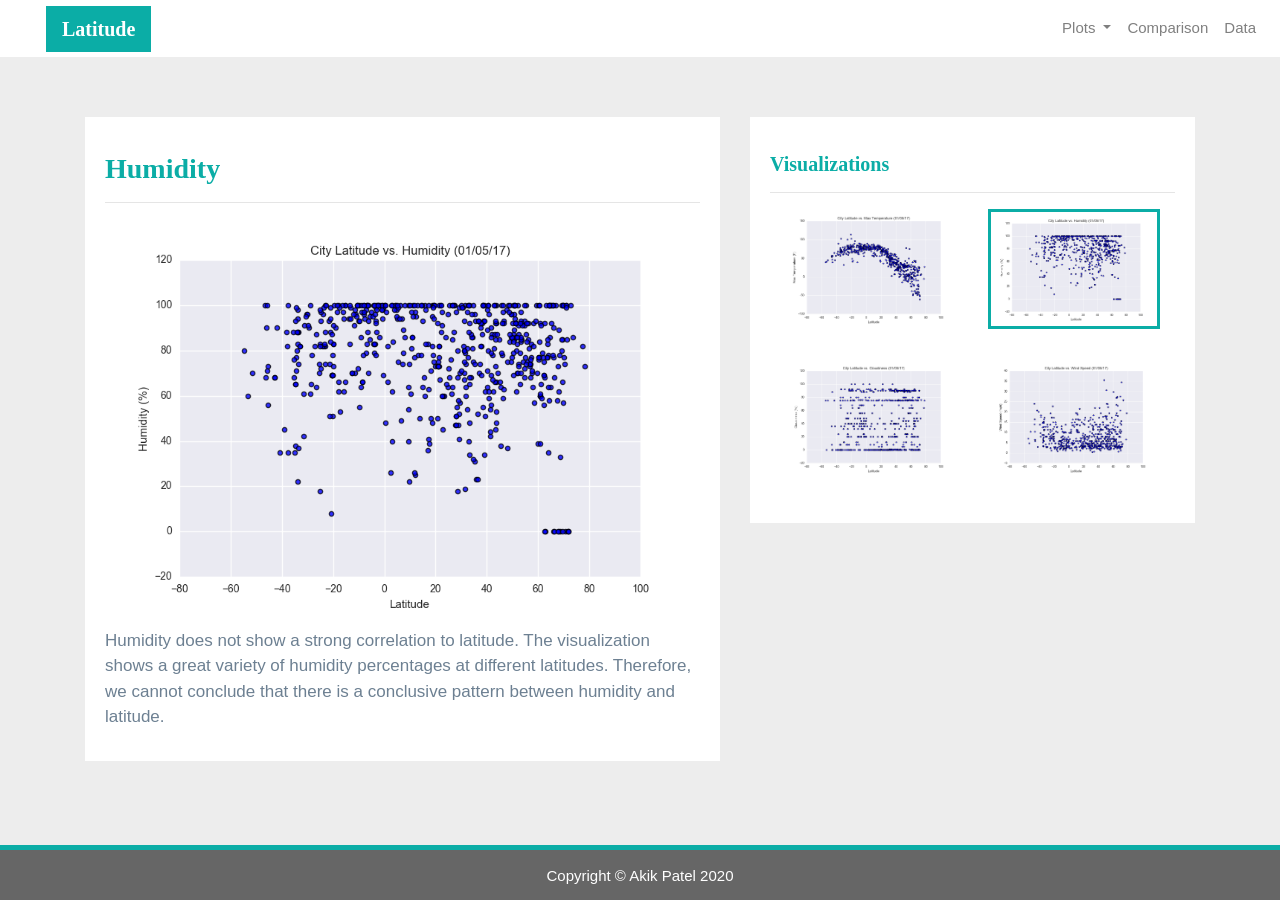
<file: humidity.html>
<!DOCTYPE html>
<html>

<head>
  <meta charset="utf-8" />
  <meta http-equiv="X-UA-Compatible" content="IE=edge">
  <title>Bootstrap Visualization Dashboard</title>
  <meta name="viewport" content="width=device-width, initial-scale=1">


  <!-- Bootstrap CSS -->
  <link rel="stylesheet" href="https://maxcdn.bootstrapcdn.com/bootstrap/4.0.0/css/bootstrap.min.css" integrity="sha384-Gn5384xqQ1aoWXA+058RXPxPg6fy4IWvTNh0E263XmFcJlSAwiGgFAW/dAiS6JXm"
    crossorigin="anonymous">

  <!--CSS Link-->
  <link rel="stylesheet" type="text/css" href="style.css">

</head>

<body>
  <!-- Navigation Section -->
  <div class="navigation">
    <nav class="navbar navbar-expand-lg navbar-light">
      <a class="navbar-brand" style="background-color: #0BADA6;" href="index.html">Latitude</a>
      <button class="navbar-toggler  border border-white" type="button" data-toggle="collapse" data-target="#navbarNavDropdown"
        aria-controls="navbarNavDropdown" aria-expanded="false" aria-label="Toggle navigation">
        <span class="navbar-toggler-icon"></span>
      </button>
      <div class="collapse navbar-collapse" id="navbarNavDropdown">
        <ul class="navbar-nav ml-auto">
          <li class="nav-item dropdown">
            <a class="nav-link dropdown-toggle" href="#" id="navbarDropdownMenuLink" data-toggle="dropdown"
              aria-haspopup="true" aria-expanded="false">
              Plots
            </a>
            <div class="dropdown-menu" aria-labelledby="navbarDropdownMenuLink">
              <a class="dropdown-item" href="max_temperature.html">Max Temperature</a>
              <a class="dropdown-item active" href="humidity.html">Humidity</a>
              <a class="dropdown-item" href="cloudiness.html">Cloudiness</a>
              <a class="dropdown-item" href="wind_speed.html">Wind Speed</a>
            </div>
          </li>
          <li class="nav-item">
            <a class="nav-link" href="comparisons.html">Comparison</a>
          </li>
          <li class="nav-item">
            <a class="nav-link" href="data.html">Data</a>
          </li>

        </ul>
      </div>
    </nav>
  </div>
  <!-- Content Section -->
  <div class="container">
    <div class="row">
      <div class="col-lg-7 col-md-12">
        <!-- Left box  -->
        <div class="box">
          <h3 class="title">Humidity</h3>
          <hr>
          <img src="Resources/assets/images/Fig2.png" alt="Humidity Graph">
          <p>Humidity does not show a strong correlation to latitude. The visualization shows a great variety of
            humidity percentages at different latitudes. Therefore, we cannot conclude that there is a conclusive
            pattern between humidity and latitude.</p>
        </div>
      </div>
      <div class="col-lg-5 col-md-12">
        <!-- Right Box -->
        <div class="box">
          <h5 class="title">Visualizations</h5>
          <hr>


          <div class="container">
            <div class="row" style="padding-bottom: 30px;">
              <div class="col-6">
                <a href="max_temperature.html">
                  <img class="panel" src="Resources/assets/images/Fig1.png" alt="Max Temperature Image">
                </a>
              </div>
              <div class="col-6">
                <a href="humidity.html">
                  <img class="panel active" src="Resources/assets/images/Fig2.png" alt="Humidity Graph">
                </a>
              </div>
            </div>

            <div class="row" style="padding-bottom: 30px;">
              <div class="col-6">
                <a href="cloudiness.html">
                  <img class="panel" src="Resources/assets/images/Fig3.png" alt="Cloudiness Graph">
                </a>
              </div>
              <div class="col-6">
                <a href="wind_speed.html">
                  <img class="panel" src="Resources/assets/images/Fig4.png" alt="Wind Speed Graph">
                </a>
              </div>


            </div>
          </div>


        </div>
      </div>
    </div>
  </div>
  <!-- Footer Section -->
  <footer>
    <div class="footer">Copyright &copy; Akik Patel 2020</div>
  </footer>

  <!-- Bootstrap JS -->
  <script src="https://code.jquery.com/jquery-3.2.1.slim.min.js" integrity="sha384-KJ3o2DKtIkvYIK3UENzmM7KCkRr/rE9/Qpg6aAZGJwFDMVNA/GpGFF93hXpG5KkN"
    crossorigin="anonymous"></script>
  <script src="https://cdnjs.cloudflare.com/ajax/libs/popper.js/1.12.9/umd/popper.min.js" integrity="sha384-ApNbgh9B+Y1QKtv3Rn7W3mgPxhU9K/ScQsAP7hUibX39j7fakFPskvXusvfa0b4Q"
    crossorigin="anonymous"></script>
  <script src="https://maxcdn.bootstrapcdn.com/bootstrap/4.0.0/js/bootstrap.min.js" integrity="sha384-JZR6Spejh4U02d8jOt6vLEHfe/JQGiRRSQQxSfFWpi1MquVdAyjUar5+76PVCmYl"
    crossorigin="anonymous"></script>

</body>

</html>
</file>
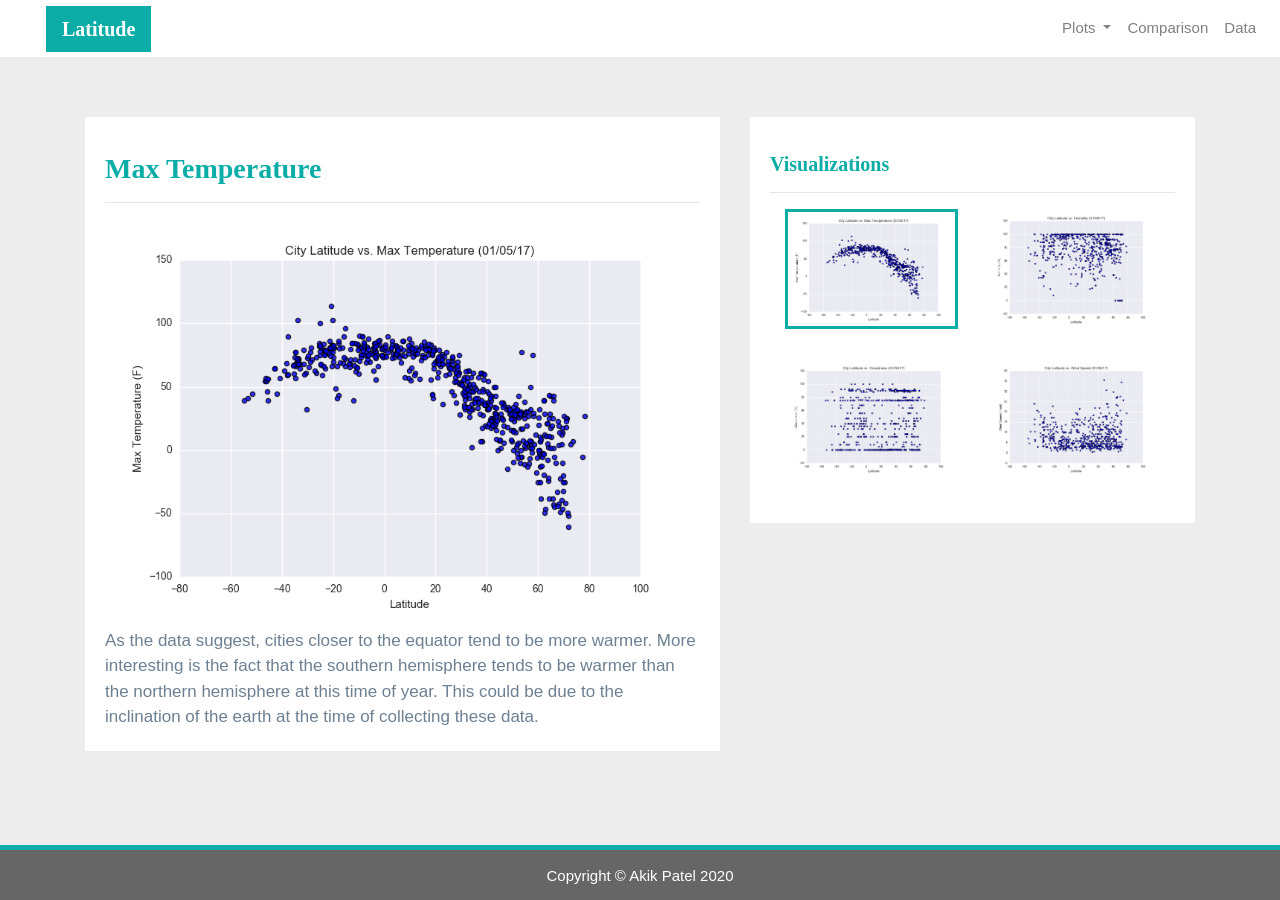
<file: max_temperature.html>
<!DOCTYPE html>
<html>

<head>
  <meta charset="utf-8" />
  <meta http-equiv="X-UA-Compatible" content="IE=edge">
  <title>Bootstrap Visualization Dashboard</title>
  <meta name="viewport" content="width=device-width, initial-scale=1">

  <!-- Bootstrap CSS -->
  <link rel="stylesheet" href="https://maxcdn.bootstrapcdn.com/bootstrap/4.0.0/css/bootstrap.min.css" integrity="sha384-Gn5384xqQ1aoWXA+058RXPxPg6fy4IWvTNh0E263XmFcJlSAwiGgFAW/dAiS6JXm"
    crossorigin="anonymous">

  <!--CSS Link-->
  <link rel="stylesheet" type="text/css" href="style.css">

</head>

<body>
  <!-- Navigation Section -->
  <div class="navigation">
    <nav class="navbar navbar-expand-lg navbar-light">
      <a class="navbar-brand" style="background-color: #0BADA6;" href="index.html">Latitude</a>
      <button class="navbar-toggler  border border-white" type="button" data-toggle="collapse" data-target="#navbarNavDropdown"
        aria-controls="navbarNavDropdown" aria-expanded="false" aria-label="Toggle navigation">
        <span class="navbar-toggler-icon"></span>
      </button>
      <div class="collapse navbar-collapse" id="navbarNavDropdown">
        <ul class="navbar-nav ml-auto">
          <li class="nav-item dropdown">
            <a class="nav-link dropdown-toggle" href="#" id="navbarDropdownMenuLink" data-toggle="dropdown"
              aria-haspopup="true" aria-expanded="false">
              Plots
            </a>
            <div class="dropdown-menu" aria-labelledby="navbarDropdownMenuLink">
              <a class="dropdown-item active" href="max_temperature.html">Max Temperature</a>
              <a class="dropdown-item" href="humidity.html">Humidity</a>
              <a class="dropdown-item" href="cloudiness.html">Cloudiness</a>
              <a class="dropdown-item" href="wind_speed.html">Wind Speed</a>
            </div>
          </li>
          <li class="nav-item">
            <a class="nav-link" href="comparisons.html">Comparison</a>
          </li>
          <li class="nav-item">
            <a class="nav-link" href="data.html">Data</a>
          </li>

        </ul>
      </div>
    </nav>
  </div>
  <!-- Content Section -->
  <div class="container">
    <div class="row">
      <div class="col-lg-7 col-md-12">
        <!-- Left box  -->
        <div class="box" style="padding-bottom: 5px;">
          <h3 class="title">Max Temperature</h3>
          <hr>
          <img src="Resources/assets/images/Fig1.png" alt="Max Temperature Graph">
          <p>As the data suggest, cities closer to the equator tend to be more warmer.
            More interesting is the fact that the southern hemisphere tends to be warmer than the northern hemisphere at this time of year. 
            This could be due to the inclination of the earth at the time of collecting these data.</p>
        </div>
      </div>
      <div class="col-lg-5 col-md-12">
        <!-- Right Box -->
        <div class="box">
          <h5 class="title">Visualizations</h5>
          <hr>


          <div class="container">
            <div class="row" style="padding-bottom: 30px;">
              <div class="col-6">
                <a href="max_temperature.html">
                  <img class="panel active" src="Resources/assets/images/Fig1.png" alt="Max Temperature Image">
                </a>
              </div>
              <div class="col-6">
                <a href="humidity.html">
                  <img class="panel" src="Resources/assets/images/Fig2.png" alt="Humidity Graph">
                </a>
              </div>
            </div>

            <div class="row" style="padding-bottom: 30px;">
              <div class="col-6">
                <a href="cloudiness.html">
                  <img class="panel" src="Resources/assets/images/Fig3.png" alt="Cloudiness Graph">
                </a>
              </div>
              <div class="col-6">
                <a href="wind_speed.html">
                  <img class="panel" src="Resources/assets/images/Fig4.png" alt="Wind Speed Graph">
                </a>
              </div>


            </div>
          </div>


        </div>
      </div>
    </div>
  </div>
  <!-- Footer Section -->
  <footer>
    <div class="footer">Copyright &copy; Akik Patel 2020</div>
  </footer>

  <!-- Bootstrap JS -->
  <script src="https://code.jquery.com/jquery-3.2.1.slim.min.js" integrity="sha384-KJ3o2DKtIkvYIK3UENzmM7KCkRr/rE9/Qpg6aAZGJwFDMVNA/GpGFF93hXpG5KkN"
    crossorigin="anonymous"></script>
  <script src="https://cdnjs.cloudflare.com/ajax/libs/popper.js/1.12.9/umd/popper.min.js" integrity="sha384-ApNbgh9B+Y1QKtv3Rn7W3mgPxhU9K/ScQsAP7hUibX39j7fakFPskvXusvfa0b4Q"
    crossorigin="anonymous"></script>
  <script src="https://maxcdn.bootstrapcdn.com/bootstrap/4.0.0/js/bootstrap.min.js" integrity="sha384-JZR6Spejh4U02d8jOt6vLEHfe/JQGiRRSQQxSfFWpi1MquVdAyjUar5+76PVCmYl"
    crossorigin="anonymous"></script>

</body>

</html>
</file>
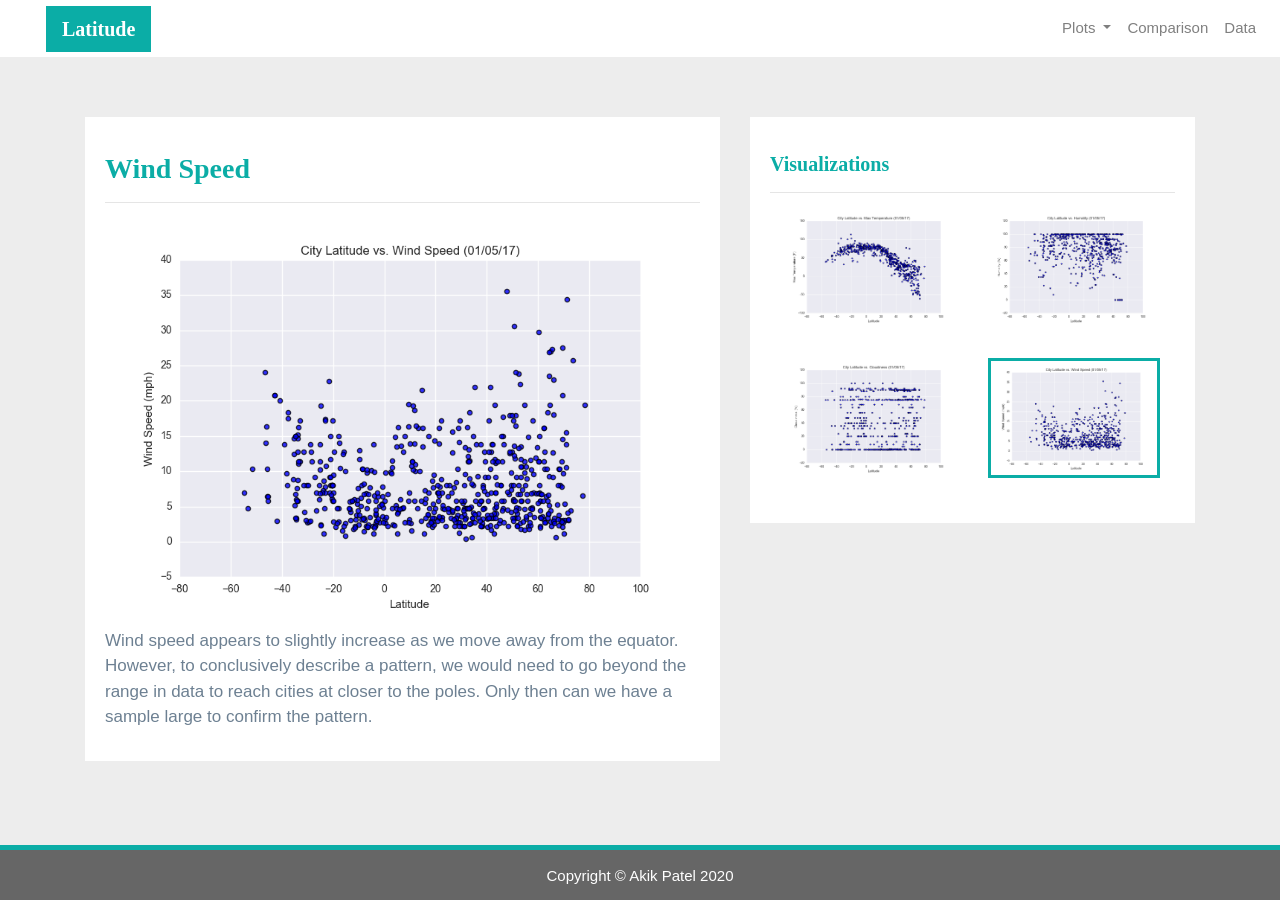
<file: wind_speed.html>
<!DOCTYPE html>
<html>

<head>
  <meta charset="utf-8" />
  <meta http-equiv="X-UA-Compatible" content="IE=edge">
  <title>Bootstrap Visualization Dashboard</title>
  <meta name="viewport" content="width=device-width, initial-scale=1">

  <!-- Bootstrap CSS -->
  <link rel="stylesheet" href="https://maxcdn.bootstrapcdn.com/bootstrap/4.0.0/css/bootstrap.min.css" integrity="sha384-Gn5384xqQ1aoWXA+058RXPxPg6fy4IWvTNh0E263XmFcJlSAwiGgFAW/dAiS6JXm"
    crossorigin="anonymous">
  <!--CSS Link-->
  <link rel="stylesheet" type="text/css" href="style.css">
</head>

<body>
  <!-- Navigation Section -->
  <div class="navigation">
    <nav class="navbar navbar-expand-lg navbar-light">
      <a class="navbar-brand" style="background-color: #0BADA6;" href="index.html">Latitude</a>
      <button class="navbar-toggler border border-white" type="button" data-toggle="collapse" data-target="#navbarNavDropdown"
        aria-controls="navbarNavDropdown" aria-expanded="false" aria-label="Toggle navigation">
        <span class="navbar-toggler-icon"></span>
      </button>
      <div class="collapse navbar-collapse" id="navbarNavDropdown">
        <ul class="navbar-nav ml-auto">
          <li class="nav-item dropdown">
            <a class="nav-link dropdown-toggle" href="#" id="navbarDropdownMenuLink" data-toggle="dropdown"
              aria-haspopup="true" aria-expanded="false">
              Plots
            </a>
            <div class="dropdown-menu" aria-labelledby="navbarDropdownMenuLink">
              <a class="dropdown-item" href="max_temperature.html">Max Temperature</a>
              <a class="dropdown-item" href="humidity.html">Humidity</a>
              <a class="dropdown-item" href="cloudiness.html">Cloudiness</a>
              <a class="dropdown-item active" href="wind_speed.html">Wind Speed</a>
            </div>
          </li>
          <li class="nav-item">
            <a class="nav-link" href="comparisons.html">Comparison</a>
          </li>
          <li class="nav-item">
            <a class="nav-link" href="data.html">Data</a>
          </li>

        </ul>
      </div>
    </nav>
  </div>
  <!-- Content Section -->
  <div class="container">
    <div class="row">
      <div class="col-lg-7 col-md-12">
        <!-- Left box  -->
        <div class="box">
          <h3 class="title">Wind Speed</h3>
          <hr>
          <img src="Resources/assets/images/Fig4.png" alt="Wind Speed Graph">
          <p>Wind speed appears to slightly increase as we move away from the equator. However, to conclusively
            describe a pattern, we would need to go beyond the range in data to reach cities at closer to the poles.
            Only then can we have a sample large to confirm the pattern.</p>
        </div>
      </div>
      <div class="col-lg-5 col-md-12">
        <!-- Right Box -->
        <div class="box">
          <h5 class="title">Visualizations</h5>
          <hr>
          <div class="container">
            <div class="row" style="padding-bottom: 30px;">
              <div class="col-6">
                <a href="max_temperature.html">
                  <img class="panel" src="Resources/assets/images/Fig1.png" alt="Max Temperature Image">
                </a>
              </div>
              <div class="col-6">
                <a href="humidity.html">
                  <img class="panel" src="Resources/assets/images/Fig2.png" alt="Humidity Graph">
                </a>
              </div>
            </div>
            <div class="row" style="padding-bottom: 30px;">
              <div class="col-6">
                <a href="cloudiness.html">
                  <img class="panel" src="Resources/assets/images/Fig3.png" alt="Cloudiness Graph">
                </a>
              </div>
              <div class="col-6">
                <a href="wind_speed.html">
                  <img class="panel active" src="Resources/assets/images/Fig4.png" alt="Wind Speed Graph">
                </a>
              </div>
            </div>
          </div>
        </div>
      </div>
    </div>
  </div>
  <!-- Footer Section -->
  <footer>
    <div class="footer">Copyright &copy; Akik Patel 2020</div>
  </footer>

  <!-- Bootstrap JS -->
  <script src="https://code.jquery.com/jquery-3.2.1.slim.min.js" integrity="sha384-KJ3o2DKtIkvYIK3UENzmM7KCkRr/rE9/Qpg6aAZGJwFDMVNA/GpGFF93hXpG5KkN"
    crossorigin="anonymous"></script>
  <script src="https://cdnjs.cloudflare.com/ajax/libs/popper.js/1.12.9/umd/popper.min.js" integrity="sha384-ApNbgh9B+Y1QKtv3Rn7W3mgPxhU9K/ScQsAP7hUibX39j7fakFPskvXusvfa0b4Q"
    crossorigin="anonymous"></script>
  <script src="https://maxcdn.bootstrapcdn.com/bootstrap/4.0.0/js/bootstrap.min.js" integrity="sha384-JZR6Spejh4U02d8jOt6vLEHfe/JQGiRRSQQxSfFWpi1MquVdAyjUar5+76PVCmYl"
    crossorigin="anonymous"></script>
</body>

</html>
</file>
<file: style.css>
/* Body */
body{
    background-color: #EDEDED; 
}
/* Navbar */
.navbar{
    max-height: 57px; 
}
.navigation .navbar-brand{
    color: white; 
    margin-left: 30px; 
    padding: inherit; 
    font-weight: bold; 
    background-color: #0BADA6;
    font-family: Georgia, 'Times New Roman', Times, serif;
}
.navbar{
    background-color: white; 
    font-size: 15px; 
}
.active, .dropdown-menu .dropdown-item:active a:hover{
    background-color:#E7E7E7!important; 
}
.dropdown-item{
    color: #6D8092 !important; 
}
.dropdown .dropdown-menu .dropdown-item:active, .dropdown .dropdown-menu .dropdown-item:hover{
    background-color:#E7E7E7 !important; 
}
a{
    color: #6D8092;
    font-size: 15px; 
}
.nav-link:hover{
    background-color:#E7E7E7 !important;
   }

.navbar-brand:hover{
color: rgb(175, 175, 175) !important;
}
/* Images */
img{
    width:100% !important;
    height:100% !important;
}
.active, .panel:hover{
    border-color:#0BADA6;
    border-style: solid; 
    
}
.vizualization{
    width:50% !important;
    height:50% !important;
}

/* Title Class  */
.title{
    color: #0BADA6;  
    font-family: Georgia, 'Times New Roman', Times, serif;
    font-weight: bolder; 
    padding-top: 25px; 
}
/* Paragraph Element */
p{
 color: #6D8092;
 font-family: Arial, Helvetica, sans-serif;
 font-size: 17px; 
}
/* Box Class */
.box {
    margin-top: 60px; 
    margin-bottom: 62px; 
    padding: 10px 20px 15px; 
    color:black;
    background-color: white; 

  }
/* Table */
  .table{
    font-size: 15px; 
    border-top-color: white !important; 
}
/* Footer */
footer{
background-color: #666666; 
border-top-style: solid; 
border-top-width: 5px; 
border-top-color: #0BADA6;
color: white; 
min-height: 55px; 
font-family: Arial, Helvetica, sans-serif;
font-size: 15px; 
text-align: center; 
position: fixed;
left: 0;
bottom: 0;
width: 100%;
padding-top: 15px; 
}
/* Media Queries */
@media(max-width: 992px){
.navbar-expand-lg{
background-color: #0BADA6 !important;
}
.navbar{
    max-height: none; 
    padding: inherit;
}
.navbar div{
    margin: inherit; 
    background-color: white;  
}
.navbar-brand{
    padding: 10px !important; 
}

button{
    margin-right: 30px; 
}
button:focus {

    outline: 1px dotted;
    outline: 5px auto -webkit-focusring-color;
    
    }
}
</file>
